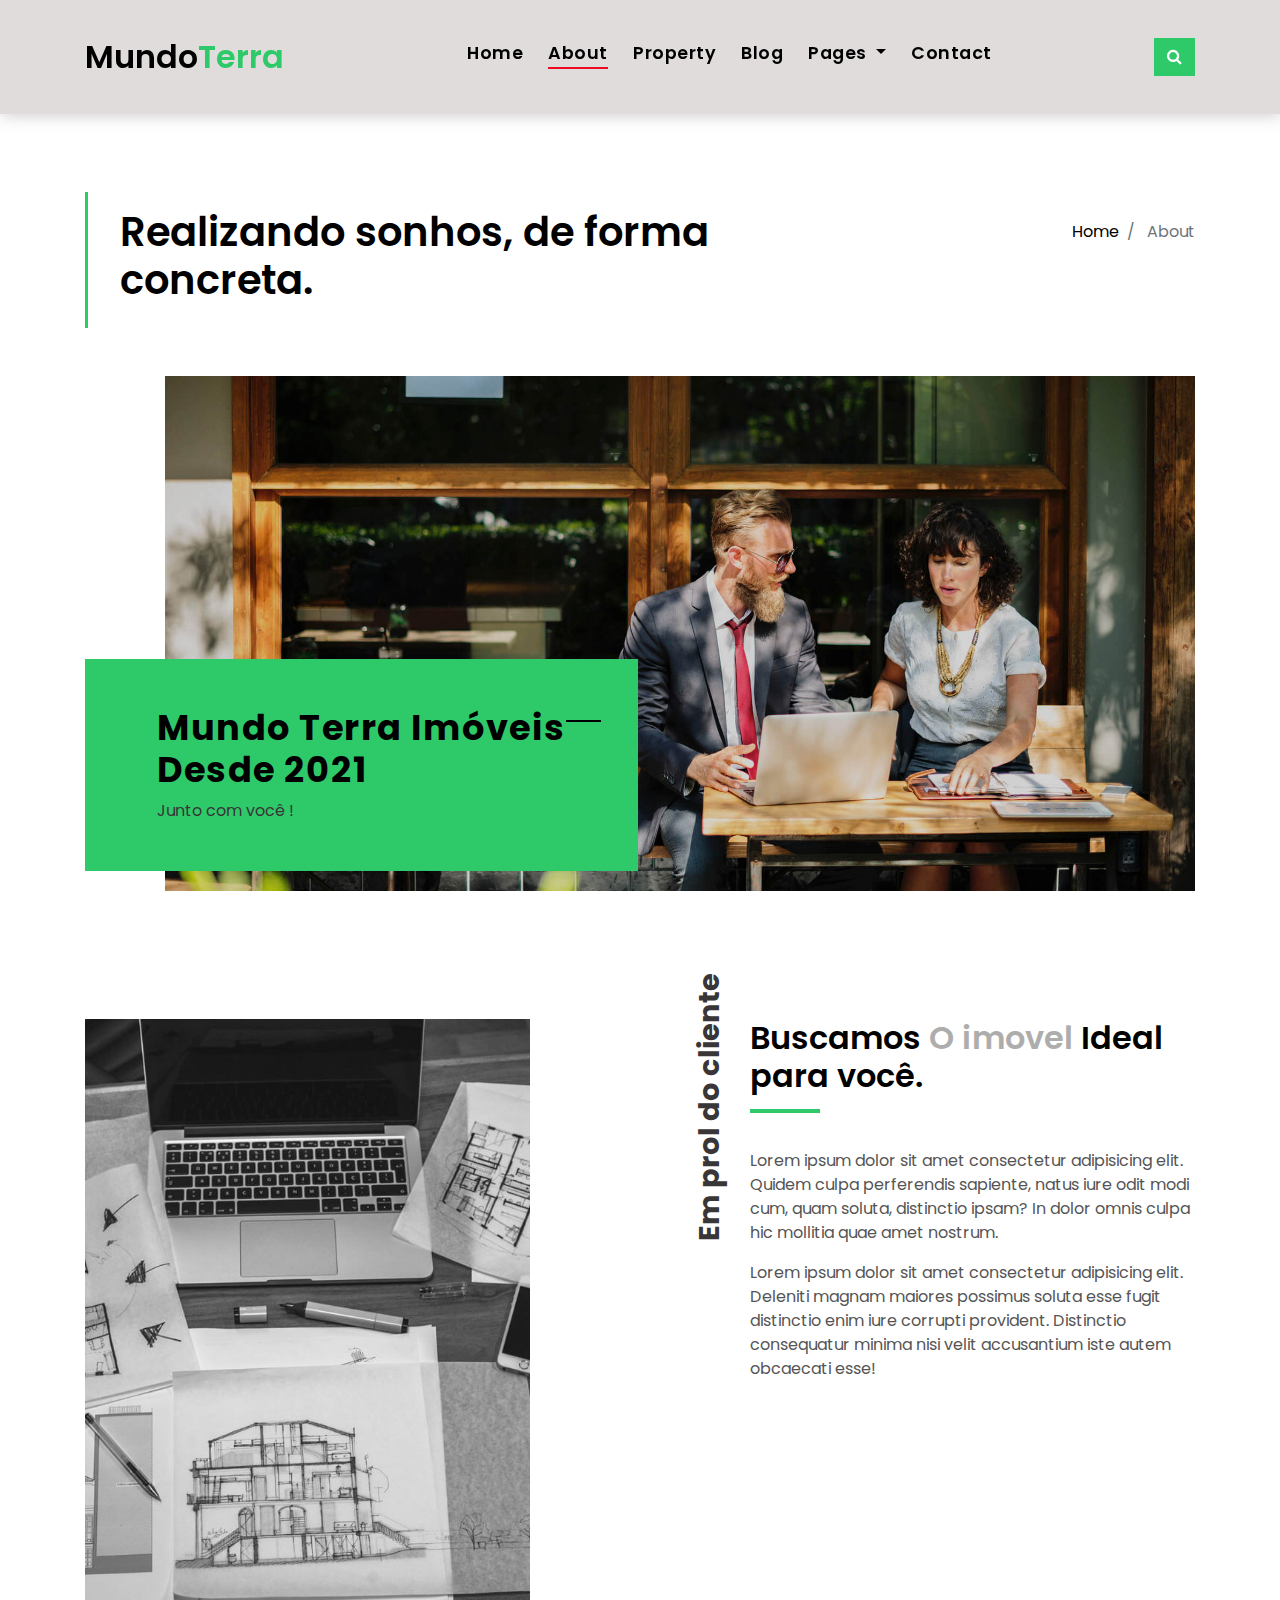
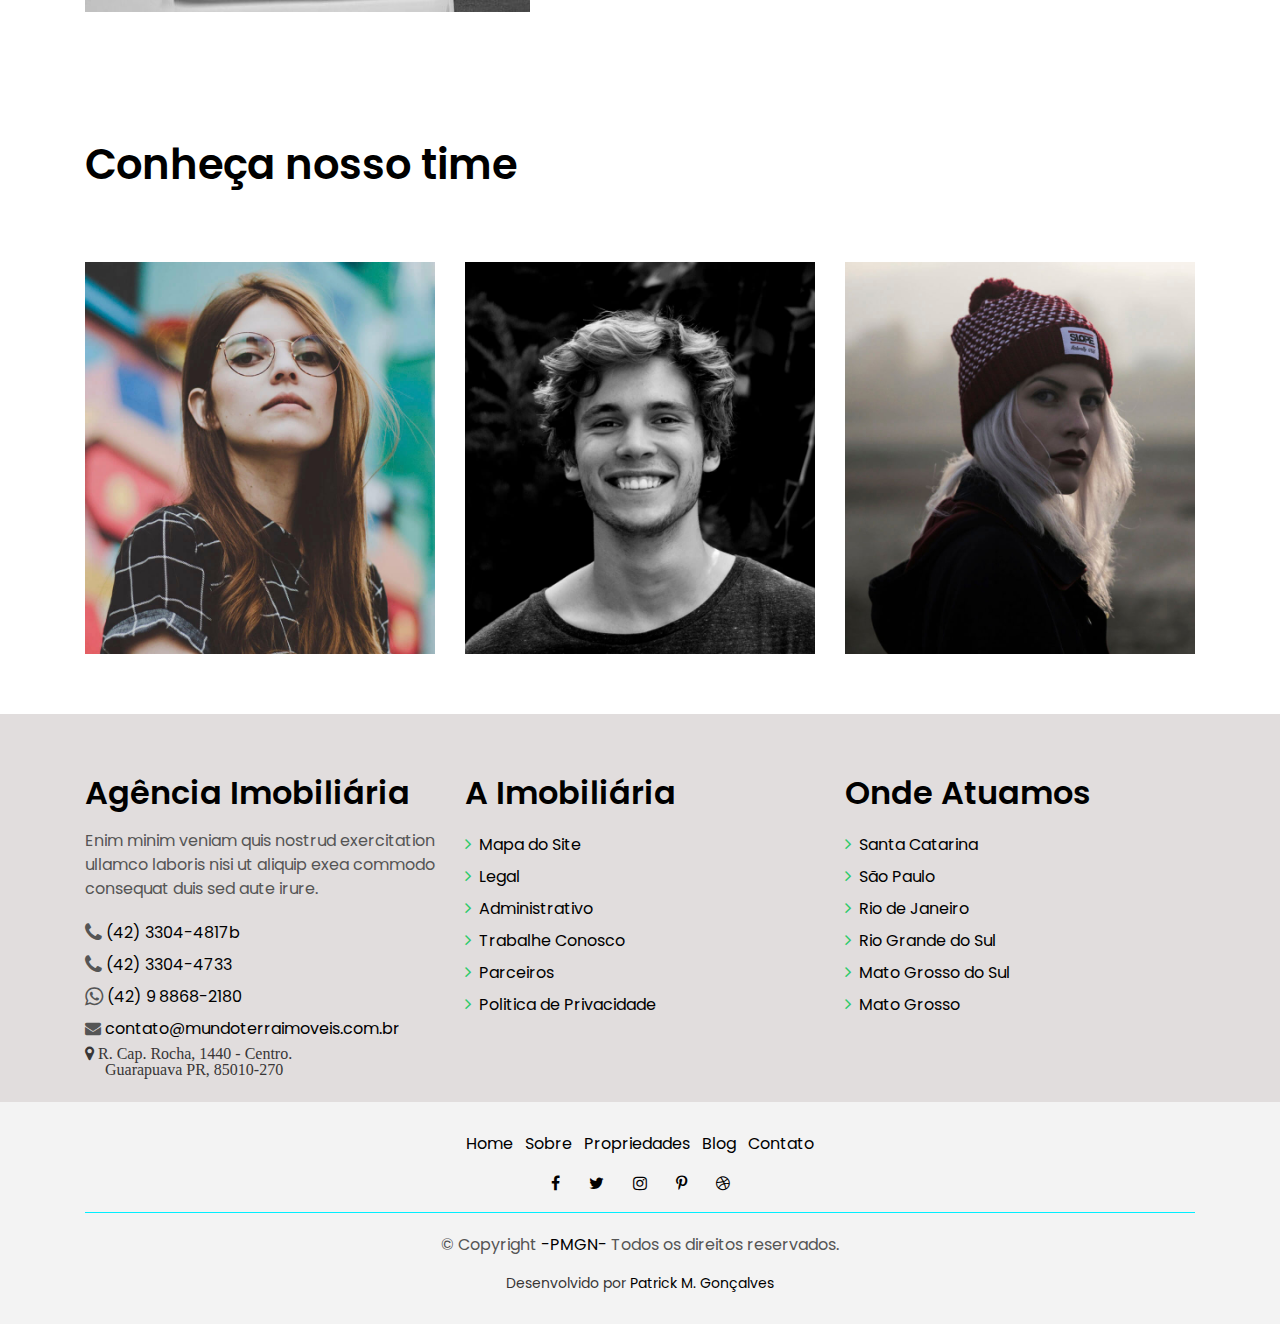
<file: about.html>
<!DOCTYPE html>
<html lang="en">
<head>
  <meta charset="utf-8">
  <title>Mundo Terra Imóveis</title>
  <meta content="width=device-width, initial-scale=1.0" name="viewport">
  <meta content="" name="keywords">
  <meta content="" name="description">

  <!-- Favicons -->
  <link href="img/favicon.png" rel="icon">
  <link href="img/apple-touch-icon.png" rel="apple-touch-icon">

  <!-- Google Fonts -->
  <link href="https://fonts.googleapis.com/css?family=Poppins:300,400,500,600,700" rel="stylesheet">

  <!-- Bootstrap CSS File -->
  <link href="lib/bootstrap/css/bootstrap.min.css" rel="stylesheet">

  <!-- Libraries CSS Files -->
  <link href="lib/font-awesome/css/font-awesome.min.css" rel="stylesheet">
  <link href="lib/animate/animate.min.css" rel="stylesheet">
  <link href="lib/ionicons/css/ionicons.min.css" rel="stylesheet">
  <link href="lib/owlcarousel/assets/owl.carousel.min.css" rel="stylesheet">

  <!-- Main Stylesheet File -->
  <link href="css/style.css" rel="stylesheet">

  <!-- =======================================================
    Theme Name: EstateAgency
    Theme URL: https://bootstrapmade.com/real-estate-agency-bootstrap-template/
    Author: BootstrapMade.com
    License: https://bootstrapmade.com/license/
  ======================================================= -->
</head>

<body>

  <div class="click-closed"></div>
  <!--/ Form Search Star /-->
  <div class="box-collapse">
    <div class="title-box-d">
      <h3 class="title-d">Search Property</h3>
    </div>
    <span class="close-box-collapse right-boxed ion-ios-close"></span>
    <div class="box-collapse-wrap form">
      <form class="form-a">
        <div class="row">
          <div class="col-md-12 mb-2">
            <div class="form-group">
              <label for="Type">Keyword</label>
              <input type="text" class="form-control form-control-lg form-control-a" placeholder="Keyword">
            </div>
          </div>
          <div class="col-md-6 mb-2">
            <div class="form-group">
              <label for="Type">Type</label>
              <select class="form-control form-control-lg form-control-a" id="Type">
                <option>All Type</option>
                <option>For Rent</option>
                <option>For Sale</option>
                <option>Open House</option>
              </select>
            </div>
          </div>
          <div class="col-md-6 mb-2">
            <div class="form-group">
              <label for="city">City</label>
              <select class="form-control form-control-lg form-control-a" id="city">
                <option>All City</option>
                <option>Alabama</option>
                <option>Arizona</option>
                <option>California</option>
                <option>Colorado</option>
              </select>
            </div>
          </div>
          <div class="col-md-6 mb-2">
            <div class="form-group">
              <label for="bedrooms">Bedrooms</label>
              <select class="form-control form-control-lg form-control-a" id="bedrooms">
                <option>Any</option>
                <option>01</option>
                <option>02</option>
                <option>03</option>
              </select>
            </div>
          </div>
          <div class="col-md-6 mb-2">
            <div class="form-group">
              <label for="garages">Garages</label>
              <select class="form-control form-control-lg form-control-a" id="garages">
                <option>Any</option>
                <option>01</option>
                <option>02</option>
                <option>03</option>
                <option>04</option>
              </select>
            </div>
          </div>
          <div class="col-md-6 mb-2">
            <div class="form-group">
              <label for="bathrooms">Bathrooms</label>
              <select class="form-control form-control-lg form-control-a" id="bathrooms">
                <option>Any</option>
                <option>01</option>
                <option>02</option>
                <option>03</option>
              </select>
            </div>
          </div>
          <div class="col-md-6 mb-2">
            <div class="form-group">
              <label for="price">Min Price</label>
              <select class="form-control form-control-lg form-control-a" id="price">
                <option>Unlimite</option>
                <option>$50,000</option>
                <option>$100,000</option>
                <option>$150,000</option>
                <option>$200,000</option>
              </select>
            </div>
          </div>
          <div class="col-md-12">
            <button type="submit" class="btn btn-b">Search Property</button>
          </div>
        </div>
      </form>
    </div>
  </div>
  <!--/ Form Search End /-->

  <!--/ Nav Star /-->
  <nav class="navbar navbar-default navbar-trans navbar-expand-lg fixed-top">
    <div class="container">
      <button class="navbar-toggler collapsed" type="button" data-toggle="collapse" data-target="#navbarDefault"
        aria-controls="navbarDefault" aria-expanded="false" aria-label="Toggle navigation">
        <span></span>
        <span></span>
        <span></span>
      </button>
      <a class="navbar-brand text-brand" href="index.html">Mundo<span class="color-b">Terra</span></a>
      <button type="button" class="btn btn-link nav-search navbar-toggle-box-collapse d-md-none" data-toggle="collapse"
        data-target="#navbarTogglerDemo01" aria-expanded="false">
        <span class="fa fa-search" aria-hidden="true"></span>
      </button>
      <div class="navbar-collapse collapse justify-content-center" id="navbarDefault">
        <ul class="navbar-nav">
          <li class="nav-item">
            <a class="nav-link" href="index.html">Home</a>
          </li>
          <li class="nav-item">
            <a class="nav-link active" href="about.html">About</a>
          </li>
          <li class="nav-item">
            <a class="nav-link" href="property-grid.html">Property</a>
          </li>
          <li class="nav-item">
            <a class="nav-link" href="blog-grid.html">Blog</a>
          </li>
          <li class="nav-item dropdown">
            <a class="nav-link dropdown-toggle" href="#" id="navbarDropdown" role="button" data-toggle="dropdown"
              aria-haspopup="true" aria-expanded="false">
              Pages
            </a>
            <div class="dropdown-menu" aria-labelledby="navbarDropdown">
              <a class="dropdown-item" href="property-single.html">Imóveis Individuais</a>
              <a class="dropdown-item" href="blog-single.html">Blog individual</a>
              <a class="dropdown-item" href="agents-grid.html">Grade de Corretores</a>
              <a class="dropdown-item" href="agent-single.html">Corretores</a>
            </div>
          </li>
          <li class="nav-item">
            <a class="nav-link" href="contact.html">Contact</a>
          </li>
        </ul>
      </div>
      <button type="button" class="btn btn-b-n navbar-toggle-box-collapse d-none d-md-block" data-toggle="collapse"
        data-target="#navbarTogglerDemo01" aria-expanded="false">
        <span class="fa fa-search" aria-hidden="true"></span>
      </button>
    </div>
  </nav>
  <!--/ Nav End /-->

  <!--/ Intro Single star /-->
  <section class="intro-single">
    <div class="container">
      <div class="row">
        <div class="col-md-12 col-lg-8">
          <div class="title-single-box">
            <h1 class="title-single">Realizando sonhos, de forma concreta.</h1>
          </div>
        </div>
        <div class="col-md-12 col-lg-4">
          <nav aria-label="breadcrumb" class="breadcrumb-box d-flex justify-content-lg-end">
            <ol class="breadcrumb">
              <li class="breadcrumb-item">
                <a href="#">Home</a>
              </li>
              <li class="breadcrumb-item active" aria-current="page">
                About
              </li>
            </ol>
          </nav>
        </div>
      </div>
    </div>
  </section>
  <!--/ Intro Single End /-->

  <!--/ About Star /-->
  <section class="section-about">
    <div class="container">
      <div class="row">
        <div class="col-sm-12">
          <div class="about-img-box">
            <img src="img/slide-about-1.jpg" alt="" class="img-fluid">
          </div>
          <div class="sinse-box">
            <h3 class="sinse-title">Mundo Terra Imóveis
              <span></span>
              <br> Desde 2021</h3>
            <p>Junto com você !</p>
          </div>
        </div>
        <div class="col-md-12 section-t8">
          <div class="row">
            <div class="col-md-6 col-lg-5">
              <img src="img/about-1.jpg" alt="" class="img-fluid">
            </div>
            <div class="col-lg-2  d-none d-lg-block">
              <div class="title-vertical d-flex justify-content-start">
                <span>Em prol do cliente </span>
              </div>
            </div>
            <div class="col-md-6 col-lg-5 section-md-t3">
              <div class="title-box-d">
                <h3 class="title-d">Buscamos
                  <span class="color-d">O imovel</span> Ideal
                  <br> para você.</h3>
              </div>
              <p class="color-text-a">
                Lorem ipsum dolor sit amet consectetur adipisicing elit. Quidem culpa perferendis sapiente, natus iure odit modi cum, quam soluta, distinctio ipsam? In dolor omnis culpa hic mollitia quae amet nostrum.
              </p>
              <p class="color-text-a">
                Lorem ipsum dolor sit amet consectetur adipisicing elit. Deleniti magnam maiores possimus soluta esse fugit distinctio enim iure corrupti provident. Distinctio consequatur minima nisi velit accusantium iste autem obcaecati esse!
              </p>
            </div>
          </div>
        </div>
      </div>
    </div>
  </section>
  <!--/ About End /-->

  <!--/ Team Star /-->
  <section class="section-agents section-t8">
    <div class="container">
      <div class="row">
        <div class="col-md-12">
          <div class="title-wrap d-flex justify-content-between">
            <div class="title-box">
              <h2 class="title-a">Conheça nosso time</h2>
            </div>
          </div>
        </div>
      </div>
      <div class="row">
        <div class="col-md-4">
          <div class="card-box-d">
            <div class="card-img-d">
              <img src="img/agent-7.jpg" alt="" class="img-d img-fluid">
            </div>
            <div class="card-overlay card-overlay-hover">
              <div class="card-header-d">
                <div class="card-title-d align-self-center">
                  <h3 class="title-d">
                    <a href="agent-single.html" class="link-two">Margaret Sotillo
                      <br> Escala</a>
                  </h3>
                </div>
              </div>
              <div class="card-body-d">
                <p class="content-d color-text-a">
                  Sed porttitor lectus nibh, Cras ultricies ligula sed magna dictum porta two.
                </p>
                <div class="info-agents color-a">
                  <p>
                    <strong>Phone: </strong> +54 356 945234</p>
                  <p>
                    <strong>Email: </strong> agents@example.com</p>
                </div>
              </div>
              <div class="card-footer-d">
                <div class="socials-footer d-flex justify-content-center">
                  <ul class="list-inline">
                    <li class="list-inline-item">
                      <a href="#" class="link-one">
                        <i class="fa fa-facebook" aria-hidden="true"></i>
                      </a>
                    </li>
                    <li class="list-inline-item">
                      <a href="#" class="link-one">
                        <i class="fa fa-twitter" aria-hidden="true"></i>
                      </a>
                    </li>
                    <li class="list-inline-item">
                      <a href="#" class="link-one">
                        <i class="fa fa-instagram" aria-hidden="true"></i>
                      </a>
                    </li>
                    <li class="list-inline-item">
                      <a href="#" class="link-one">
                        <i class="fa fa-pinterest-p" aria-hidden="true"></i>
                      </a>
                    </li>
                    <li class="list-inline-item">
                      <a href="#" class="link-one">
                        <i class="fa fa-dribbble" aria-hidden="true"></i>
                      </a>
                    </li>
                  </ul>
                </div>
              </div>
            </div>
          </div>
        </div>
        <div class="col-md-4">
          <div class="card-box-d">
            <div class="card-img-d">
              <img src="img/agent-6.jpg" alt="" class="img-d img-fluid">
            </div>
            <div class="card-overlay card-overlay-hover">
              <div class="card-header-d">
                <div class="card-title-d align-self-center">
                  <h3 class="title-d">
                    <a href="agent-single.html" class="link-two">Stiven Spilver
                      <br> Darw</a>
                  </h3>
                </div>
              </div>
              <div class="card-body-d">
                <p class="content-d color-text-a">
                  Sed porttitor lectus nibh, Cras ultricies ligula sed magna dictum porta two.
                </p>
                <div class="info-agents color-a">
                  <p>
                    <strong>Phone: </strong> +54 356 945234</p>
                  <p>
                    <strong>Email: </strong> agents@example.com</p>
                </div>
              </div>
              <div class="card-footer-d">
                <div class="socials-footer d-flex justify-content-center">
                  <ul class="list-inline">
                    <li class="list-inline-item">
                      <a href="#" class="link-one">
                        <i class="fa fa-facebook" aria-hidden="true"></i>
                      </a>
                    </li>
                    <li class="list-inline-item">
                      <a href="#" class="link-one">
                        <i class="fa fa-twitter" aria-hidden="true"></i>
                      </a>
                    </li>
                    <li class="list-inline-item">
                      <a href="#" class="link-one">
                        <i class="fa fa-instagram" aria-hidden="true"></i>
                      </a>
                    </li>
                    <li class="list-inline-item">
                      <a href="#" class="link-one">
                        <i class="fa fa-pinterest-p" aria-hidden="true"></i>
                      </a>
                    </li>
                    <li class="list-inline-item">
                      <a href="#" class="link-one">
                        <i class="fa fa-dribbble" aria-hidden="true"></i>
                      </a>
                    </li>
                  </ul>
                </div>
              </div>
            </div>
          </div>
        </div>
        <div class="col-md-4">
          <div class="card-box-d">
            <div class="card-img-d">
              <img src="img/agent-5.jpg" alt="" class="img-d img-fluid">
            </div>
            <div class="card-overlay card-overlay-hover">
              <div class="card-header-d">
                <div class="card-title-d align-self-center">
                  <h3 class="title-d">
                    <a href="agent-single.html" class="link-two">Emma Toledo
                      <br> Cascada</a>
                  </h3>
                </div>
              </div>
              <div class="card-body-d">
                <p class="content-d color-text-a">
                  Sed porttitor lectus nibh, Cras ultricies ligula sed magna dictum porta two.
                </p>
                <div class="info-agents color-a">
                  <p>
                    <strong>Phone: </strong> +54 356 945234</p>
                  <p>
                    <strong>Email: </strong> agents@example.com</p>
                </div>
              </div>
              <div class="card-footer-d">
                <div class="socials-footer d-flex justify-content-center">
                  <ul class="list-inline">
                    <li class="list-inline-item">
                      <a href="#" class="link-one">
                        <i class="fa fa-facebook" aria-hidden="true"></i>
                      </a>
                    </li>
                    <li class="list-inline-item">
                      <a href="#" class="link-one">
                        <i class="fa fa-twitter" aria-hidden="true"></i>
                      </a>
                    </li>
                    <li class="list-inline-item">
                      <a href="#" class="link-one">
                        <i class="fa fa-instagram" aria-hidden="true"></i>
                      </a>
                    </li>
                    <li class="list-inline-item">
                      <a href="#" class="link-one">
                        <i class="fa fa-pinterest-p" aria-hidden="true"></i>
                      </a>
                    </li>
                    <li class="list-inline-item">
                      <a href="#" class="link-one">
                        <i class="fa fa-dribbble" aria-hidden="true"></i>
                      </a>
                    </li>
                  </ul>
                </div>
              </div>
            </div>
          </div>
        </div>
      </div>
    </div>
  </section>
  <!--/ Team End /-->

  <!--/ footer Star /-->
  <section class="section-footer">
    <div class="container">
      <div class="row">
        <div class="col-sm-12 col-md-4">
          <div class="widget-a">
            <div class="w-header-a">
              <h3 class="w-title-a text-brand">Agência Imobiliária</h3>
            </div>
            <div class="w-body-a">
              <p class="w-text-a color-text-a">
                Enim minim veniam quis nostrud exercitation ullamco laboris nisi ut aliquip exea commodo consequat duis
                sed aute irure.
              </p>
            </div>
            <div class="w-footer-a">
              <ul class="list-unstyled">
                <li class="color-a">
                  <span class="color-text-a"><i class="fa fa-phone fa-lg"></i></i></span> (42) 3304-4817b<br>
                  <span class="color-text-a"><i class="fa fa-phone fa-lg"></i></span> (42) 3304-4733 <br>
                  <span class="color-text-a"><i class="fa fa-whatsapp fa-lg"></i></span>  (42) 9 8868-2180 
                </li>
                <li class="color-a">
                  <span class="color-text-a"><i class="fa fa-envelope" aria-hidden="true"></i></span> contato@mundoterraimoveis.com.br</li>
                  <span class="adress"><i class="fa fa-map-marker" aria-hidden="true">  R. Cap. Rocha, 1440 - Centro.<br>&nbsp;&nbsp;&nbsp;&nbsp;  Guarapuava PR, 85010-270</i></span>
              </ul>
            </div>
          </div>
        </div>
        <div class="col-sm-12 col-md-4 section-md-t3">
          <div class="widget-a">
            <div class="w-header-a">
              <h3 class="w-title-a text-brand">A Imobiliária</h3>
            </div>
            <div class="w-body-a">
              <div class="w-body-a">
                <ul class="list-unstyled">
                  <li class="item-list-a">
                    <i class="fa fa-angle-right"></i> <a href="#">Mapa do Site</a>
                  </li>
                  <li class="item-list-a">
                    <i class="fa fa-angle-right"></i> <a href="#">Legal</a>
                  </li>
                  <li class="item-list-a">
                    <i class="fa fa-angle-right"></i> <a href="#">Administrativo</a>
                  </li>
                  <li class="item-list-a">
                    <i class="fa fa-angle-right"></i> <a href="#">Trabalhe Conosco</a>
                  </li>
                  <li class="item-list-a">
                    <i class="fa fa-angle-right"></i> <a href="#">Parceiros</a>
                  </li>
                  <li class="item-list-a">
                    <i class="fa fa-angle-right"></i> <a href="#">Politica de Privacidade</a>
                  </li>
                </ul>
              </div>
            </div>
          </div>
        </div>
        <div class="col-sm-12 col-md-4 section-md-t3">
          <div class="widget-a">
            <div class="w-header-a">
              <h3 class="w-title-a text-brand">Onde Atuamos</h3>
            </div>
            <div class="w-body-a">
              <ul class="list-unstyled">
                <li class="item-list-a">
                  <i class="fa fa-angle-right"></i> <a href="#">Santa Catarina</a>
                </li>
                <li class="item-list-a">
                  <i class="fa fa-angle-right"></i> <a href="#">São Paulo</a>
                </li>
                <li class="item-list-a">
                  <i class="fa fa-angle-right"></i> <a href="#">Rio de Janeiro</a>
                </li>
                <li class="item-list-a">
                  <i class="fa fa-angle-right"></i> <a href="#">Rio Grande do Sul</a>
                </li>
                <li class="item-list-a">
                  <i class="fa fa-angle-right"></i> <a href="#">Mato Grosso do Sul</a>
                </li>
                <li class="item-list-a">
                  <i class="fa fa-angle-right"></i> <a href="#">Mato Grosso</a>
                </li>
              </ul>
            </div>
          </div>
        </div>
      </div>
    </div>
  </section>
  <footer>
    <div class="container">
      <div class="row">
        <div class="col-md-12">
          <nav class="nav-footer">
            <ul class="list-inline">
              <li class="list-inline-item">
                <a href="#">Home</a>
              </li>
              <li class="list-inline-item">
                <a href="#">Sobre</a>
              </li>
              <li class="list-inline-item">
                <a href="#">Propriedades</a>
              </li>
              <li class="list-inline-item">
                <a href="#">Blog</a>
              </li>
              <li class="list-inline-item">
                <a href="#">Contato</a>
              </li>
            </ul>
          </nav>
          <div class="socials-a">
            <ul class="list-inline">
              <li class="list-inline-item">
                <a href="#">
                  <i class="fa fa-facebook" aria-hidden="true"></i>
                </a>
              </li>
              <li class="list-inline-item">
                <a href="#">
                  <i class="fa fa-twitter" aria-hidden="true"></i>
                </a>
              </li>
              <li class="list-inline-item">
                <a href="#">
                  <i class="fa fa-instagram" aria-hidden="true"></i>
                </a>
              </li>
              <li class="list-inline-item">
                <a href="#">
                  <i class="fa fa-pinterest-p" aria-hidden="true"></i>
                </a>
              </li>
              <li class="list-inline-item">
                <a href="#">
                  <i class="fa fa-dribbble" aria-hidden="true"></i>
                </a>
              </li>
            </ul>
          </div>
          <div class="copyright-footer">
            <p class="copyright color-text-a">
              &copy; Copyright
              <span class="color-a">-PMGN-</span> Todos os direitos reservados.
            </p>
          </div>
          <div class="credits">
            <!--
              All the links in the footer should remain intact.
              You can delete the links only if you purchased the pro version.
              Licensing information: https://bootstrapmade.com/license/
              Purchase the pro version with working PHP/AJAX contact form: https://bootstrapmade.com/buy/?theme=EstateAgency
            -->
            Desenvolvido por <a href="https://www.facebook.com/patrick.goncalves.1804">Patrick M. Gonçalves</a>
          </div>
        </div>
      </div>
    </div>
  </footer>
  <!--/ Footer End /-->

  <a href="#" class="back-to-top"><i class="fa fa-chevron-up"></i></a>
  <div id="preloader"></div>

  <!-- JavaScript Libraries -->
  <script src="lib/jquery/jquery.min.js"></script>
  <script src="lib/jquery/jquery-migrate.min.js"></script>
  <script src="lib/popper/popper.min.js"></script>
  <script src="lib/bootstrap/js/bootstrap.min.js"></script>
  <script src="lib/easing/easing.min.js"></script>
  <script src="lib/owlcarousel/owl.carousel.min.js"></script>
  <script src="lib/scrollreveal/scrollreveal.min.js"></script>
  <!-- Contact Form JavaScript File -->
  <script src="contactform/contactform.js"></script>

  <!-- Template Main Javascript File -->
  <script src="js/main.js"></script>

</body>
</html>
</file>
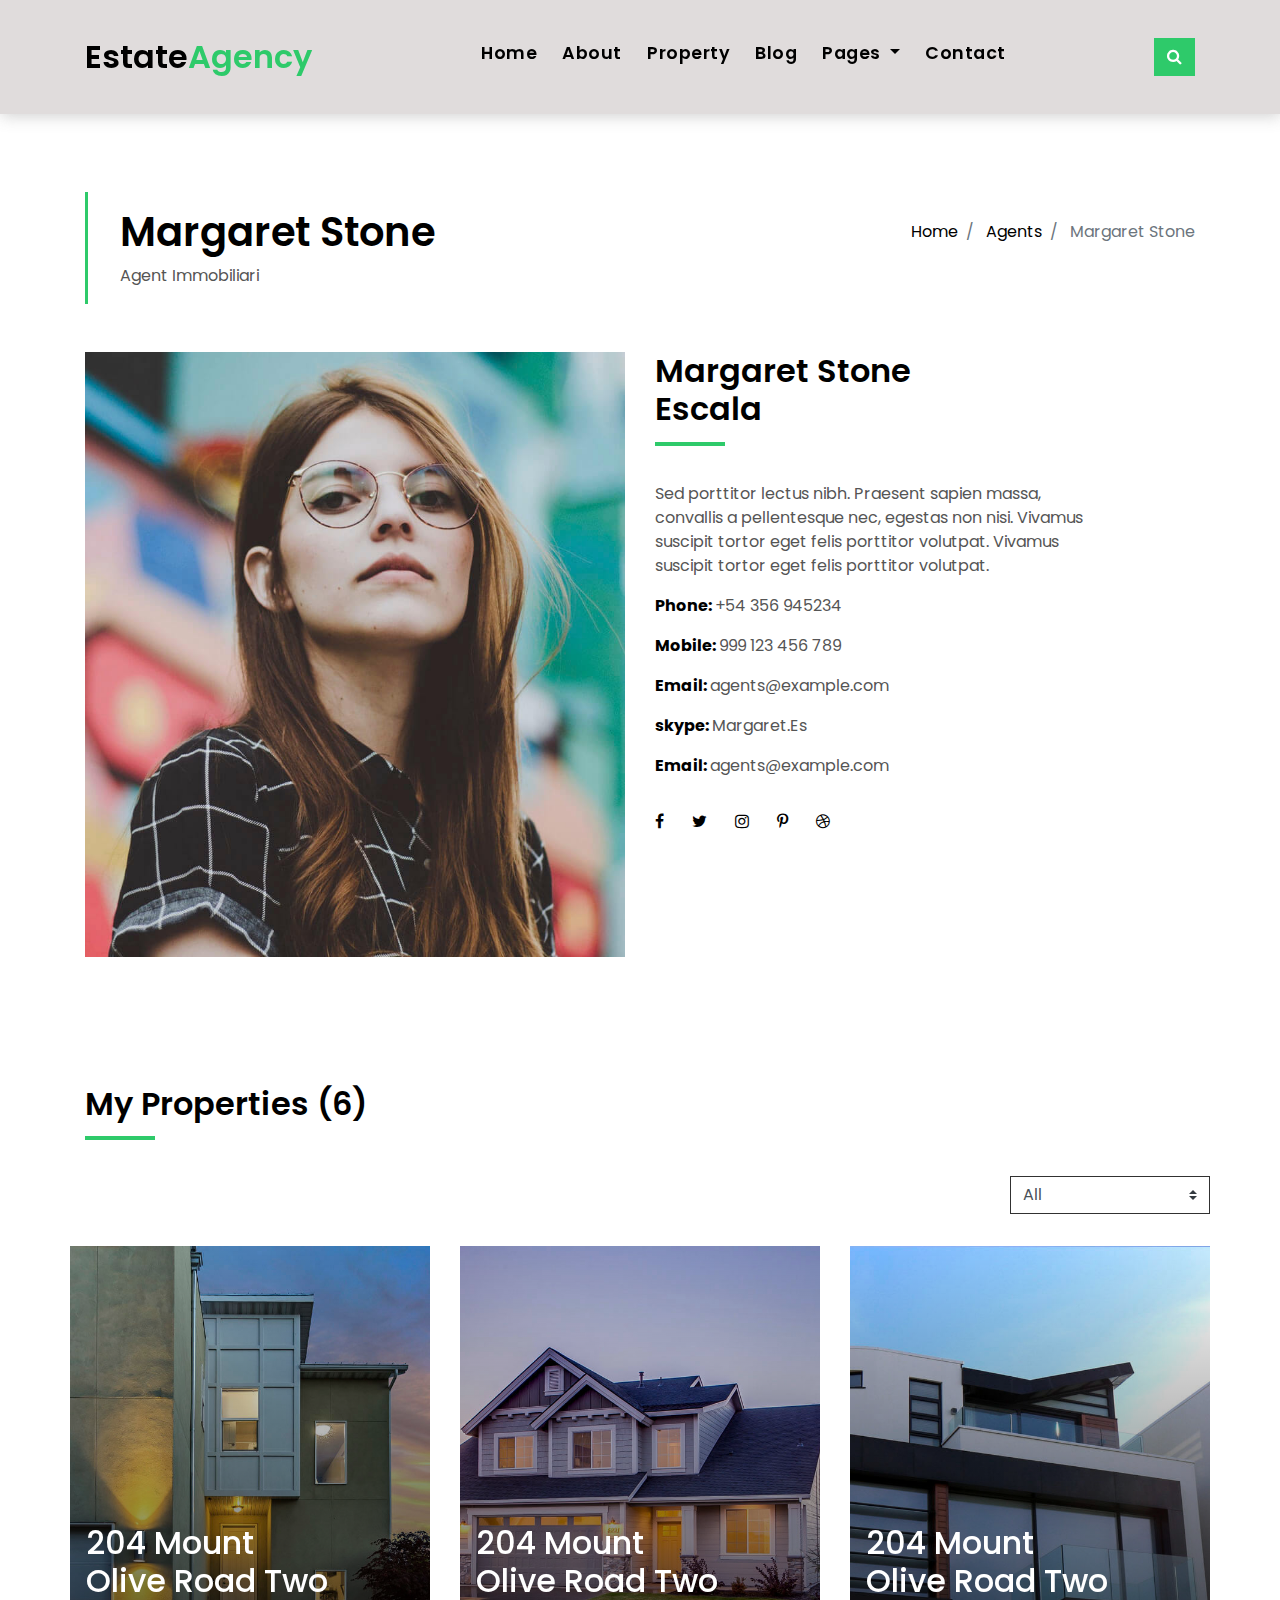
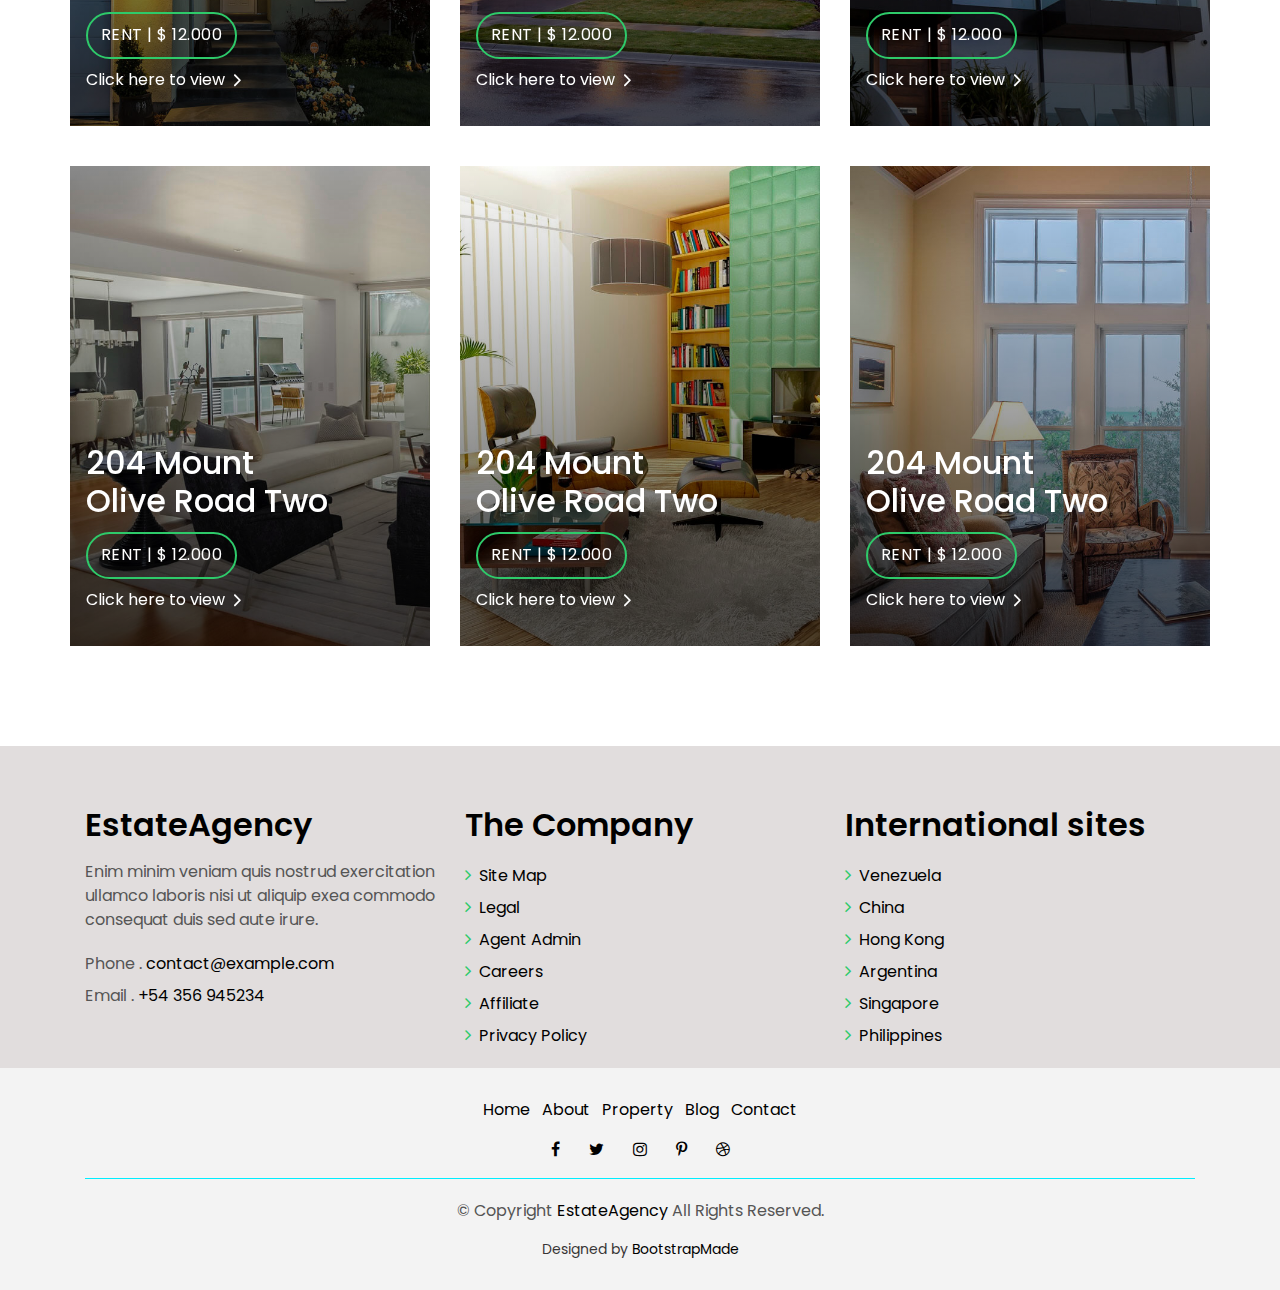
<file: agent-single.html>
<!DOCTYPE html>
<html lang="en">
<head>
  <meta charset="utf-8">
  <title>EstateAgency Bootstrap Template</title>
  <meta content="width=device-width, initial-scale=1.0" name="viewport">
  <meta content="" name="keywords">
  <meta content="" name="description">

  <!-- Favicons -->
  <link href="img/favicon.png" rel="icon">
  <link href="img/apple-touch-icon.png" rel="apple-touch-icon">

  <!-- Google Fonts -->
  <link href="https://fonts.googleapis.com/css?family=Poppins:300,400,500,600,700" rel="stylesheet">

  <!-- Bootstrap CSS File -->
  <link href="lib/bootstrap/css/bootstrap.min.css" rel="stylesheet">

  <!-- Libraries CSS Files -->
  <link href="lib/font-awesome/css/font-awesome.min.css" rel="stylesheet">
  <link href="lib/animate/animate.min.css" rel="stylesheet">
  <link href="lib/ionicons/css/ionicons.min.css" rel="stylesheet">
  <link href="lib/owlcarousel/assets/owl.carousel.min.css" rel="stylesheet">

  <!-- Main Stylesheet File -->
  <link href="css/style.css" rel="stylesheet">

  <!-- =======================================================
    Theme Name: EstateAgency
    Theme URL: https://bootstrapmade.com/real-estate-agency-bootstrap-template/
    Author: BootstrapMade.com
    License: https://bootstrapmade.com/license/
  ======================================================= -->
</head>

<body>

  <div class="click-closed"></div>
  <!--/ Form Search Star /-->
  <div class="box-collapse">
    <div class="title-box-d">
      <h3 class="title-d">Search Property</h3>
    </div>
    <span class="close-box-collapse right-boxed ion-ios-close"></span>
    <div class="box-collapse-wrap form">
      <form class="form-a">
        <div class="row">
          <div class="col-md-12 mb-2">
            <div class="form-group">
              <label for="Type">Keyword</label>
              <input type="text" class="form-control form-control-lg form-control-a" placeholder="Keyword">
            </div>
          </div>
          <div class="col-md-6 mb-2">
            <div class="form-group">
              <label for="Type">Type</label>
              <select class="form-control form-control-lg form-control-a" id="Type">
                <option>All Type</option>
                <option>For Rent</option>
                <option>For Sale</option>
                <option>Open House</option>
              </select>
            </div>
          </div>
          <div class="col-md-6 mb-2">
            <div class="form-group">
              <label for="city">City</label>
              <select class="form-control form-control-lg form-control-a" id="city">
                <option>All City</option>
                <option>Alabama</option>
                <option>Arizona</option>
                <option>California</option>
                <option>Colorado</option>
              </select>
            </div>
          </div>
          <div class="col-md-6 mb-2">
            <div class="form-group">
              <label for="bedrooms">Bedrooms</label>
              <select class="form-control form-control-lg form-control-a" id="bedrooms">
                <option>Any</option>
                <option>01</option>
                <option>02</option>
                <option>03</option>
              </select>
            </div>
          </div>
          <div class="col-md-6 mb-2">
            <div class="form-group">
              <label for="garages">Garages</label>
              <select class="form-control form-control-lg form-control-a" id="garages">
                <option>Any</option>
                <option>01</option>
                <option>02</option>
                <option>03</option>
                <option>04</option>
              </select>
            </div>
          </div>
          <div class="col-md-6 mb-2">
            <div class="form-group">
              <label for="bathrooms">Bathrooms</label>
              <select class="form-control form-control-lg form-control-a" id="bathrooms">
                <option>Any</option>
                <option>01</option>
                <option>02</option>
                <option>03</option>
              </select>
            </div>
          </div>
          <div class="col-md-6 mb-2">
            <div class="form-group">
              <label for="price">Min Price</label>
              <select class="form-control form-control-lg form-control-a" id="price">
                <option>Unlimite</option>
                <option>$50,000</option>
                <option>$100,000</option>
                <option>$150,000</option>
                <option>$200,000</option>
              </select>
            </div>
          </div>
          <div class="col-md-12">
            <button type="submit" class="btn btn-b">Search Property</button>
          </div>
        </div>
      </form>
    </div>
  </div>
  <!--/ Form Search End /-->

  <!--/ Nav Star /-->
  <nav class="navbar navbar-default navbar-trans navbar-expand-lg fixed-top">
    <div class="container">
      <button class="navbar-toggler collapsed" type="button" data-toggle="collapse" data-target="#navbarDefault"
        aria-controls="navbarDefault" aria-expanded="false" aria-label="Toggle navigation">
        <span></span>
        <span></span>
        <span></span>
      </button>
      <a class="navbar-brand text-brand" href="index.html">Estate<span class="color-b">Agency</span></a>
      <button type="button" class="btn btn-link nav-search navbar-toggle-box-collapse d-md-none" data-toggle="collapse"
        data-target="#navbarTogglerDemo01" aria-expanded="false">
        <span class="fa fa-search" aria-hidden="true"></span>
      </button>
      <div class="navbar-collapse collapse justify-content-center" id="navbarDefault">
        <ul class="navbar-nav">
          <li class="nav-item">
            <a class="nav-link" href="index.html">Home</a>
          </li>
          <li class="nav-item">
            <a class="nav-link" href="about.html">About</a>
          </li>
          <li class="nav-item">
            <a class="nav-link" href="property-grid.html">Property</a>
          </li>
          <li class="nav-item">
            <a class="nav-link" href="blog-grid.html">Blog</a>
          </li>
          <li class="nav-item dropdown">
            <a class="nav-link dropdown-toggle" href="#" id="navbarDropdown" role="button" data-toggle="dropdown"
              aria-haspopup="true" aria-expanded="false">
              Pages
            </a>
            <div class="dropdown-menu" aria-labelledby="navbarDropdown">
              <a class="dropdown-item" href="property-single.html">Property Single</a>
              <a class="dropdown-item" href="blog-single.html">Blog Single</a>
              <a class="dropdown-item" href="agents-grid.html">Agents Grid</a>
              <a class="dropdown-item active" href="agent-single.html">Agent Single</a>
            </div>
          </li>
          <li class="nav-item">
            <a class="nav-link" href="contact.html">Contact</a>
          </li>
        </ul>
      </div>
      <button type="button" class="btn btn-b-n navbar-toggle-box-collapse d-none d-md-block" data-toggle="collapse"
        data-target="#navbarTogglerDemo01" aria-expanded="false">
        <span class="fa fa-search" aria-hidden="true"></span>
      </button>
    </div>
  </nav>
  <!--/ Nav End /-->

  <!--/ Intro Single star /-->
  <section class="intro-single">
    <div class="container">
      <div class="row">
        <div class="col-md-12 col-lg-8">
          <div class="title-single-box">
            <h1 class="title-single">Margaret Stone</h1>
            <span class="color-text-a">Agent Immobiliari</span>
          </div>
        </div>
        <div class="col-md-12 col-lg-4">
          <nav aria-label="breadcrumb" class="breadcrumb-box d-flex justify-content-lg-end">
            <ol class="breadcrumb">
              <li class="breadcrumb-item">
                <a href="#">Home</a>
              </li>
              <li class="breadcrumb-item">
                <a href="#">Agents</a>
              </li>
              <li class="breadcrumb-item active" aria-current="page">
                Margaret Stone
              </li>
            </ol>
          </nav>
        </div>
      </div>
    </div>
  </section>
  <!--/ Intro Single End /-->

  <!--/ Agent Single Star /-->
  <section class="agent-single">
    <div class="container">
      <div class="row">
        <div class="col-sm-12">
          <div class="row">
            <div class="col-md-6">
              <div class="agent-avatar-box">
                <img src="img/agent-7.jpg" alt="" class="agent-avatar img-fluid">
              </div>
            </div>
            <div class="col-md-5 section-md-t3">
              <div class="agent-info-box">
                <div class="agent-title">
                  <div class="title-box-d">
                    <h3 class="title-d">Margaret Stone
                      <br> Escala</h3>
                  </div>
                </div>
                <div class="agent-content mb-3">
                  <p class="content-d color-text-a">
                    Sed porttitor lectus nibh. Praesent sapien massa, convallis a pellentesque nec, egestas non nisi.
                    Vivamus suscipit tortor
                    eget felis porttitor volutpat. Vivamus suscipit tortor eget felis porttitor volutpat.
                  </p>
                  <div class="info-agents color-a">
                    <p>
                      <strong>Phone: </strong>
                      <span class="color-text-a"> +54 356 945234 </span>
                    </p>
                    <p>
                      <strong>Mobile: </strong>
                      <span class="color-text-a"> 999 123 456 789</span>
                    </p>
                    <p>
                      <strong>Email: </strong>
                      <span class="color-text-a"> agents@example.com</span>
                    </p>
                    <p>
                      <strong>skype: </strong>
                      <span class="color-text-a"> Margaret.Es</span>
                    </p>
                    <p>
                      <strong>Email: </strong>
                      <span class="color-text-a"> agents@example.com</span>
                    </p>
                  </div>
                </div>
                <div class="socials-footer">
                  <ul class="list-inline">
                    <li class="list-inline-item">
                      <a href="#" class="link-one">
                        <i class="fa fa-facebook" aria-hidden="true"></i>
                      </a>
                    </li>
                    <li class="list-inline-item">
                      <a href="#" class="link-one">
                        <i class="fa fa-twitter" aria-hidden="true"></i>
                      </a>
                    </li>
                    <li class="list-inline-item">
                      <a href="#" class="link-one">
                        <i class="fa fa-instagram" aria-hidden="true"></i>
                      </a>
                    </li>
                    <li class="list-inline-item">
                      <a href="#" class="link-one">
                        <i class="fa fa-pinterest-p" aria-hidden="true"></i>
                      </a>
                    </li>
                    <li class="list-inline-item">
                      <a href="#" class="link-one">
                        <i class="fa fa-dribbble" aria-hidden="true"></i>
                      </a>
                    </li>
                  </ul>
                </div>
              </div>
            </div>
          </div>
        </div>
        <div class="col-md-12 section-t8">
          <div class="title-box-d">
            <h3 class="title-d">My Properties (6)</h3>
          </div>
        </div>
        <div class="row property-grid grid">
          <div class="col-sm-12">
            <div class="grid-option">
              <form>
                <select class="custom-select">
                  <option selected>All</option>
                  <option value="1">New to Old</option>
                  <option value="2">For Rent</option>
                  <option value="3">For Sale</option>
                </select>
              </form>
            </div>
          </div>
          <div class="col-md-4">
            <div class="card-box-a card-shadow">
              <div class="img-box-a">
                <img src="img/property-1.jpg" alt="" class="img-a img-fluid">
              </div>
              <div class="card-overlay">
                <div class="card-overlay-a-content">
                  <div class="card-header-a">
                    <h2 class="card-title-a">
                      <a href="#">204 Mount
                        <br /> Olive Road Two</a>
                    </h2>
                  </div>
                  <div class="card-body-a">
                    <div class="price-box d-flex">
                      <span class="price-a">rent | $ 12.000</span>
                    </div>
                    <a href="#" class="link-a">Click here to view
                      <span class="ion-ios-arrow-forward"></span>
                    </a>
                  </div>
                  <div class="card-footer-a">
                    <ul class="card-info d-flex justify-content-around">
                      <li>
                        <h4 class="card-info-title">Area</h4>
                        <span>340m
                          <sup>2</sup>
                        </span>
                      </li>
                      <li>
                        <h4 class="card-info-title">Beds</h4>
                        <span>2</span>
                      </li>
                      <li>
                        <h4 class="card-info-title">Baths</h4>
                        <span>4</span>
                      </li>
                      <li>
                        <h4 class="card-info-title">Garages</h4>
                        <span>1</span>
                      </li>
                    </ul>
                  </div>
                </div>
              </div>
            </div>
          </div>
          <div class="col-md-4">
            <div class="card-box-a card-shadow">
              <div class="img-box-a">
                <img src="img/property-3.jpg" alt="" class="img-a img-fluid">
              </div>
              <div class="card-overlay">
                <div class="card-overlay-a-content">
                  <div class="card-header-a">
                    <h2 class="card-title-a">
                      <a href="#">204 Mount
                        <br /> Olive Road Two</a>
                    </h2>
                  </div>
                  <div class="card-body-a">
                    <div class="price-box d-flex">
                      <span class="price-a">rent | $ 12.000</span>
                    </div>
                    <a href="#" class="link-a">Click here to view
                      <span class="ion-ios-arrow-forward"></span>
                    </a>
                  </div>
                  <div class="card-footer-a">
                    <ul class="card-info d-flex justify-content-around">
                      <li>
                        <h4 class="card-info-title">Area</h4>
                        <span>340m
                          <sup>2</sup>
                        </span>
                      </li>
                      <li>
                        <h4 class="card-info-title">Beds</h4>
                        <span>2</span>
                      </li>
                      <li>
                        <h4 class="card-info-title">Baths</h4>
                        <span>4</span>
                      </li>
                      <li>
                        <h4 class="card-info-title">Garages</h4>
                        <span>1</span>
                      </li>
                    </ul>
                  </div>
                </div>
              </div>
            </div>
          </div>
          <div class="col-md-4">
            <div class="card-box-a card-shadow">
              <div class="img-box-a">
                <img src="img/property-6.jpg" alt="" class="img-a img-fluid">
              </div>
              <div class="card-overlay">
                <div class="card-overlay-a-content">
                  <div class="card-header-a">
                    <h2 class="card-title-a">
                      <a href="#">204 Mount
                        <br /> Olive Road Two</a>
                    </h2>
                  </div>
                  <div class="card-body-a">
                    <div class="price-box d-flex">
                      <span class="price-a">rent | $ 12.000</span>
                    </div>
                    <a href="#" class="link-a">Click here to view
                      <span class="ion-ios-arrow-forward"></span>
                    </a>
                  </div>
                  <div class="card-footer-a">
                    <ul class="card-info d-flex justify-content-around">
                      <li>
                        <h4 class="card-info-title">Area</h4>
                        <span>340m
                          <sup>2</sup>
                        </span>
                      </li>
                      <li>
                        <h4 class="card-info-title">Beds</h4>
                        <span>2</span>
                      </li>
                      <li>
                        <h4 class="card-info-title">Baths</h4>
                        <span>4</span>
                      </li>
                      <li>
                        <h4 class="card-info-title">Garages</h4>
                        <span>1</span>
                      </li>
                    </ul>
                  </div>
                </div>
              </div>
            </div>
          </div>
          <div class="col-md-4">
            <div class="card-box-a card-shadow">
              <div class="img-box-a">
                <img src="img/property-7.jpg" alt="" class="img-a img-fluid">
              </div>
              <div class="card-overlay">
                <div class="card-overlay-a-content">
                  <div class="card-header-a">
                    <h2 class="card-title-a">
                      <a href="#">204 Mount
                        <br /> Olive Road Two</a>
                    </h2>
                  </div>
                  <div class="card-body-a">
                    <div class="price-box d-flex">
                      <span class="price-a">rent | $ 12.000</span>
                    </div>
                    <a href="#" class="link-a">Click here to view
                      <span class="ion-ios-arrow-forward"></span>
                    </a>
                  </div>
                  <div class="card-footer-a">
                    <ul class="card-info d-flex justify-content-around">
                      <li>
                        <h4 class="card-info-title">Area</h4>
                        <span>340m
                          <sup>2</sup>
                        </span>
                      </li>
                      <li>
                        <h4 class="card-info-title">Beds</h4>
                        <span>2</span>
                      </li>
                      <li>
                        <h4 class="card-info-title">Baths</h4>
                        <span>4</span>
                      </li>
                      <li>
                        <h4 class="card-info-title">Garages</h4>
                        <span>1</span>
                      </li>
                    </ul>
                  </div>
                </div>
              </div>
            </div>
          </div>
          <div class="col-md-4">
            <div class="card-box-a card-shadow">
              <div class="img-box-a">
                <img src="img/property-8.jpg" alt="" class="img-a img-fluid">
              </div>
              <div class="card-overlay">
                <div class="card-overlay-a-content">
                  <div class="card-header-a">
                    <h2 class="card-title-a">
                      <a href="#">204 Mount
                        <br /> Olive Road Two</a>
                    </h2>
                  </div>
                  <div class="card-body-a">
                    <div class="price-box d-flex">
                      <span class="price-a">rent | $ 12.000</span>
                    </div>
                    <a href="#" class="link-a">Click here to view
                      <span class="ion-ios-arrow-forward"></span>
                    </a>
                  </div>
                  <div class="card-footer-a">
                    <ul class="card-info d-flex justify-content-around">
                      <li>
                        <h4 class="card-info-title">Area</h4>
                        <span>340m
                          <sup>2</sup>
                        </span>
                      </li>
                      <li>
                        <h4 class="card-info-title">Beds</h4>
                        <span>2</span>
                      </li>
                      <li>
                        <h4 class="card-info-title">Baths</h4>
                        <span>4</span>
                      </li>
                      <li>
                        <h4 class="card-info-title">Garages</h4>
                        <span>1</span>
                      </li>
                    </ul>
                  </div>
                </div>
              </div>
            </div>
          </div>
          <div class="col-md-4">
            <div class="card-box-a card-shadow">
              <div class="img-box-a">
                <img src="img/property-10.jpg" alt="" class="img-a img-fluid">
              </div>
              <div class="card-overlay">
                <div class="card-overlay-a-content">
                  <div class="card-header-a">
                    <h2 class="card-title-a">
                      <a href="#">204 Mount
                        <br /> Olive Road Two</a>
                    </h2>
                  </div>
                  <div class="card-body-a">
                    <div class="price-box d-flex">
                      <span class="price-a">rent | $ 12.000</span>
                    </div>
                    <a href="#" class="link-a">Click here to view
                      <span class="ion-ios-arrow-forward"></span>
                    </a>
                  </div>
                  <div class="card-footer-a">
                    <ul class="card-info d-flex justify-content-around">
                      <li>
                        <h4 class="card-info-title">Area</h4>
                        <span>340m
                          <sup>2</sup>
                        </span>
                      </li>
                      <li>
                        <h4 class="card-info-title">Beds</h4>
                        <span>2</span>
                      </li>
                      <li>
                        <h4 class="card-info-title">Baths</h4>
                        <span>4</span>
                      </li>
                      <li>
                        <h4 class="card-info-title">Garages</h4>
                        <span>1</span>
                      </li>
                    </ul>
                  </div>
                </div>
              </div>
            </div>
          </div>
        </div>
      </div>
    </div>
  </section>
  <!--/ Agent Single End /-->

  <!--/ footer Star /-->
  <section class="section-footer">
    <div class="container">
      <div class="row">
        <div class="col-sm-12 col-md-4">
          <div class="widget-a">
            <div class="w-header-a">
              <h3 class="w-title-a text-brand">EstateAgency</h3>
            </div>
            <div class="w-body-a">
              <p class="w-text-a color-text-a">
                Enim minim veniam quis nostrud exercitation ullamco laboris nisi ut aliquip exea commodo consequat duis
                sed aute irure.
              </p>
            </div>
            <div class="w-footer-a">
              <ul class="list-unstyled">
                <li class="color-a">
                  <span class="color-text-a">Phone .</span> contact@example.com</li>
                <li class="color-a">
                  <span class="color-text-a">Email .</span> +54 356 945234</li>
              </ul>
            </div>
          </div>
        </div>
        <div class="col-sm-12 col-md-4 section-md-t3">
          <div class="widget-a">
            <div class="w-header-a">
              <h3 class="w-title-a text-brand">The Company</h3>
            </div>
            <div class="w-body-a">
              <div class="w-body-a">
                <ul class="list-unstyled">
                  <li class="item-list-a">
                    <i class="fa fa-angle-right"></i> <a href="#">Site Map</a>
                  </li>
                  <li class="item-list-a">
                    <i class="fa fa-angle-right"></i> <a href="#">Legal</a>
                  </li>
                  <li class="item-list-a">
                    <i class="fa fa-angle-right"></i> <a href="#">Agent Admin</a>
                  </li>
                  <li class="item-list-a">
                    <i class="fa fa-angle-right"></i> <a href="#">Careers</a>
                  </li>
                  <li class="item-list-a">
                    <i class="fa fa-angle-right"></i> <a href="#">Affiliate</a>
                  </li>
                  <li class="item-list-a">
                    <i class="fa fa-angle-right"></i> <a href="#">Privacy Policy</a>
                  </li>
                </ul>
              </div>
            </div>
          </div>
        </div>
        <div class="col-sm-12 col-md-4 section-md-t3">
          <div class="widget-a">
            <div class="w-header-a">
              <h3 class="w-title-a text-brand">International sites</h3>
            </div>
            <div class="w-body-a">
              <ul class="list-unstyled">
                <li class="item-list-a">
                  <i class="fa fa-angle-right"></i> <a href="#">Venezuela</a>
                </li>
                <li class="item-list-a">
                  <i class="fa fa-angle-right"></i> <a href="#">China</a>
                </li>
                <li class="item-list-a">
                  <i class="fa fa-angle-right"></i> <a href="#">Hong Kong</a>
                </li>
                <li class="item-list-a">
                  <i class="fa fa-angle-right"></i> <a href="#">Argentina</a>
                </li>
                <li class="item-list-a">
                  <i class="fa fa-angle-right"></i> <a href="#">Singapore</a>
                </li>
                <li class="item-list-a">
                  <i class="fa fa-angle-right"></i> <a href="#">Philippines</a>
                </li>
              </ul>
            </div>
          </div>
        </div>
      </div>
    </div>
  </section>
  <footer>
    <div class="container">
      <div class="row">
        <div class="col-md-12">
          <nav class="nav-footer">
            <ul class="list-inline">
              <li class="list-inline-item">
                <a href="#">Home</a>
              </li>
              <li class="list-inline-item">
                <a href="#">About</a>
              </li>
              <li class="list-inline-item">
                <a href="#">Property</a>
              </li>
              <li class="list-inline-item">
                <a href="#">Blog</a>
              </li>
              <li class="list-inline-item">
                <a href="#">Contact</a>
              </li>
            </ul>
          </nav>
          <div class="socials-a">
            <ul class="list-inline">
              <li class="list-inline-item">
                <a href="#">
                  <i class="fa fa-facebook" aria-hidden="true"></i>
                </a>
              </li>
              <li class="list-inline-item">
                <a href="#">
                  <i class="fa fa-twitter" aria-hidden="true"></i>
                </a>
              </li>
              <li class="list-inline-item">
                <a href="#">
                  <i class="fa fa-instagram" aria-hidden="true"></i>
                </a>
              </li>
              <li class="list-inline-item">
                <a href="#">
                  <i class="fa fa-pinterest-p" aria-hidden="true"></i>
                </a>
              </li>
              <li class="list-inline-item">
                <a href="#">
                  <i class="fa fa-dribbble" aria-hidden="true"></i>
                </a>
              </li>
            </ul>
          </div>
          <div class="copyright-footer">
            <p class="copyright color-text-a">
              &copy; Copyright
              <span class="color-a">EstateAgency</span> All Rights Reserved.
            </p>
          </div>
          <div class="credits">
            <!--
              All the links in the footer should remain intact.
              You can delete the links only if you purchased the pro version.
              Licensing information: https://bootstrapmade.com/license/
              Purchase the pro version with working PHP/AJAX contact form: https://bootstrapmade.com/buy/?theme=EstateAgency
            -->
            Designed by <a href="https://bootstrapmade.com/">BootstrapMade</a>
          </div>
        </div>
      </div>
    </div>
  </footer>
  <!--/ Footer End /-->

  <a href="#" class="back-to-top"><i class="fa fa-chevron-up"></i></a>
  <div id="preloader"></div>

  <!-- JavaScript Libraries -->
  <script src="lib/jquery/jquery.min.js"></script>
  <script src="lib/jquery/jquery-migrate.min.js"></script>
  <script src="lib/popper/popper.min.js"></script>
  <script src="lib/bootstrap/js/bootstrap.min.js"></script>
  <script src="lib/easing/easing.min.js"></script>
  <script src="lib/owlcarousel/owl.carousel.min.js"></script>
  <script src="lib/scrollreveal/scrollreveal.min.js"></script>
  <!-- Contact Form JavaScript File -->
  <script src="contactform/contactform.js"></script>

  <!-- Template Main Javascript File -->
  <script src="js/main.js"></script>

</body>
</html>
</file>
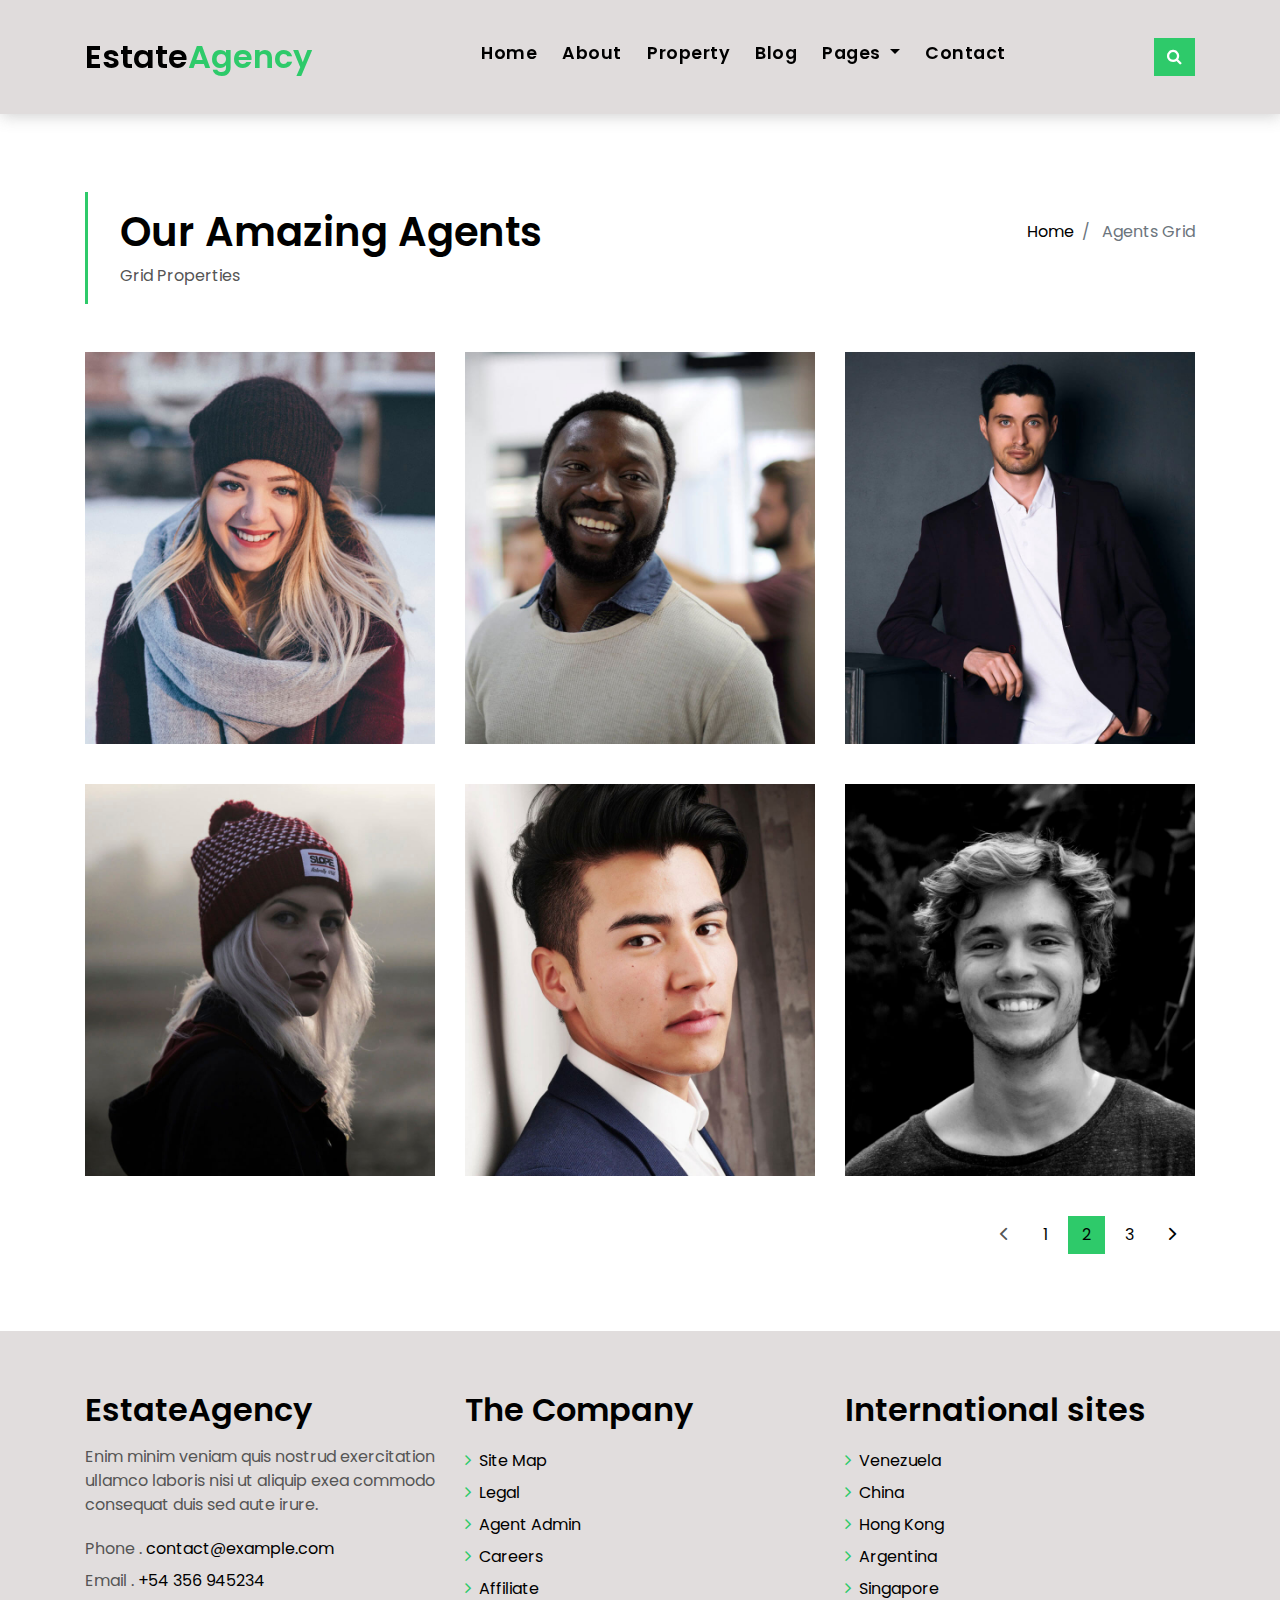
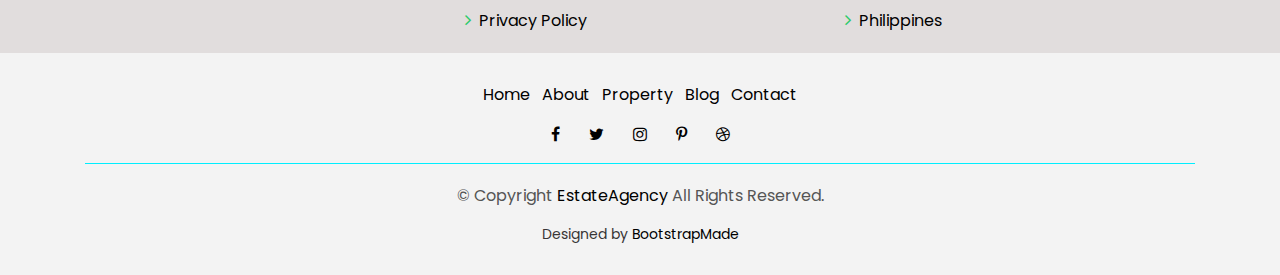
<file: agents-grid.html>
<!DOCTYPE html>
<html lang="en">
<head>
  <meta charset="utf-8">
  <title>EstateAgency Bootstrap Template</title>
  <meta content="width=device-width, initial-scale=1.0" name="viewport">
  <meta content="" name="keywords">
  <meta content="" name="description">

  <!-- Favicons -->
  <link href="img/favicon.png" rel="icon">
  <link href="img/apple-touch-icon.png" rel="apple-touch-icon">

  <!-- Google Fonts -->
  <link href="https://fonts.googleapis.com/css?family=Poppins:300,400,500,600,700" rel="stylesheet">

  <!-- Bootstrap CSS File -->
  <link href="lib/bootstrap/css/bootstrap.min.css" rel="stylesheet">

  <!-- Libraries CSS Files -->
  <link href="lib/font-awesome/css/font-awesome.min.css" rel="stylesheet">
  <link href="lib/animate/animate.min.css" rel="stylesheet">
  <link href="lib/ionicons/css/ionicons.min.css" rel="stylesheet">
  <link href="lib/owlcarousel/assets/owl.carousel.min.css" rel="stylesheet">

  <!-- Main Stylesheet File -->
  <link href="css/style.css" rel="stylesheet">

  <!-- =======================================================
    Theme Name: EstateAgency
    Theme URL: https://bootstrapmade.com/real-estate-agency-bootstrap-template/
    Author: BootstrapMade.com
    License: https://bootstrapmade.com/license/
  ======================================================= -->
</head>

<body>

  <div class="click-closed"></div>
  <!--/ Form Search Star /-->
  <div class="box-collapse">
    <div class="title-box-d">
      <h3 class="title-d">Search Property</h3>
    </div>
    <span class="close-box-collapse right-boxed ion-ios-close"></span>
    <div class="box-collapse-wrap form">
      <form class="form-a">
        <div class="row">
          <div class="col-md-12 mb-2">
            <div class="form-group">
              <label for="Type">Keyword</label>
              <input type="text" class="form-control form-control-lg form-control-a" placeholder="Keyword">
            </div>
          </div>
          <div class="col-md-6 mb-2">
            <div class="form-group">
              <label for="Type">Type</label>
              <select class="form-control form-control-lg form-control-a" id="Type">
                <option>All Type</option>
                <option>For Rent</option>
                <option>For Sale</option>
                <option>Open House</option>
              </select>
            </div>
          </div>
          <div class="col-md-6 mb-2">
            <div class="form-group">
              <label for="city">City</label>
              <select class="form-control form-control-lg form-control-a" id="city">
                <option>All City</option>
                <option>Alabama</option>
                <option>Arizona</option>
                <option>California</option>
                <option>Colorado</option>
              </select>
            </div>
          </div>
          <div class="col-md-6 mb-2">
            <div class="form-group">
              <label for="bedrooms">Bedrooms</label>
              <select class="form-control form-control-lg form-control-a" id="bedrooms">
                <option>Any</option>
                <option>01</option>
                <option>02</option>
                <option>03</option>
              </select>
            </div>
          </div>
          <div class="col-md-6 mb-2">
            <div class="form-group">
              <label for="garages">Garages</label>
              <select class="form-control form-control-lg form-control-a" id="garages">
                <option>Any</option>
                <option>01</option>
                <option>02</option>
                <option>03</option>
                <option>04</option>
              </select>
            </div>
          </div>
          <div class="col-md-6 mb-2">
            <div class="form-group">
              <label for="bathrooms">Bathrooms</label>
              <select class="form-control form-control-lg form-control-a" id="bathrooms">
                <option>Any</option>
                <option>01</option>
                <option>02</option>
                <option>03</option>
              </select>
            </div>
          </div>
          <div class="col-md-6 mb-2">
            <div class="form-group">
              <label for="price">Min Price</label>
              <select class="form-control form-control-lg form-control-a" id="price">
                <option>Unlimite</option>
                <option>$50,000</option>
                <option>$100,000</option>
                <option>$150,000</option>
                <option>$200,000</option>
              </select>
            </div>
          </div>
          <div class="col-md-12">
            <button type="submit" class="btn btn-b">Search Property</button>
          </div>
        </div>
      </form>
    </div>
  </div>
  <!--/ Form Search End /-->

  <!--/ Nav Star /-->
  <nav class="navbar navbar-default navbar-trans navbar-expand-lg fixed-top">
    <div class="container">
      <button class="navbar-toggler collapsed" type="button" data-toggle="collapse" data-target="#navbarDefault"
        aria-controls="navbarDefault" aria-expanded="false" aria-label="Toggle navigation">
        <span></span>
        <span></span>
        <span></span>
      </button>
      <a class="navbar-brand text-brand" href="index.html">Estate<span class="color-b">Agency</span></a>
      <button type="button" class="btn btn-link nav-search navbar-toggle-box-collapse d-md-none" data-toggle="collapse"
        data-target="#navbarTogglerDemo01" aria-expanded="false">
        <span class="fa fa-search" aria-hidden="true"></span>
      </button>
      <div class="navbar-collapse collapse justify-content-center" id="navbarDefault">
        <ul class="navbar-nav">
          <li class="nav-item">
            <a class="nav-link" href="index.html">Home</a>
          </li>
          <li class="nav-item">
            <a class="nav-link" href="about.html">About</a>
          </li>
          <li class="nav-item">
            <a class="nav-link" href="property-grid.html">Property</a>
          </li>
          <li class="nav-item">
            <a class="nav-link" href="blog-grid.html">Blog</a>
          </li>
          <li class="nav-item dropdown">
            <a class="nav-link dropdown-toggle" href="#" id="navbarDropdown" role="button" data-toggle="dropdown"
              aria-haspopup="true" aria-expanded="false">
              Pages
            </a>
            <div class="dropdown-menu" aria-labelledby="navbarDropdown">
              <a class="dropdown-item" href="property-single.html">Property Single</a>
              <a class="dropdown-item" href="blog-single.html">Blog Single</a>
              <a class="dropdown-item active" href="agents-grid.html">Agents Grid</a>
              <a class="dropdown-item" href="agent-single.html">Agent Single</a>
            </div>
          </li>
          <li class="nav-item">
            <a class="nav-link" href="contact.html">Contact</a>
          </li>
        </ul>
      </div>
      <button type="button" class="btn btn-b-n navbar-toggle-box-collapse d-none d-md-block" data-toggle="collapse"
        data-target="#navbarTogglerDemo01" aria-expanded="false">
        <span class="fa fa-search" aria-hidden="true"></span>
      </button>
    </div>
  </nav>
  <!--/ Nav End /-->

  <!--/ Intro Single star /-->
  <section class="intro-single">
    <div class="container">
      <div class="row">
        <div class="col-md-12 col-lg-8">
          <div class="title-single-box">
            <h1 class="title-single">Our Amazing Agents</h1>
            <span class="color-text-a">Grid Properties</span>
          </div>
        </div>
        <div class="col-md-12 col-lg-4">
          <nav aria-label="breadcrumb" class="breadcrumb-box d-flex justify-content-lg-end">
            <ol class="breadcrumb">
              <li class="breadcrumb-item">
                <a href="#">Home</a>
              </li>
              <li class="breadcrumb-item active" aria-current="page">
                Agents Grid
              </li>
            </ol>
          </nav>
        </div>
      </div>
    </div>
  </section>
  <!--/ Intro Single End /-->

  <!--/ Agents Grid Star /-->
  <section class="agents-grid grid">
    <div class="container">
      <div class="row">
        <div class="col-md-4">
          <div class="card-box-d">
            <div class="card-img-d">
              <img src="img/agent-4.jpg" alt="" class="img-d img-fluid">
            </div>
            <div class="card-overlay card-overlay-hover">
              <div class="card-header-d">
                <div class="card-title-d align-self-center">
                  <h3 class="title-d">
                    <a href="#" class="link-two">Margaret Sotillo
                      <br> Escala</a>
                  </h3>
                </div>
              </div>
              <div class="card-body-d">
                <p class="content-d color-text-a">
                  Sed porttitor lectus nibh, Cras ultricies ligula sed magna dictum porta two.
                </p>
                <div class="info-agents color-a">
                  <p>
                    <strong>Phone: </strong> +54 356 945234</p>
                  <p>
                    <strong>Email: </strong> agents@example.com</p>
                </div>
              </div>
              <div class="card-footer-d">
                <div class="socials-footer d-flex justify-content-center">
                  <ul class="list-inline">
                    <li class="list-inline-item">
                      <a href="#" class="link-one">
                        <i class="fa fa-facebook" aria-hidden="true"></i>
                      </a>
                    </li>
                    <li class="list-inline-item">
                      <a href="#" class="link-one">
                        <i class="fa fa-twitter" aria-hidden="true"></i>
                      </a>
                    </li>
                    <li class="list-inline-item">
                      <a href="#" class="link-one">
                        <i class="fa fa-instagram" aria-hidden="true"></i>
                      </a>
                    </li>
                    <li class="list-inline-item">
                      <a href="#" class="link-one">
                        <i class="fa fa-pinterest-p" aria-hidden="true"></i>
                      </a>
                    </li>
                    <li class="list-inline-item">
                      <a href="#" class="link-one">
                        <i class="fa fa-dribbble" aria-hidden="true"></i>
                      </a>
                    </li>
                  </ul>
                </div>
              </div>
            </div>
          </div>
        </div>
        <div class="col-md-4">
          <div class="card-box-d">
            <div class="card-img-d">
              <img src="img/agent-2.jpg" alt="" class="img-d img-fluid">
            </div>
            <div class="card-overlay card-overlay-hover">
              <div class="card-header-d">
                <div class="card-title-d align-self-center">
                  <h3 class="title-d">
                    <a href="#" class="link-two">Margaret Sotillo
                      <br> Escala</a>
                  </h3>
                </div>
              </div>
              <div class="card-body-d">
                <p class="content-d color-text-a">
                  Sed porttitor lectus nibh, Cras ultricies ligula sed magna dictum porta two.
                </p>
                <div class="info-agents color-a">
                  <p>
                    <strong>Phone: </strong> +54 356 945234</p>
                  <p>
                    <strong>Email: </strong> agents@example.com</p>
                </div>
              </div>
              <div class="card-footer-d">
                <div class="socials-footer d-flex justify-content-center">
                  <ul class="list-inline">
                    <li class="list-inline-item">
                      <a href="#" class="link-one">
                        <i class="fa fa-facebook" aria-hidden="true"></i>
                      </a>
                    </li>
                    <li class="list-inline-item">
                      <a href="#" class="link-one">
                        <i class="fa fa-twitter" aria-hidden="true"></i>
                      </a>
                    </li>
                    <li class="list-inline-item">
                      <a href="#" class="link-one">
                        <i class="fa fa-instagram" aria-hidden="true"></i>
                      </a>
                    </li>
                    <li class="list-inline-item">
                      <a href="#" class="link-one">
                        <i class="fa fa-pinterest-p" aria-hidden="true"></i>
                      </a>
                    </li>
                    <li class="list-inline-item">
                      <a href="#" class="link-one">
                        <i class="fa fa-dribbble" aria-hidden="true"></i>
                      </a>
                    </li>
                  </ul>
                </div>
              </div>
            </div>
          </div>
        </div>
        <div class="col-md-4">
          <div class="card-box-d">
            <div class="card-img-d">
              <img src="img/agent-3.jpg" alt="" class="img-d img-fluid">
            </div>
            <div class="card-overlay card-overlay-hover">
              <div class="card-header-d">
                <div class="card-title-d align-self-center">
                  <h3 class="title-d">
                    <a href="#" class="link-two">Margaret Sotillo
                      <br> Escala</a>
                  </h3>
                </div>
              </div>
              <div class="card-body-d">
                <p class="content-d color-text-a">
                  Sed porttitor lectus nibh, Cras ultricies ligula sed magna dictum porta two.
                </p>
                <div class="info-agents color-a">
                  <p>
                    <strong>Phone: </strong> +54 356 945234</p>
                  <p>
                    <strong>Email: </strong> agents@example.com</p>
                </div>
              </div>
              <div class="card-footer-d">
                <div class="socials-footer d-flex justify-content-center">
                  <ul class="list-inline">
                    <li class="list-inline-item">
                      <a href="#" class="link-one">
                        <i class="fa fa-facebook" aria-hidden="true"></i>
                      </a>
                    </li>
                    <li class="list-inline-item">
                      <a href="#" class="link-one">
                        <i class="fa fa-twitter" aria-hidden="true"></i>
                      </a>
                    </li>
                    <li class="list-inline-item">
                      <a href="#" class="link-one">
                        <i class="fa fa-instagram" aria-hidden="true"></i>
                      </a>
                    </li>
                    <li class="list-inline-item">
                      <a href="#" class="link-one">
                        <i class="fa fa-pinterest-p" aria-hidden="true"></i>
                      </a>
                    </li>
                    <li class="list-inline-item">
                      <a href="#" class="link-one">
                        <i class="fa fa-dribbble" aria-hidden="true"></i>
                      </a>
                    </li>
                  </ul>
                </div>
              </div>
            </div>
          </div>
        </div>
        <div class="col-md-4">
          <div class="card-box-d">
            <div class="card-img-d">
              <img src="img/agent-5.jpg" alt="" class="img-d img-fluid">
            </div>
            <div class="card-overlay card-overlay-hover">
              <div class="card-header-d">
                <div class="card-title-d align-self-center">
                  <h3 class="title-d">
                    <a href="#" class="link-two">Margaret Sotillo
                      <br> Escala</a>
                  </h3>
                </div>
              </div>
              <div class="card-body-d">
                <p class="content-d color-text-a">
                  Sed porttitor lectus nibh, Cras ultricies ligula sed magna dictum porta two.
                </p>
                <div class="info-agents color-a">
                  <p>
                    <strong>Phone: </strong> +54 356 945234</p>
                  <p>
                    <strong>Email: </strong> agents@example.com</p>
                </div>
              </div>
              <div class="card-footer-d">
                <div class="socials-footer d-flex justify-content-center">
                  <ul class="list-inline">
                    <li class="list-inline-item">
                      <a href="#" class="link-one">
                        <i class="fa fa-facebook" aria-hidden="true"></i>
                      </a>
                    </li>
                    <li class="list-inline-item">
                      <a href="#" class="link-one">
                        <i class="fa fa-twitter" aria-hidden="true"></i>
                      </a>
                    </li>
                    <li class="list-inline-item">
                      <a href="#" class="link-one">
                        <i class="fa fa-instagram" aria-hidden="true"></i>
                      </a>
                    </li>
                    <li class="list-inline-item">
                      <a href="#" class="link-one">
                        <i class="fa fa-pinterest-p" aria-hidden="true"></i>
                      </a>
                    </li>
                    <li class="list-inline-item">
                      <a href="#" class="link-one">
                        <i class="fa fa-dribbble" aria-hidden="true"></i>
                      </a>
                    </li>
                  </ul>
                </div>
              </div>
            </div>
          </div>
        </div>
        <div class="col-md-4">
          <div class="card-box-d">
            <div class="card-img-d">
              <img src="img/agent-1.jpg" alt="" class="img-d img-fluid">
            </div>
            <div class="card-overlay card-overlay-hover">
              <div class="card-header-d">
                <div class="card-title-d align-self-center">
                  <h3 class="title-d">
                    <a href="#" class="link-two">Margaret Sotillo
                      <br> Escala</a>
                  </h3>
                </div>
              </div>
              <div class="card-body-d">
                <p class="content-d color-text-a">
                  Sed porttitor lectus nibh, Cras ultricies ligula sed magna dictum porta two.
                </p>
                <div class="info-agents color-a">
                  <p>
                    <strong>Phone: </strong> +54 356 945234</p>
                  <p>
                    <strong>Email: </strong> agents@example.com</p>
                </div>
              </div>
              <div class="card-footer-d">
                <div class="socials-footer d-flex justify-content-center">
                  <ul class="list-inline">
                    <li class="list-inline-item">
                      <a href="#" class="link-one">
                        <i class="fa fa-facebook" aria-hidden="true"></i>
                      </a>
                    </li>
                    <li class="list-inline-item">
                      <a href="#" class="link-one">
                        <i class="fa fa-twitter" aria-hidden="true"></i>
                      </a>
                    </li>
                    <li class="list-inline-item">
                      <a href="#" class="link-one">
                        <i class="fa fa-instagram" aria-hidden="true"></i>
                      </a>
                    </li>
                    <li class="list-inline-item">
                      <a href="#" class="link-one">
                        <i class="fa fa-pinterest-p" aria-hidden="true"></i>
                      </a>
                    </li>
                    <li class="list-inline-item">
                      <a href="#" class="link-one">
                        <i class="fa fa-dribbble" aria-hidden="true"></i>
                      </a>
                    </li>
                  </ul>
                </div>
              </div>
            </div>
          </div>
        </div>
        <div class="col-md-4">
          <div class="card-box-d">
            <div class="card-img-d">
              <img src="img/agent-6.jpg" alt="" class="img-d img-fluid">
            </div>
            <div class="card-overlay card-overlay-hover">
              <div class="card-header-d">
                <div class="card-title-d align-self-center">
                  <h3 class="title-d">
                    <a href="#" class="link-two">Margaret Sotillo
                      <br> Escala</a>
                  </h3>
                </div>
              </div>
              <div class="card-body-d">
                <p class="content-d color-text-a">
                  Sed porttitor lectus nibh, Cras ultricies ligula sed magna dictum porta two.
                </p>
                <div class="info-agents color-a">
                  <p>
                    <strong>Phone: </strong> +54 356 945234</p>
                  <p>
                    <strong>Email: </strong> agents@example.com</p>
                </div>
              </div>
              <div class="card-footer-d">
                <div class="socials-footer d-flex justify-content-center">
                  <ul class="list-inline">
                    <li class="list-inline-item">
                      <a href="#" class="link-one">
                        <i class="fa fa-facebook" aria-hidden="true"></i>
                      </a>
                    </li>
                    <li class="list-inline-item">
                      <a href="#" class="link-one">
                        <i class="fa fa-twitter" aria-hidden="true"></i>
                      </a>
                    </li>
                    <li class="list-inline-item">
                      <a href="#" class="link-one">
                        <i class="fa fa-instagram" aria-hidden="true"></i>
                      </a>
                    </li>
                    <li class="list-inline-item">
                      <a href="#" class="link-one">
                        <i class="fa fa-pinterest-p" aria-hidden="true"></i>
                      </a>
                    </li>
                    <li class="list-inline-item">
                      <a href="#" class="link-one">
                        <i class="fa fa-dribbble" aria-hidden="true"></i>
                      </a>
                    </li>
                  </ul>
                </div>
              </div>
            </div>
          </div>
        </div>
      </div>
      <div class="row">
        <div class="col-sm-12">
          <nav class="pagination-a">
            <ul class="pagination justify-content-end">
              <li class="page-item disabled">
                <a class="page-link" href="#" tabindex="-1">
                  <span class="ion-ios-arrow-back"></span>
                </a>
              </li>
              <li class="page-item">
                <a class="page-link" href="#">1</a>
              </li>
              <li class="page-item active">
                <a class="page-link" href="#">2</a>
              </li>
              <li class="page-item">
                <a class="page-link" href="#">3</a>
              </li>
              <li class="page-item next">
                <a class="page-link" href="#">
                  <span class="ion-ios-arrow-forward"></span>
                </a>
              </li>
            </ul>
          </nav>
        </div>
      </div>
    </div>
  </section>
  <!--/ Agents Grid End /-->

  <!--/ footer Star /-->
  <section class="section-footer">
    <div class="container">
      <div class="row">
        <div class="col-sm-12 col-md-4">
          <div class="widget-a">
            <div class="w-header-a">
              <h3 class="w-title-a text-brand">EstateAgency</h3>
            </div>
            <div class="w-body-a">
              <p class="w-text-a color-text-a">
                Enim minim veniam quis nostrud exercitation ullamco laboris nisi ut aliquip exea commodo consequat duis
                sed aute irure.
              </p>
            </div>
            <div class="w-footer-a">
              <ul class="list-unstyled">
                <li class="color-a">
                  <span class="color-text-a">Phone .</span> contact@example.com</li>
                <li class="color-a">
                  <span class="color-text-a">Email .</span> +54 356 945234</li>
              </ul>
            </div>
          </div>
        </div>
        <div class="col-sm-12 col-md-4 section-md-t3">
          <div class="widget-a">
            <div class="w-header-a">
              <h3 class="w-title-a text-brand">The Company</h3>
            </div>
            <div class="w-body-a">
              <div class="w-body-a">
                <ul class="list-unstyled">
                  <li class="item-list-a">
                    <i class="fa fa-angle-right"></i> <a href="#">Site Map</a>
                  </li>
                  <li class="item-list-a">
                    <i class="fa fa-angle-right"></i> <a href="#">Legal</a>
                  </li>
                  <li class="item-list-a">
                    <i class="fa fa-angle-right"></i> <a href="#">Agent Admin</a>
                  </li>
                  <li class="item-list-a">
                    <i class="fa fa-angle-right"></i> <a href="#">Careers</a>
                  </li>
                  <li class="item-list-a">
                    <i class="fa fa-angle-right"></i> <a href="#">Affiliate</a>
                  </li>
                  <li class="item-list-a">
                    <i class="fa fa-angle-right"></i> <a href="#">Privacy Policy</a>
                  </li>
                </ul>
              </div>
            </div>
          </div>
        </div>
        <div class="col-sm-12 col-md-4 section-md-t3">
          <div class="widget-a">
            <div class="w-header-a">
              <h3 class="w-title-a text-brand">International sites</h3>
            </div>
            <div class="w-body-a">
              <ul class="list-unstyled">
                <li class="item-list-a">
                  <i class="fa fa-angle-right"></i> <a href="#">Venezuela</a>
                </li>
                <li class="item-list-a">
                  <i class="fa fa-angle-right"></i> <a href="#">China</a>
                </li>
                <li class="item-list-a">
                  <i class="fa fa-angle-right"></i> <a href="#">Hong Kong</a>
                </li>
                <li class="item-list-a">
                  <i class="fa fa-angle-right"></i> <a href="#">Argentina</a>
                </li>
                <li class="item-list-a">
                  <i class="fa fa-angle-right"></i> <a href="#">Singapore</a>
                </li>
                <li class="item-list-a">
                  <i class="fa fa-angle-right"></i> <a href="#">Philippines</a>
                </li>
              </ul>
            </div>
          </div>
        </div>
      </div>
    </div>
  </section>
  <footer>
    <div class="container">
      <div class="row">
        <div class="col-md-12">
          <nav class="nav-footer">
            <ul class="list-inline">
              <li class="list-inline-item">
                <a href="#">Home</a>
              </li>
              <li class="list-inline-item">
                <a href="#">About</a>
              </li>
              <li class="list-inline-item">
                <a href="#">Property</a>
              </li>
              <li class="list-inline-item">
                <a href="#">Blog</a>
              </li>
              <li class="list-inline-item">
                <a href="#">Contact</a>
              </li>
            </ul>
          </nav>
          <div class="socials-a">
            <ul class="list-inline">
              <li class="list-inline-item">
                <a href="#">
                  <i class="fa fa-facebook" aria-hidden="true"></i>
                </a>
              </li>
              <li class="list-inline-item">
                <a href="#">
                  <i class="fa fa-twitter" aria-hidden="true"></i>
                </a>
              </li>
              <li class="list-inline-item">
                <a href="#">
                  <i class="fa fa-instagram" aria-hidden="true"></i>
                </a>
              </li>
              <li class="list-inline-item">
                <a href="#">
                  <i class="fa fa-pinterest-p" aria-hidden="true"></i>
                </a>
              </li>
              <li class="list-inline-item">
                <a href="#">
                  <i class="fa fa-dribbble" aria-hidden="true"></i>
                </a>
              </li>
            </ul>
          </div>
          <div class="copyright-footer">
            <p class="copyright color-text-a">
              &copy; Copyright
              <span class="color-a">EstateAgency</span> All Rights Reserved.
            </p>
          </div>
          <div class="credits">
            <!--
              All the links in the footer should remain intact.
              You can delete the links only if you purchased the pro version.
              Licensing information: https://bootstrapmade.com/license/
              Purchase the pro version with working PHP/AJAX contact form: https://bootstrapmade.com/buy/?theme=EstateAgency
            -->
            Designed by <a href="https://bootstrapmade.com/">BootstrapMade</a>
          </div>
        </div>
      </div>
    </div>
  </footer>
  <!--/ Footer End /-->

  <a href="#" class="back-to-top"><i class="fa fa-chevron-up"></i></a>
  <div id="preloader"></div>

  <!-- JavaScript Libraries -->
  <script src="lib/jquery/jquery.min.js"></script>
  <script src="lib/jquery/jquery-migrate.min.js"></script>
  <script src="lib/popper/popper.min.js"></script>
  <script src="lib/bootstrap/js/bootstrap.min.js"></script>
  <script src="lib/easing/easing.min.js"></script>
  <script src="lib/owlcarousel/owl.carousel.min.js"></script>
  <script src="lib/scrollreveal/scrollreveal.min.js"></script>
  <!-- Contact Form JavaScript File -->
  <script src="contactform/contactform.js"></script>

  <!-- Template Main Javascript File -->
  <script src="js/main.js"></script>

</body>
</html>
</file>
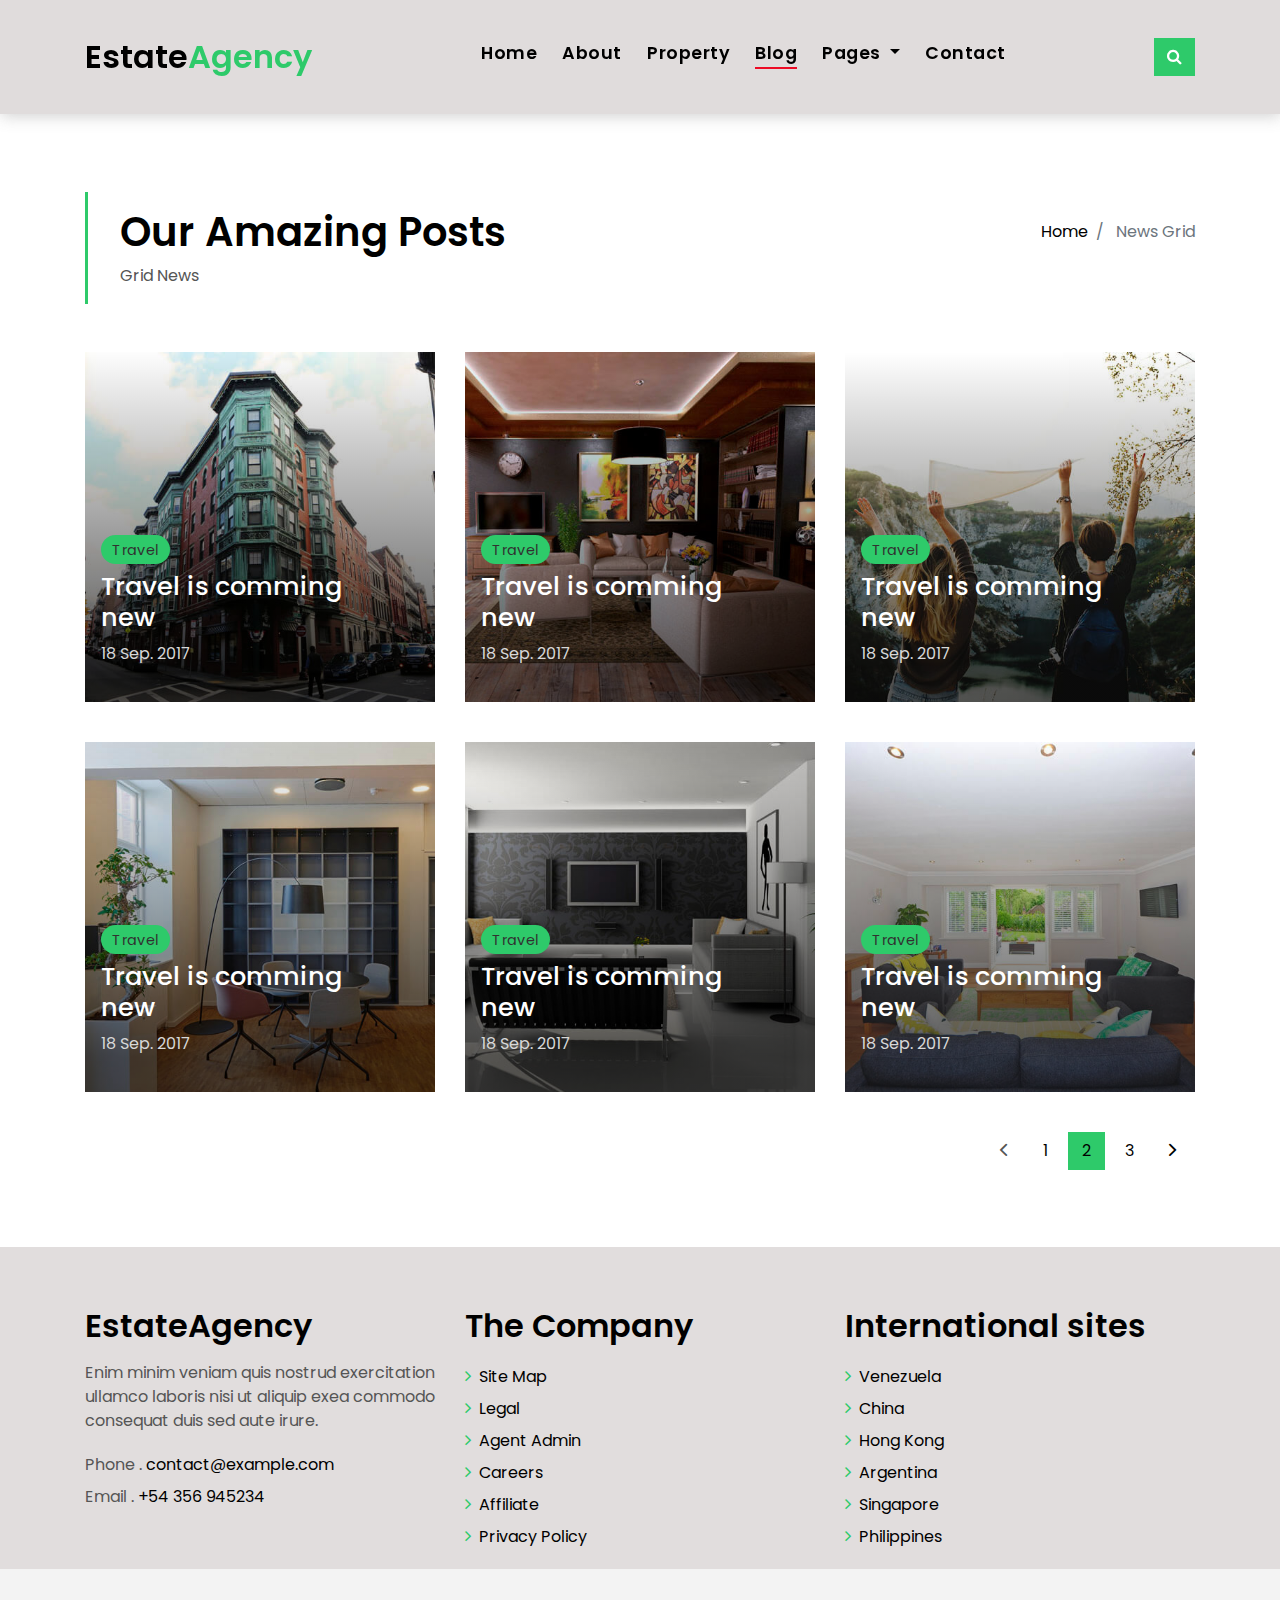
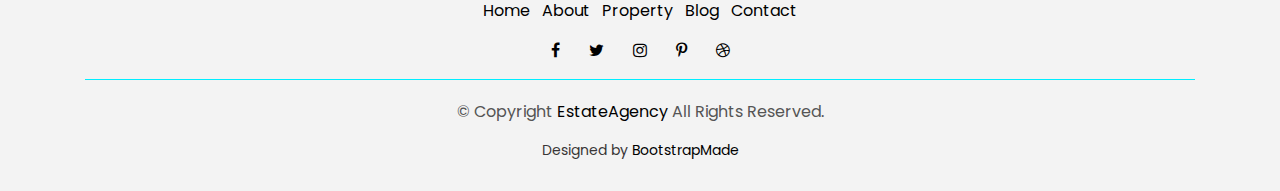
<file: blog-grid.html>
<!DOCTYPE html>
<html lang="en">
<head>
  <meta charset="utf-8">
  <title>EstateAgency Bootstrap Template</title>
  <meta content="width=device-width, initial-scale=1.0" name="viewport">
  <meta content="" name="keywords">
  <meta content="" name="description">

  <!-- Favicons -->
  <link href="img/favicon.png" rel="icon">
  <link href="img/apple-touch-icon.png" rel="apple-touch-icon">

  <!-- Google Fonts -->
  <link href="https://fonts.googleapis.com/css?family=Poppins:300,400,500,600,700" rel="stylesheet">

  <!-- Bootstrap CSS File -->
  <link href="lib/bootstrap/css/bootstrap.min.css" rel="stylesheet">

  <!-- Libraries CSS Files -->
  <link href="lib/font-awesome/css/font-awesome.min.css" rel="stylesheet">
  <link href="lib/animate/animate.min.css" rel="stylesheet">
  <link href="lib/ionicons/css/ionicons.min.css" rel="stylesheet">
  <link href="lib/owlcarousel/assets/owl.carousel.min.css" rel="stylesheet">

  <!-- Main Stylesheet File -->
  <link href="css/style.css" rel="stylesheet">

  <!-- =======================================================
    Theme Name: EstateAgency
    Theme URL: https://bootstrapmade.com/real-estate-agency-bootstrap-template/
    Author: BootstrapMade.com
    License: https://bootstrapmade.com/license/
  ======================================================= -->
</head>

<body>

  <div class="click-closed"></div>
  <!--/ Form Search Star /-->
  <div class="box-collapse">
    <div class="title-box-d">
      <h3 class="title-d">Search Property</h3>
    </div>
    <span class="close-box-collapse right-boxed ion-ios-close"></span>
    <div class="box-collapse-wrap form">
      <form class="form-a">
        <div class="row">
          <div class="col-md-12 mb-2">
            <div class="form-group">
              <label for="Type">Keyword</label>
              <input type="text" class="form-control form-control-lg form-control-a" placeholder="Keyword">
            </div>
          </div>
          <div class="col-md-6 mb-2">
            <div class="form-group">
              <label for="Type">Type</label>
              <select class="form-control form-control-lg form-control-a" id="Type">
                <option>All Type</option>
                <option>For Rent</option>
                <option>For Sale</option>
                <option>Open House</option>
              </select>
            </div>
          </div>
          <div class="col-md-6 mb-2">
            <div class="form-group">
              <label for="city">City</label>
              <select class="form-control form-control-lg form-control-a" id="city">
                <option>All City</option>
                <option>Alabama</option>
                <option>Arizona</option>
                <option>California</option>
                <option>Colorado</option>
              </select>
            </div>
          </div>
          <div class="col-md-6 mb-2">
            <div class="form-group">
              <label for="bedrooms">Bedrooms</label>
              <select class="form-control form-control-lg form-control-a" id="bedrooms">
                <option>Any</option>
                <option>01</option>
                <option>02</option>
                <option>03</option>
              </select>
            </div>
          </div>
          <div class="col-md-6 mb-2">
            <div class="form-group">
              <label for="garages">Garages</label>
              <select class="form-control form-control-lg form-control-a" id="garages">
                <option>Any</option>
                <option>01</option>
                <option>02</option>
                <option>03</option>
                <option>04</option>
              </select>
            </div>
          </div>
          <div class="col-md-6 mb-2">
            <div class="form-group">
              <label for="bathrooms">Bathrooms</label>
              <select class="form-control form-control-lg form-control-a" id="bathrooms">
                <option>Any</option>
                <option>01</option>
                <option>02</option>
                <option>03</option>
              </select>
            </div>
          </div>
          <div class="col-md-6 mb-2">
            <div class="form-group">
              <label for="price">Min Price</label>
              <select class="form-control form-control-lg form-control-a" id="price">
                <option>Unlimite</option>
                <option>$50,000</option>
                <option>$100,000</option>
                <option>$150,000</option>
                <option>$200,000</option>
              </select>
            </div>
          </div>
          <div class="col-md-12">
            <button type="submit" class="btn btn-b">Search Property</button>
          </div>
        </div>
      </form>
    </div>
  </div>
  <!--/ Form Search End /-->

  <!--/ Nav Star /-->
  <nav class="navbar navbar-default navbar-trans navbar-expand-lg fixed-top">
    <div class="container">
      <button class="navbar-toggler collapsed" type="button" data-toggle="collapse" data-target="#navbarDefault"
        aria-controls="navbarDefault" aria-expanded="false" aria-label="Toggle navigation">
        <span></span>
        <span></span>
        <span></span>
      </button>
      <a class="navbar-brand text-brand" href="index.html">Estate<span class="color-b">Agency</span></a>
      <button type="button" class="btn btn-link nav-search navbar-toggle-box-collapse d-md-none" data-toggle="collapse"
        data-target="#navbarTogglerDemo01" aria-expanded="false">
        <span class="fa fa-search" aria-hidden="true"></span>
      </button>
      <div class="navbar-collapse collapse justify-content-center" id="navbarDefault">
        <ul class="navbar-nav">
          <li class="nav-item">
            <a class="nav-link" href="index.html">Home</a>
          </li>
          <li class="nav-item">
            <a class="nav-link" href="about.html">About</a>
          </li>
          <li class="nav-item">
            <a class="nav-link" href="property-grid.html">Property</a>
          </li>
          <li class="nav-item">
            <a class="nav-link active" href="blog-grid.html">Blog</a>
          </li>
          <li class="nav-item dropdown">
            <a class="nav-link dropdown-toggle" href="#" id="navbarDropdown" role="button" data-toggle="dropdown"
              aria-haspopup="true" aria-expanded="false">
              Pages
            </a>
            <div class="dropdown-menu" aria-labelledby="navbarDropdown">
              <a class="dropdown-item" href="property-single.html">Property Single</a>
              <a class="dropdown-item" href="blog-single.html">Blog Single</a>
              <a class="dropdown-item" href="agents-grid.html">Agents Grid</a>
              <a class="dropdown-item" href="agent-single.html">Agent Single</a>
            </div>
          </li>
          <li class="nav-item">
            <a class="nav-link" href="contact.html">Contact</a>
          </li>
        </ul>
      </div>
      <button type="button" class="btn btn-b-n navbar-toggle-box-collapse d-none d-md-block" data-toggle="collapse"
        data-target="#navbarTogglerDemo01" aria-expanded="false">
        <span class="fa fa-search" aria-hidden="true"></span>
      </button>
    </div>
  </nav>
  <!--/ Nav End /-->

  <!--/ Intro Single star /-->
  <section class="intro-single">
    <div class="container">
      <div class="row">
        <div class="col-md-12 col-lg-8">
          <div class="title-single-box">
            <h1 class="title-single">Our Amazing Posts</h1>
            <span class="color-text-a">Grid News</span>
          </div>
        </div>
        <div class="col-md-12 col-lg-4">
          <nav aria-label="breadcrumb" class="breadcrumb-box d-flex justify-content-lg-end">
            <ol class="breadcrumb">
              <li class="breadcrumb-item">
                <a href="index.html">Home</a>
              </li>
              <li class="breadcrumb-item active" aria-current="page">
                News Grid
              </li>
            </ol>
          </nav>
        </div>
      </div>
    </div>
  </section>
  <!--/ Intro Single End /-->

  <!--/ News Grid Star /-->
  <section class="news-grid grid">
    <div class="container">
      <div class="row">
        <div class="col-md-4">
          <div class="card-box-b card-shadow news-box">
            <div class="img-box-b">
              <img src="img/post-1.jpg" alt="" class="img-b img-fluid">
            </div>
            <div class="card-overlay">
              <div class="card-header-b">
                <div class="card-category-b">
                  <a href="#" class="category-b">Travel</a>
                </div>
                <div class="card-title-b">
                  <h2 class="title-2">
                    <a href="blog-single.html">Travel is comming
                      <br> new</a>
                  </h2>
                </div>
                <div class="card-date">
                  <span class="date-b">18 Sep. 2017</span>
                </div>
              </div>
            </div>
          </div>
        </div>
        <div class="col-md-4">
          <div class="card-box-b card-shadow news-box">
            <div class="img-box-b">
              <img src="img/post-2.jpg" alt="" class="img-b img-fluid">
            </div>
            <div class="card-overlay">
              <div class="card-header-b">
                <div class="card-category-b">
                  <a href="blog-single.html" class="category-b">Travel</a>
                </div>
                <div class="card-title-b">
                  <h2 class="title-2">
                    <a href="blog-single.html">Travel is comming
                      <br> new</a>
                  </h2>
                </div>
                <div class="card-date">
                  <span class="date-b">18 Sep. 2017</span>
                </div>
              </div>
            </div>
          </div>
        </div>
        <div class="col-md-4">
          <div class="card-box-b card-shadow news-box">
            <div class="img-box-b">
              <img src="img/post-3.jpg" alt="" class="img-b img-fluid">
            </div>
            <div class="card-overlay">
              <div class="card-header-b">
                <div class="card-category-b">
                  <a href="#" class="category-b">Travel</a>
                </div>
                <div class="card-title-b">
                  <h2 class="title-2">
                    <a href="blog-single.html">Travel is comming
                      <br> new</a>
                  </h2>
                </div>
                <div class="card-date">
                  <span class="date-b">18 Sep. 2017</span>
                </div>
              </div>
            </div>
          </div>
        </div>
        <div class="col-md-4">
          <div class="card-box-b card-shadow news-box">
            <div class="img-box-b">
              <img src="img/post-4.jpg" alt="" class="img-b img-fluid">
            </div>
            <div class="card-overlay">
              <div class="card-header-b">
                <div class="card-category-b">
                  <a href="#" class="category-b">Travel</a>
                </div>
                <div class="card-title-b">
                  <h2 class="title-2">
                    <a href="blog-single.html">Travel is comming
                      <br> new</a>
                  </h2>
                </div>
                <div class="card-date">
                  <span class="date-b">18 Sep. 2017</span>
                </div>
              </div>
            </div>
          </div>
        </div>
        <div class="col-md-4">
          <div class="card-box-b card-shadow news-box">
            <div class="img-box-b">
              <img src="img/post-5.jpg" alt="" class="img-b img-fluid">
            </div>
            <div class="card-overlay">
              <div class="card-header-b">
                <div class="card-category-b">
                  <a href="#" class="category-b">Travel</a>
                </div>
                <div class="card-title-b">
                  <h2 class="title-2">
                    <a href="blog-single.html">Travel is comming
                      <br> new</a>
                  </h2>
                </div>
                <div class="card-date">
                  <span class="date-b">18 Sep. 2017</span>
                </div>
              </div>
            </div>
          </div>
        </div>
        <div class="col-md-4">
          <div class="card-box-b card-shadow news-box">
            <div class="img-box-b">
              <img src="img/post-6.jpg" alt="" class="img-b img-fluid">
            </div>
            <div class="card-overlay">
              <div class="card-header-b">
                <div class="card-category-b">
                  <a href="#" class="category-b">Travel</a>
                </div>
                <div class="card-title-b">
                  <h2 class="title-2">
                    <a href="blog-single.html">Travel is comming
                      <br> new</a>
                  </h2>
                </div>
                <div class="card-date">
                  <span class="date-b">18 Sep. 2017</span>
                </div>
              </div>
            </div>
          </div>
        </div>
      </div>
      <div class="row">
        <div class="col-sm-12">
          <nav class="pagination-a">
            <ul class="pagination justify-content-end">
              <li class="page-item disabled">
                <a class="page-link" href="#" tabindex="-1">
                  <span class="ion-ios-arrow-back"></span>
                </a>
              </li>
              <li class="page-item">
                <a class="page-link" href="#">1</a>
              </li>
              <li class="page-item active">
                <a class="page-link" href="#">2</a>
              </li>
              <li class="page-item">
                <a class="page-link" href="#">3</a>
              </li>
              <li class="page-item next">
                <a class="page-link" href="#">
                  <span class="ion-ios-arrow-forward"></span>
                </a>
              </li>
            </ul>
          </nav>
        </div>
      </div>
    </div>
  </section>
  <!--/ News Grid End /-->

  <!--/ footer Star /-->
  <section class="section-footer">
    <div class="container">
      <div class="row">
        <div class="col-sm-12 col-md-4">
          <div class="widget-a">
            <div class="w-header-a">
              <h3 class="w-title-a text-brand">EstateAgency</h3>
            </div>
            <div class="w-body-a">
              <p class="w-text-a color-text-a">
                Enim minim veniam quis nostrud exercitation ullamco laboris nisi ut aliquip exea commodo consequat duis
                sed aute irure.
              </p>
            </div>
            <div class="w-footer-a">
              <ul class="list-unstyled">
                <li class="color-a">
                  <span class="color-text-a">Phone .</span> contact@example.com</li>
                <li class="color-a">
                  <span class="color-text-a">Email .</span> +54 356 945234</li>
              </ul>
            </div>
          </div>
        </div>
        <div class="col-sm-12 col-md-4 section-md-t3">
          <div class="widget-a">
            <div class="w-header-a">
              <h3 class="w-title-a text-brand">The Company</h3>
            </div>
            <div class="w-body-a">
              <div class="w-body-a">
                <ul class="list-unstyled">
                  <li class="item-list-a">
                    <i class="fa fa-angle-right"></i> <a href="#">Site Map</a>
                  </li>
                  <li class="item-list-a">
                    <i class="fa fa-angle-right"></i> <a href="#">Legal</a>
                  </li>
                  <li class="item-list-a">
                    <i class="fa fa-angle-right"></i> <a href="#">Agent Admin</a>
                  </li>
                  <li class="item-list-a">
                    <i class="fa fa-angle-right"></i> <a href="#">Careers</a>
                  </li>
                  <li class="item-list-a">
                    <i class="fa fa-angle-right"></i> <a href="#">Affiliate</a>
                  </li>
                  <li class="item-list-a">
                    <i class="fa fa-angle-right"></i> <a href="#">Privacy Policy</a>
                  </li>
                </ul>
              </div>
            </div>
          </div>
        </div>
        <div class="col-sm-12 col-md-4 section-md-t3">
          <div class="widget-a">
            <div class="w-header-a">
              <h3 class="w-title-a text-brand">International sites</h3>
            </div>
            <div class="w-body-a">
              <ul class="list-unstyled">
                <li class="item-list-a">
                  <i class="fa fa-angle-right"></i> <a href="#">Venezuela</a>
                </li>
                <li class="item-list-a">
                  <i class="fa fa-angle-right"></i> <a href="#">China</a>
                </li>
                <li class="item-list-a">
                  <i class="fa fa-angle-right"></i> <a href="#">Hong Kong</a>
                </li>
                <li class="item-list-a">
                  <i class="fa fa-angle-right"></i> <a href="#">Argentina</a>
                </li>
                <li class="item-list-a">
                  <i class="fa fa-angle-right"></i> <a href="#">Singapore</a>
                </li>
                <li class="item-list-a">
                  <i class="fa fa-angle-right"></i> <a href="#">Philippines</a>
                </li>
              </ul>
            </div>
          </div>
        </div>
      </div>
    </div>
  </section>
  <footer>
    <div class="container">
      <div class="row">
        <div class="col-md-12">
          <nav class="nav-footer">
            <ul class="list-inline">
              <li class="list-inline-item">
                <a href="#">Home</a>
              </li>
              <li class="list-inline-item">
                <a href="#">About</a>
              </li>
              <li class="list-inline-item">
                <a href="#">Property</a>
              </li>
              <li class="list-inline-item">
                <a href="#">Blog</a>
              </li>
              <li class="list-inline-item">
                <a href="#">Contact</a>
              </li>
            </ul>
          </nav>
          <div class="socials-a">
            <ul class="list-inline">
              <li class="list-inline-item">
                <a href="#">
                  <i class="fa fa-facebook" aria-hidden="true"></i>
                </a>
              </li>
              <li class="list-inline-item">
                <a href="#">
                  <i class="fa fa-twitter" aria-hidden="true"></i>
                </a>
              </li>
              <li class="list-inline-item">
                <a href="#">
                  <i class="fa fa-instagram" aria-hidden="true"></i>
                </a>
              </li>
              <li class="list-inline-item">
                <a href="#">
                  <i class="fa fa-pinterest-p" aria-hidden="true"></i>
                </a>
              </li>
              <li class="list-inline-item">
                <a href="#">
                  <i class="fa fa-dribbble" aria-hidden="true"></i>
                </a>
              </li>
            </ul>
          </div>
          <div class="copyright-footer">
            <p class="copyright color-text-a">
              &copy; Copyright
              <span class="color-a">EstateAgency</span> All Rights Reserved.
            </p>
          </div>
          <div class="credits">
            <!--
              All the links in the footer should remain intact.
              You can delete the links only if you purchased the pro version.
              Licensing information: https://bootstrapmade.com/license/
              Purchase the pro version with working PHP/AJAX contact form: https://bootstrapmade.com/buy/?theme=EstateAgency
            -->
            Designed by <a href="https://bootstrapmade.com/">BootstrapMade</a>
          </div>
        </div>
      </div>
    </div>
  </footer>
  <!--/ Footer End /-->

  <a href="#" class="back-to-top"><i class="fa fa-chevron-up"></i></a>
  <div id="preloader"></div>

  <!-- JavaScript Libraries -->
  <script src="lib/jquery/jquery.min.js"></script>
  <script src="lib/jquery/jquery-migrate.min.js"></script>
  <script src="lib/popper/popper.min.js"></script>
  <script src="lib/bootstrap/js/bootstrap.min.js"></script>
  <script src="lib/easing/easing.min.js"></script>
  <script src="lib/owlcarousel/owl.carousel.min.js"></script>
  <script src="lib/scrollreveal/scrollreveal.min.js"></script>
  <!-- Contact Form JavaScript File -->
  <script src="contactform/contactform.js"></script>

  <!-- Template Main Javascript File -->
  <script src="js/main.js"></script>

</body>
</html>
</file>
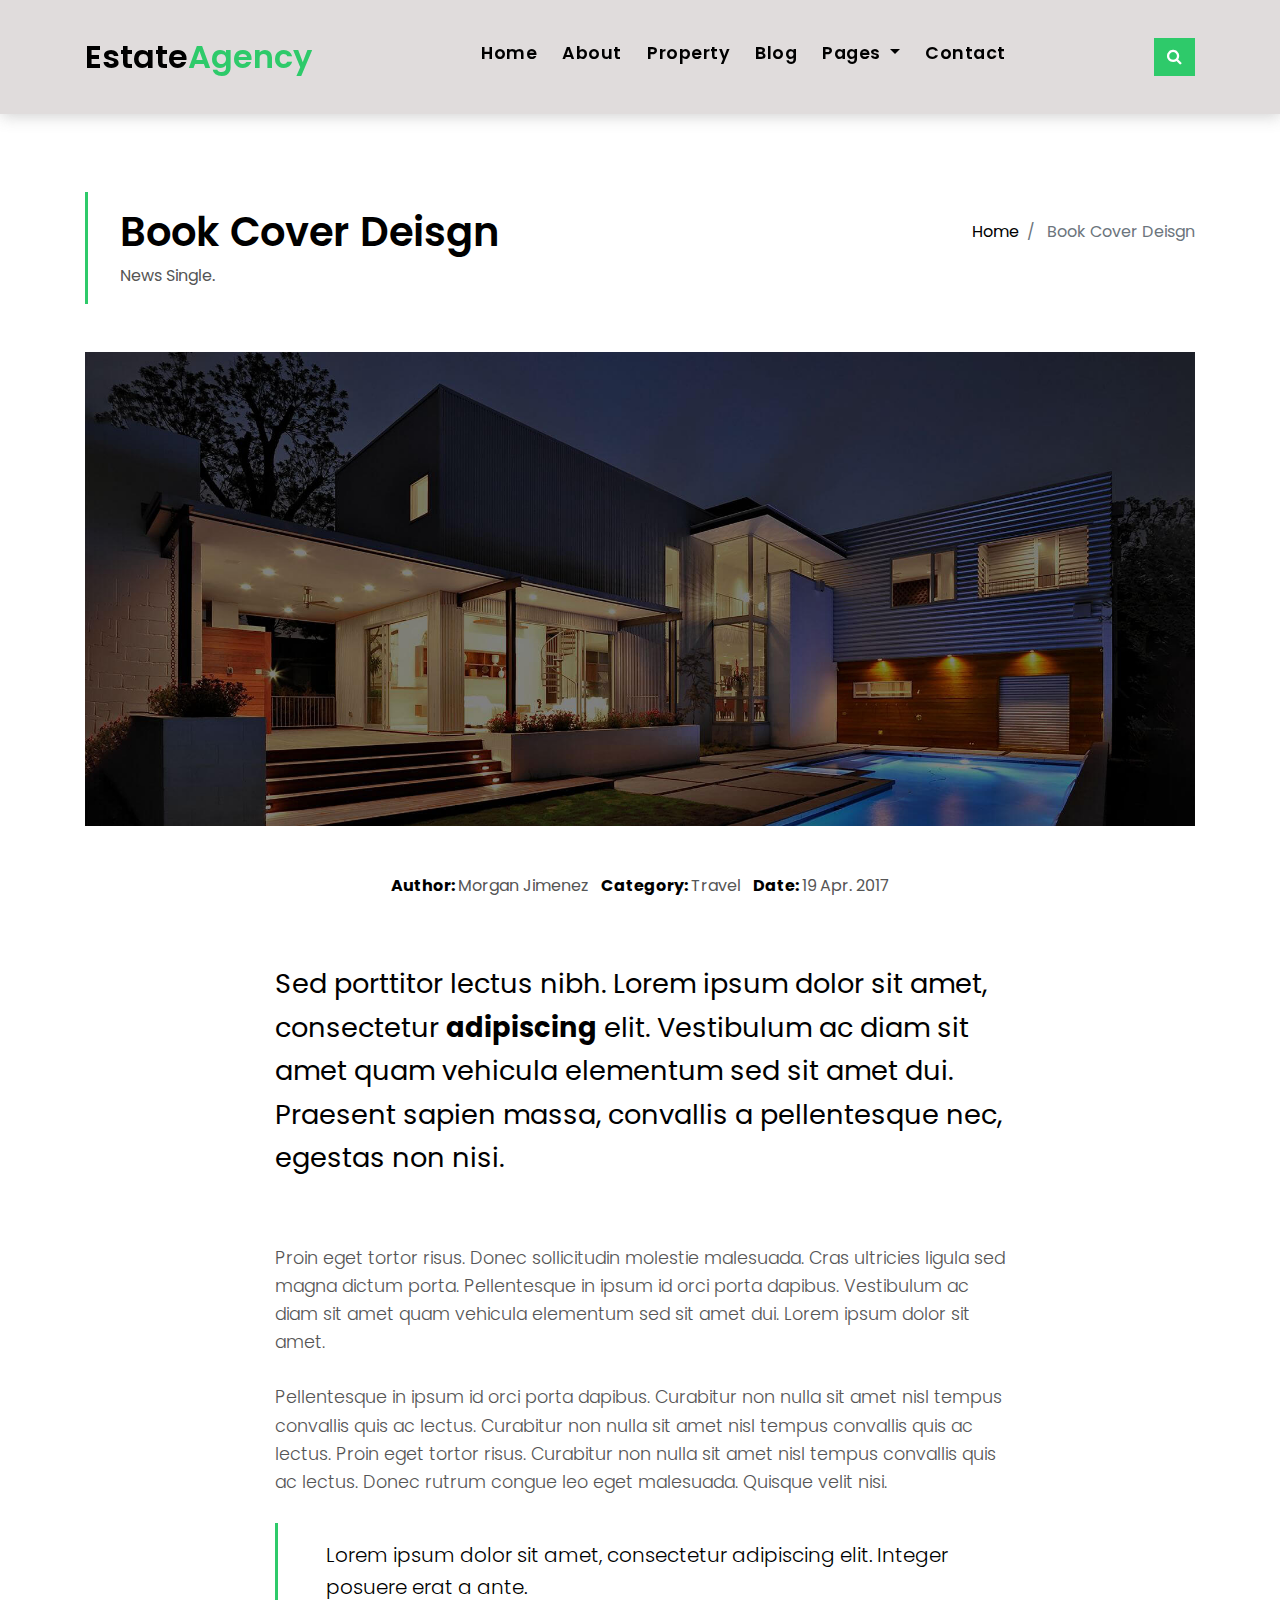
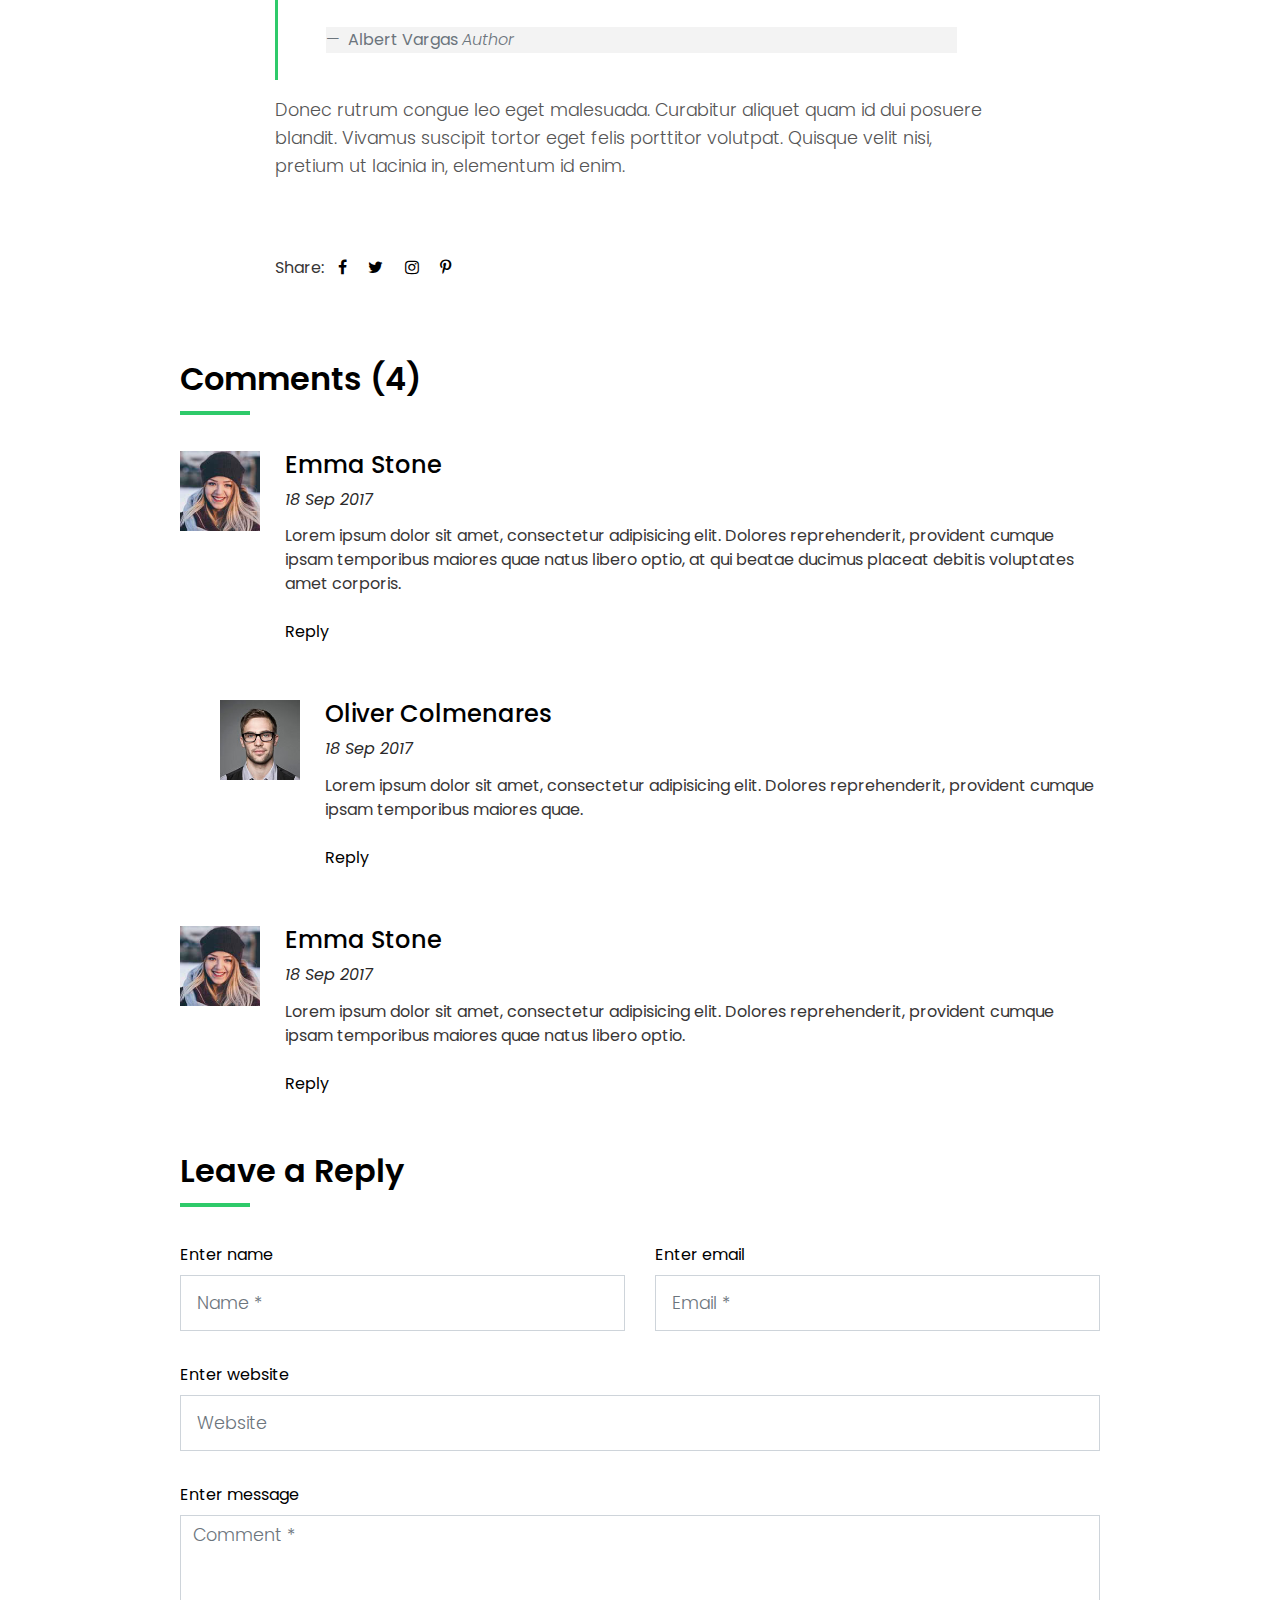
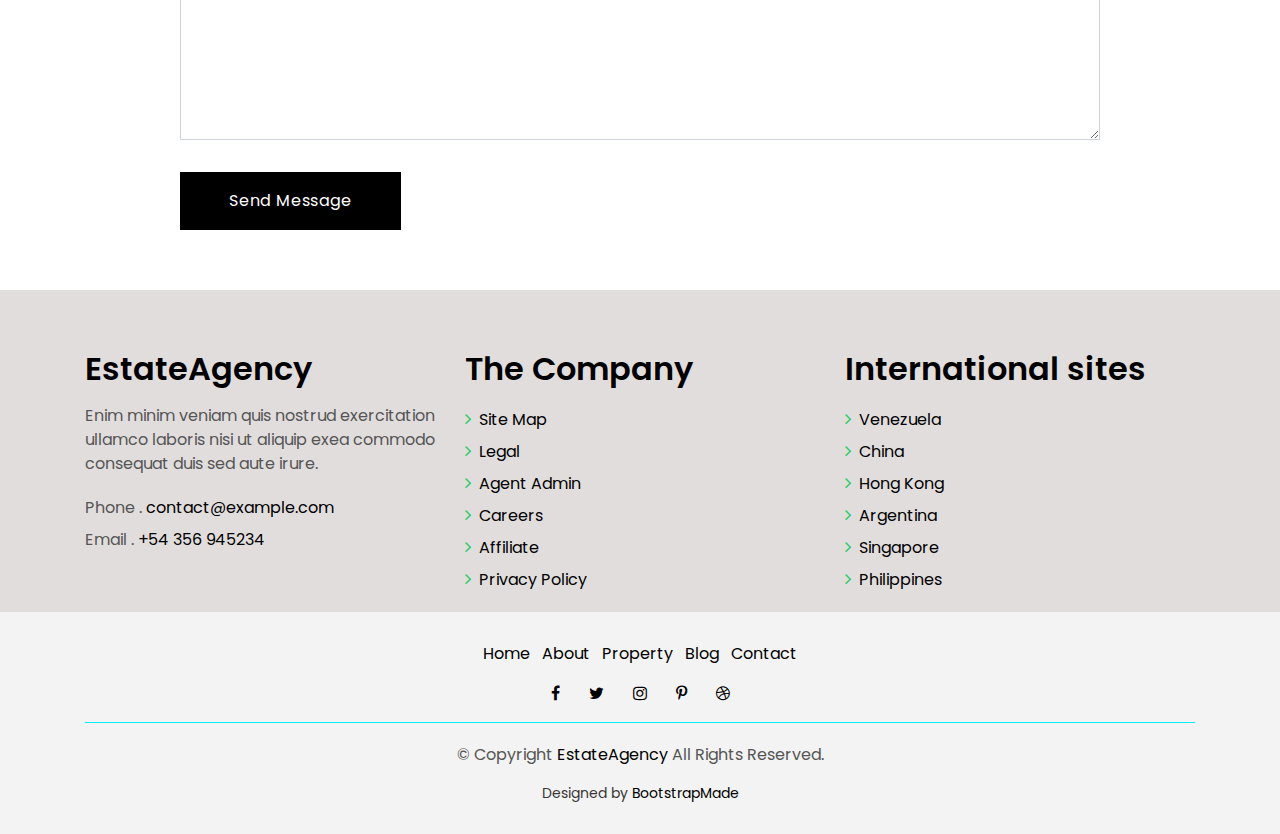
<file: blog-single.html>
<!DOCTYPE html>
<html lang="en">
<head>
  <meta charset="utf-8">
  <title>EstateAgency Bootstrap Template</title>
  <meta content="width=device-width, initial-scale=1.0" name="viewport">
  <meta content="" name="keywords">
  <meta content="" name="description">

  <!-- Favicons -->
  <link href="img/favicon.png" rel="icon">
  <link href="img/apple-touch-icon.png" rel="apple-touch-icon">

  <!-- Google Fonts -->
  <link href="https://fonts.googleapis.com/css?family=Poppins:300,400,500,600,700" rel="stylesheet">

  <!-- Bootstrap CSS File -->
  <link href="lib/bootstrap/css/bootstrap.min.css" rel="stylesheet">

  <!-- Libraries CSS Files -->
  <link href="lib/font-awesome/css/font-awesome.min.css" rel="stylesheet">
  <link href="lib/animate/animate.min.css" rel="stylesheet">
  <link href="lib/ionicons/css/ionicons.min.css" rel="stylesheet">
  <link href="lib/owlcarousel/assets/owl.carousel.min.css" rel="stylesheet">

  <!-- Main Stylesheet File -->
  <link href="css/style.css" rel="stylesheet">

  <!-- =======================================================
    Theme Name: EstateAgency
    Theme URL: https://bootstrapmade.com/real-estate-agency-bootstrap-template/
    Author: BootstrapMade.com
    License: https://bootstrapmade.com/license/
  ======================================================= -->
</head>

<body>

  <div class="click-closed"></div>
  <!--/ Form Search Star /-->
  <div class="box-collapse">
    <div class="title-box-d">
      <h3 class="title-d">Search Property</h3>
    </div>
    <span class="close-box-collapse right-boxed ion-ios-close"></span>
    <div class="box-collapse-wrap form">
      <form class="form-a">
        <div class="row">
          <div class="col-md-12 mb-2">
            <div class="form-group">
              <label for="Type">Keyword</label>
              <input type="text" class="form-control form-control-lg form-control-a" placeholder="Keyword">
            </div>
          </div>
          <div class="col-md-6 mb-2">
            <div class="form-group">
              <label for="Type">Type</label>
              <select class="form-control form-control-lg form-control-a" id="Type">
                <option>All Type</option>
                <option>For Rent</option>
                <option>For Sale</option>
                <option>Open House</option>
              </select>
            </div>
          </div>
          <div class="col-md-6 mb-2">
            <div class="form-group">
              <label for="city">City</label>
              <select class="form-control form-control-lg form-control-a" id="city">
                <option>All City</option>
                <option>Alabama</option>
                <option>Arizona</option>
                <option>California</option>
                <option>Colorado</option>
              </select>
            </div>
          </div>
          <div class="col-md-6 mb-2">
            <div class="form-group">
              <label for="bedrooms">Bedrooms</label>
              <select class="form-control form-control-lg form-control-a" id="bedrooms">
                <option>Any</option>
                <option>01</option>
                <option>02</option>
                <option>03</option>
              </select>
            </div>
          </div>
          <div class="col-md-6 mb-2">
            <div class="form-group">
              <label for="garages">Garages</label>
              <select class="form-control form-control-lg form-control-a" id="garages">
                <option>Any</option>
                <option>01</option>
                <option>02</option>
                <option>03</option>
                <option>04</option>
              </select>
            </div>
          </div>
          <div class="col-md-6 mb-2">
            <div class="form-group">
              <label for="bathrooms">Bathrooms</label>
              <select class="form-control form-control-lg form-control-a" id="bathrooms">
                <option>Any</option>
                <option>01</option>
                <option>02</option>
                <option>03</option>
              </select>
            </div>
          </div>
          <div class="col-md-6 mb-2">
            <div class="form-group">
              <label for="price">Min Price</label>
              <select class="form-control form-control-lg form-control-a" id="price">
                <option>Unlimite</option>
                <option>$50,000</option>
                <option>$100,000</option>
                <option>$150,000</option>
                <option>$200,000</option>
              </select>
            </div>
          </div>
          <div class="col-md-12">
            <button type="submit" class="btn btn-b">Search Property</button>
          </div>
        </div>
      </form>
    </div>
  </div>
  <!--/ Form Search End /-->

  <!--/ Nav Star /-->
  <nav class="navbar navbar-default navbar-trans navbar-expand-lg fixed-top">
    <div class="container">
      <button class="navbar-toggler collapsed" type="button" data-toggle="collapse" data-target="#navbarDefault"
        aria-controls="navbarDefault" aria-expanded="false" aria-label="Toggle navigation">
        <span></span>
        <span></span>
        <span></span>
      </button>
      <a class="navbar-brand text-brand" href="index.html">Estate<span class="color-b">Agency</span></a>
      <button type="button" class="btn btn-link nav-search navbar-toggle-box-collapse d-md-none" data-toggle="collapse"
        data-target="#navbarTogglerDemo01" aria-expanded="false">
        <span class="fa fa-search" aria-hidden="true"></span>
      </button>
      <div class="navbar-collapse collapse justify-content-center" id="navbarDefault">
        <ul class="navbar-nav">
          <li class="nav-item">
            <a class="nav-link" href="index.html">Home</a>
          </li>
          <li class="nav-item">
            <a class="nav-link" href="about.html">About</a>
          </li>
          <li class="nav-item">
            <a class="nav-link" href="property-grid.html">Property</a>
          </li>
          <li class="nav-item">
            <a class="nav-link" href="blog-grid.html">Blog</a>
          </li>
          <li class="nav-item dropdown">
            <a class="nav-link dropdown-toggle" href="#" id="navbarDropdown" role="button" data-toggle="dropdown"
              aria-haspopup="true" aria-expanded="false">
              Pages
            </a>
            <div class="dropdown-menu" aria-labelledby="navbarDropdown">
              <a class="dropdown-item" href="property-single.html">Property Single</a>
              <a class="dropdown-item active" href="blog-single.html">Blog Single</a>
              <a class="dropdown-item" href="agents-grid.html">Agents Grid</a>
              <a class="dropdown-item" href="agent-single.html">Agent Single</a>
            </div>
          </li>
          <li class="nav-item">
            <a class="nav-link" href="contact.html">Contact</a>
          </li>
        </ul>
      </div>
      <button type="button" class="btn btn-b-n navbar-toggle-box-collapse d-none d-md-block" data-toggle="collapse"
        data-target="#navbarTogglerDemo01" aria-expanded="false">
        <span class="fa fa-search" aria-hidden="true"></span>
      </button>
    </div>
  </nav>
  <!--/ Nav End /-->

  <!--/ Intro Single star /-->
  <section class="intro-single">
    <div class="container">
      <div class="row">
        <div class="col-md-12 col-lg-8">
          <div class="title-single-box">
            <h1 class="title-single">Book Cover Deisgn</h1>
            <span class="color-text-a">News Single.</span>
          </div>
        </div>
        <div class="col-md-12 col-lg-4">
          <nav aria-label="breadcrumb" class="breadcrumb-box d-flex justify-content-lg-end">
            <ol class="breadcrumb">
              <li class="breadcrumb-item">
                <a href="#">Home</a>
              </li>
              <li class="breadcrumb-item active" aria-current="page">
                Book Cover Deisgn
              </li>
            </ol>
          </nav>
        </div>
      </div>
    </div>
  </section>
  <!--/ Intro Single End /-->

  <!--/ News Single Star /-->
  <section class="news-single nav-arrow-b">
    <div class="container">
      <div class="row">
        <div class="col-sm-12">
          <div class="news-img-box">
            <img src="img/slide-3.jpg" alt="" class="img-fluid">
          </div>
        </div>
        <div class="col-md-10 offset-md-1 col-lg-8 offset-lg-2">
          <div class="post-information">
            <ul class="list-inline text-center color-a">
              <li class="list-inline-item mr-2">
                <strong>Author: </strong>
                <span class="color-text-a">Morgan Jimenez</span>
              </li>
              <li class="list-inline-item mr-2">
                <strong>Category: </strong>
                <span class="color-text-a">Travel</span>
              </li>
              <li class="list-inline-item">
                <strong>Date: </strong>
                <span class="color-text-a">19 Apr. 2017</span>
              </li>
            </ul>
          </div>
          <div class="post-content color-text-a">
            <p class="post-intro">
              Sed porttitor lectus nibh. Lorem ipsum dolor sit amet, consectetur
              <strong>adipiscing</strong> elit. Vestibulum ac diam sit amet quam vehicula elementum sed sit amet dui.
              Praesent sapien massa, convallis a pellentesque nec, egestas non nisi.
            </p>
            <p>
              Proin eget tortor risus. Donec sollicitudin molestie malesuada. Cras ultricies ligula sed magna dictum
              porta. Pellentesque
              in ipsum id orci porta dapibus. Vestibulum ac diam sit amet quam vehicula elementum sed sit amet
              dui. Lorem ipsum dolor sit amet.
            </p>
            <p>
              Pellentesque in ipsum id orci porta dapibus. Curabitur non nulla sit amet nisl tempus convallis quis ac
              lectus. Curabitur
              non nulla sit amet nisl tempus convallis quis ac lectus. Proin eget tortor risus. Curabitur non
              nulla sit amet nisl tempus convallis quis ac lectus. Donec rutrum congue leo eget malesuada.
              Quisque velit nisi.
            </p>
            <blockquote class="blockquote">
              <p class="mb-4">Lorem ipsum dolor sit amet, consectetur adipiscing elit. Integer posuere erat a ante.</p>
              <footer class="blockquote-footer">
                <strong>Albert Vargas</strong>
                <cite title="Source Title">Author</cite>
              </footer>
            </blockquote>
            <p>
              Donec rutrum congue leo eget malesuada. Curabitur aliquet quam id dui posuere blandit. Vivamus suscipit
              tortor eget felis
              porttitor volutpat. Quisque velit nisi, pretium ut lacinia in, elementum id enim.
            </p>
          </div>
          <div class="post-footer">
            <div class="post-share">
              <span>Share: </span>
              <ul class="list-inline socials">
                <li class="list-inline-item">
                  <a href="#">
                    <i class="fa fa-facebook" aria-hidden="true"></i>
                  </a>
                </li>
                <li class="list-inline-item">
                  <a href="#">
                    <i class="fa fa-twitter" aria-hidden="true"></i>
                  </a>
                </li>
                <li class="list-inline-item">
                  <a href="#">
                    <i class="fa fa-instagram" aria-hidden="true"></i>
                  </a>
                </li>
                <li class="list-inline-item">
                  <a href="#">
                    <i class="fa fa-pinterest-p" aria-hidden="true"></i>
                  </a>
                </li>
              </ul>
            </div>
          </div>
        </div>
        <div class="col-md-10 offset-md-1 col-lg-10 offset-lg-1">
          <div class="title-box-d">
            <h3 class="title-d">Comments (4)</h3>
          </div>
          <div class="box-comments">
            <ul class="list-comments">
              <li>
                <div class="comment-avatar">
                  <img src="img/author-2.jpg" alt="">
                </div>
                <div class="comment-details">
                  <h4 class="comment-author">Emma Stone</h4>
                  <span>18 Sep 2017</span>
                  <p class="comment-description">
                    Lorem ipsum dolor sit amet, consectetur adipisicing elit. Dolores reprehenderit, provident cumque
                    ipsam temporibus maiores
                    quae natus libero optio, at qui beatae ducimus placeat debitis voluptates amet corporis.
                  </p>
                  <a href="3">Reply</a>
                </div>
              </li>
              <li class="comment-children">
                <div class="comment-avatar">
                  <img src="img/author-1.jpg" alt="">
                </div>
                <div class="comment-details">
                  <h4 class="comment-author">Oliver Colmenares</h4>
                  <span>18 Sep 2017</span>
                  <p class="comment-description">
                    Lorem ipsum dolor sit amet, consectetur adipisicing elit. Dolores reprehenderit, provident cumque
                    ipsam temporibus maiores
                    quae.
                  </p>
                  <a href="3">Reply</a>
                </div>
              </li>
              <li>
                <div class="comment-avatar">
                  <img src="img/author-2.jpg" alt="">
                </div>
                <div class="comment-details">
                  <h4 class="comment-author">Emma Stone</h4>
                  <span>18 Sep 2017</span>
                  <p class="comment-description">
                    Lorem ipsum dolor sit amet, consectetur adipisicing elit. Dolores reprehenderit, provident cumque
                    ipsam temporibus maiores
                    quae natus libero optio.
                  </p>
                  <a href="3">Reply</a>
                </div>
              </li>
            </ul>
          </div>
          <div class="form-comments">
            <div class="title-box-d">
              <h3 class="title-d"> Leave a Reply</h3>
            </div>
            <form class="form-a">
              <div class="row">
                <div class="col-md-6 mb-3">
                  <div class="form-group">
                    <label for="inputName">Enter name</label>
                    <input type="text" class="form-control form-control-lg form-control-a" id="inputName" placeholder="Name *"
                      required>
                  </div>
                </div>
                <div class="col-md-6 mb-3">
                  <div class="form-group">
                    <label for="inputEmail1">Enter email</label>
                    <input type="email" class="form-control form-control-lg form-control-a" id="inputEmail1"
                      placeholder="Email *" required>
                  </div>
                </div>
                <div class="col-md-12 mb-3">
                  <div class="form-group">
                    <label for="inputUrl">Enter website</label>
                    <input type="url" class="form-control form-control-lg form-control-a" id="inputUrl" placeholder="Website">
                  </div>
                </div>
                <div class="col-md-12 mb-3">
                  <div class="form-group">
                    <label for="textMessage">Enter message</label>
                    <textarea id="textMessage" class="form-control" placeholder="Comment *" name="message" cols="45"
                      rows="8" required></textarea>
                  </div>
                </div>
                <div class="col-md-12">
                  <button type="submit" class="btn btn-a">Send Message</button>
                </div>
              </div>
            </form>
          </div>
        </div>
      </div>
    </div>
  </section>
  <!--/ News Single End /-->

  <!--/ footer Star /-->
  <section class="section-footer">
    <div class="container">
      <div class="row">
        <div class="col-sm-12 col-md-4">
          <div class="widget-a">
            <div class="w-header-a">
              <h3 class="w-title-a text-brand">EstateAgency</h3>
            </div>
            <div class="w-body-a">
              <p class="w-text-a color-text-a">
                Enim minim veniam quis nostrud exercitation ullamco laboris nisi ut aliquip exea commodo consequat duis
                sed aute irure.
              </p>
            </div>
            <div class="w-footer-a">
              <ul class="list-unstyled">
                <li class="color-a">
                  <span class="color-text-a">Phone .</span> contact@example.com</li>
                <li class="color-a">
                  <span class="color-text-a">Email .</span> +54 356 945234</li>
              </ul>
            </div>
          </div>
        </div>
        <div class="col-sm-12 col-md-4 section-md-t3">
          <div class="widget-a">
            <div class="w-header-a">
              <h3 class="w-title-a text-brand">The Company</h3>
            </div>
            <div class="w-body-a">
              <div class="w-body-a">
                <ul class="list-unstyled">
                  <li class="item-list-a">
                    <i class="fa fa-angle-right"></i> <a href="#">Site Map</a>
                  </li>
                  <li class="item-list-a">
                    <i class="fa fa-angle-right"></i> <a href="#">Legal</a>
                  </li>
                  <li class="item-list-a">
                    <i class="fa fa-angle-right"></i> <a href="#">Agent Admin</a>
                  </li>
                  <li class="item-list-a">
                    <i class="fa fa-angle-right"></i> <a href="#">Careers</a>
                  </li>
                  <li class="item-list-a">
                    <i class="fa fa-angle-right"></i> <a href="#">Affiliate</a>
                  </li>
                  <li class="item-list-a">
                    <i class="fa fa-angle-right"></i> <a href="#">Privacy Policy</a>
                  </li>
                </ul>
              </div>
            </div>
          </div>
        </div>
        <div class="col-sm-12 col-md-4 section-md-t3">
          <div class="widget-a">
            <div class="w-header-a">
              <h3 class="w-title-a text-brand">International sites</h3>
            </div>
            <div class="w-body-a">
              <ul class="list-unstyled">
                <li class="item-list-a">
                  <i class="fa fa-angle-right"></i> <a href="#">Venezuela</a>
                </li>
                <li class="item-list-a">
                  <i class="fa fa-angle-right"></i> <a href="#">China</a>
                </li>
                <li class="item-list-a">
                  <i class="fa fa-angle-right"></i> <a href="#">Hong Kong</a>
                </li>
                <li class="item-list-a">
                  <i class="fa fa-angle-right"></i> <a href="#">Argentina</a>
                </li>
                <li class="item-list-a">
                  <i class="fa fa-angle-right"></i> <a href="#">Singapore</a>
                </li>
                <li class="item-list-a">
                  <i class="fa fa-angle-right"></i> <a href="#">Philippines</a>
                </li>
              </ul>
            </div>
          </div>
        </div>
      </div>
    </div>
  </section>
  <footer>
    <div class="container">
      <div class="row">
        <div class="col-md-12">
          <nav class="nav-footer">
            <ul class="list-inline">
              <li class="list-inline-item">
                <a href="#">Home</a>
              </li>
              <li class="list-inline-item">
                <a href="#">About</a>
              </li>
              <li class="list-inline-item">
                <a href="#">Property</a>
              </li>
              <li class="list-inline-item">
                <a href="#">Blog</a>
              </li>
              <li class="list-inline-item">
                <a href="#">Contact</a>
              </li>
            </ul>
          </nav>
          <div class="socials-a">
            <ul class="list-inline">
              <li class="list-inline-item">
                <a href="#">
                  <i class="fa fa-facebook" aria-hidden="true"></i>
                </a>
              </li>
              <li class="list-inline-item">
                <a href="#">
                  <i class="fa fa-twitter" aria-hidden="true"></i>
                </a>
              </li>
              <li class="list-inline-item">
                <a href="#">
                  <i class="fa fa-instagram" aria-hidden="true"></i>
                </a>
              </li>
              <li class="list-inline-item">
                <a href="#">
                  <i class="fa fa-pinterest-p" aria-hidden="true"></i>
                </a>
              </li>
              <li class="list-inline-item">
                <a href="#">
                  <i class="fa fa-dribbble" aria-hidden="true"></i>
                </a>
              </li>
            </ul>
          </div>
          <div class="copyright-footer">
            <p class="copyright color-text-a">
              &copy; Copyright
              <span class="color-a">EstateAgency</span> All Rights Reserved.
            </p>
          </div>
          <div class="credits">
            <!--
              All the links in the footer should remain intact.
              You can delete the links only if you purchased the pro version.
              Licensing information: https://bootstrapmade.com/license/
              Purchase the pro version with working PHP/AJAX contact form: https://bootstrapmade.com/buy/?theme=EstateAgency
            -->
            Designed by <a href="https://bootstrapmade.com/">BootstrapMade</a>
          </div>
        </div>
      </div>
    </div>
  </footer>
  <!--/ Footer End /-->

  <a href="#" class="back-to-top"><i class="fa fa-chevron-up"></i></a>
  <div id="preloader"></div>

  <!-- JavaScript Libraries -->
  <script src="lib/jquery/jquery.min.js"></script>
  <script src="lib/jquery/jquery-migrate.min.js"></script>
  <script src="lib/popper/popper.min.js"></script>
  <script src="lib/bootstrap/js/bootstrap.min.js"></script>
  <script src="lib/easing/easing.min.js"></script>
  <script src="lib/owlcarousel/owl.carousel.min.js"></script>
  <script src="lib/scrollreveal/scrollreveal.min.js"></script>
  <!-- Contact Form JavaScript File -->
  <script src="contactform/contactform.js"></script>

  <!-- Template Main Javascript File -->
  <script src="js/main.js"></script>

</body>
</html>
</file>
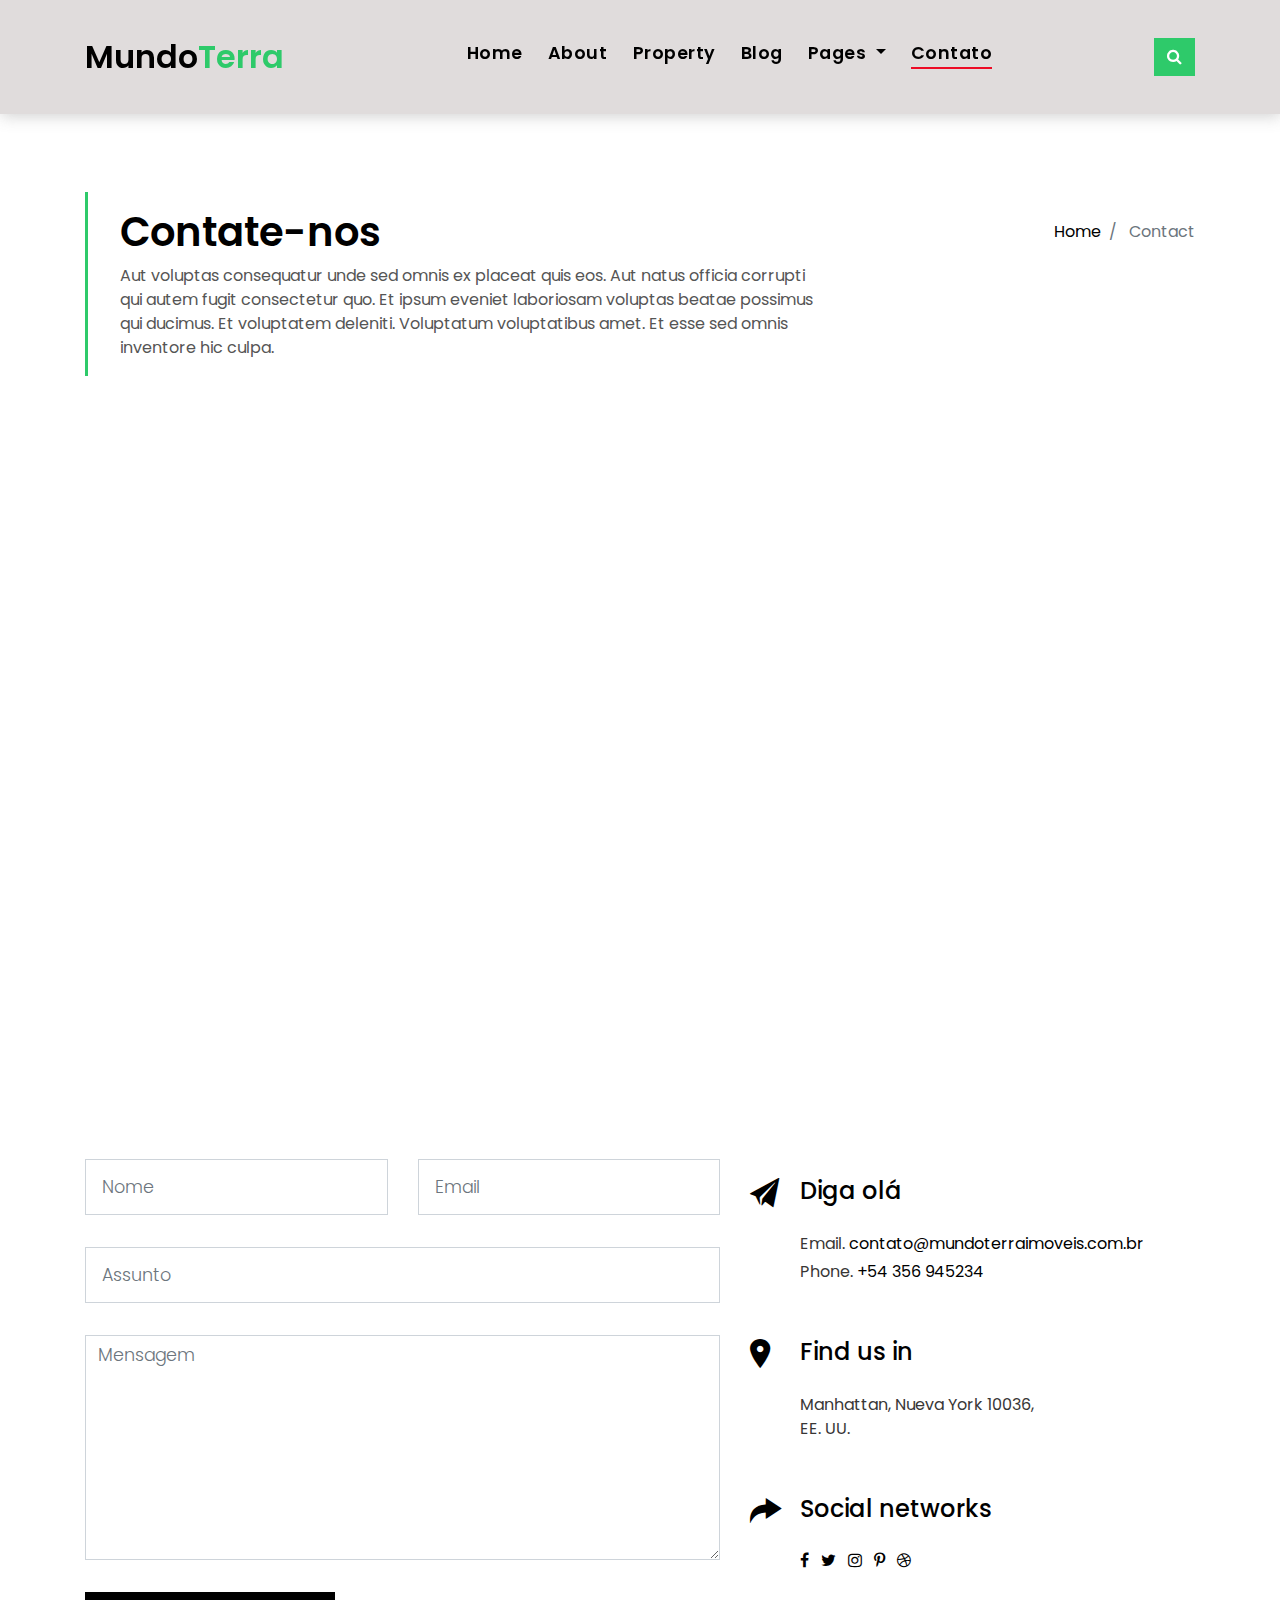
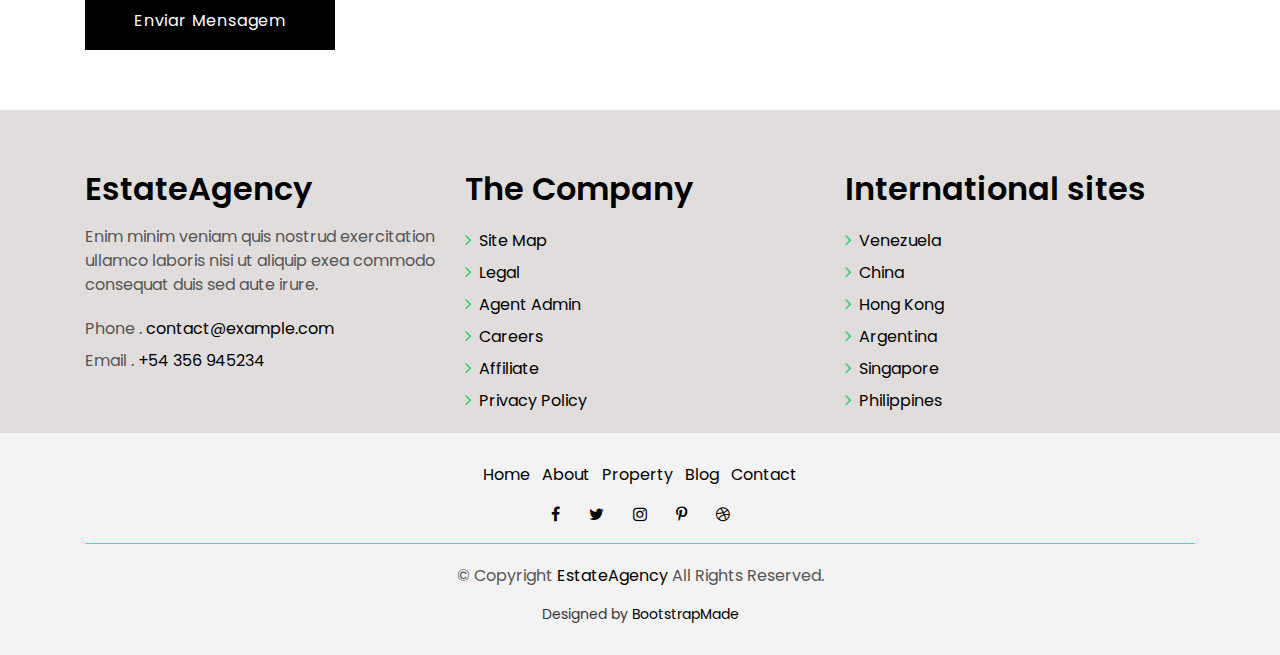
<file: contact.html>
<!DOCTYPE html>
<html lang="en">
<head>
  <meta charset="utf-8">
  <title>Mundo Terra Imóveis</title>
  <meta content="width=device-width, initial-scale=1.0" name="viewport">
  <meta content="" name="keywords">
  <meta content="" name="description">

  <!-- Favicons -->
  <link href="img/favicon.png" rel="icon">
  <link href="img/apple-touch-icon.png" rel="apple-touch-icon">

  <!-- Google Fonts -->
  <link href="https://fonts.googleapis.com/css?family=Poppins:300,400,500,600,700" rel="stylesheet">

  <!-- Bootstrap CSS File -->
  <link href="lib/bootstrap/css/bootstrap.min.css" rel="stylesheet">

  <!-- Libraries CSS Files -->
  <link href="lib/font-awesome/css/font-awesome.min.css" rel="stylesheet">
  <link href="lib/animate/animate.min.css" rel="stylesheet">
  <link href="lib/ionicons/css/ionicons.min.css" rel="stylesheet">
  <link href="lib/owlcarousel/assets/owl.carousel.min.css" rel="stylesheet">

  <!-- Main Stylesheet File -->
  <link href="css/style.css" rel="stylesheet">

  <!-- =======================================================
    Theme Name: EstateAgency
    Theme URL: https://bootstrapmade.com/real-estate-agency-bootstrap-template/
    Author: BootstrapMade.com
    License: https://bootstrapmade.com/license/
  ======================================================= -->
</head>

<body>

  <div class="click-closed"></div>
  <!--/ Form Search Star /-->
  <div class="box-collapse">
    <div class="title-box-d">
      <h3 class="title-d">Search Property</h3>
    </div>
    <span class="close-box-collapse right-boxed ion-ios-close"></span>
    <div class="box-collapse-wrap form">
      <form class="form-a">
        <div class="row">
          <div class="col-md-12 mb-2">
            <div class="form-group">
              <label for="Type">Keyword</label>
              <input type="text" class="form-control form-control-lg form-control-a" placeholder="Keyword">
            </div>
          </div>
          <div class="col-md-6 mb-2">
            <div class="form-group">
              <label for="Type">Type</label>
              <select class="form-control form-control-lg form-control-a" id="Type">
                <option>All Type</option>
                <option>For Rent</option>
                <option>For Sale</option>
                <option>Open House</option>
              </select>
            </div>
          </div>
          <div class="col-md-6 mb-2">
            <div class="form-group">
              <label for="city">City</label>
              <select class="form-control form-control-lg form-control-a" id="city">
                <option>All City</option>
                <option>Alabama</option>
                <option>Arizona</option>
                <option>California</option>
                <option>Colorado</option>
              </select>
            </div>
          </div>
          <div class="col-md-6 mb-2">
            <div class="form-group">
              <label for="bedrooms">Bedrooms</label>
              <select class="form-control form-control-lg form-control-a" id="bedrooms">
                <option>Any</option>
                <option>01</option>
                <option>02</option>
                <option>03</option>
              </select>
            </div>
          </div>
          <div class="col-md-6 mb-2">
            <div class="form-group">
              <label for="garages">Garages</label>
              <select class="form-control form-control-lg form-control-a" id="garages">
                <option>Any</option>
                <option>01</option>
                <option>02</option>
                <option>03</option>
                <option>04</option>
              </select>
            </div>
          </div>
          <div class="col-md-6 mb-2">
            <div class="form-group">
              <label for="bathrooms">Bathrooms</label>
              <select class="form-control form-control-lg form-control-a" id="bathrooms">
                <option>Any</option>
                <option>01</option>
                <option>02</option>
                <option>03</option>
              </select>
            </div>
          </div>
          <div class="col-md-6 mb-2">
            <div class="form-group">
              <label for="price">Min Price</label>
              <select class="form-control form-control-lg form-control-a" id="price">
                <option>Unlimite</option>
                <option>$50,000</option>
                <option>$100,000</option>
                <option>$150,000</option>
                <option>$200,000</option>
              </select>
            </div>
          </div>
          <div class="col-md-12">
            <button type="submit" class="btn btn-b">Search Property</button>
          </div>
        </div>
      </form>
    </div>
  </div>
  <!--/ Form Search End /-->

  <!--/ Nav Star /-->
  <nav class="navbar navbar-default navbar-trans navbar-expand-lg fixed-top">
    <div class="container">
      <button class="navbar-toggler collapsed" type="button" data-toggle="collapse" data-target="#navbarDefault"
        aria-controls="navbarDefault" aria-expanded="false" aria-label="Toggle navigation">
        <span></span>
        <span></span>
        <span></span>
      </button>
      <a class="navbar-brand text-brand" href="index.html">Mundo<span class="color-b">Terra</span></a>
      <button type="button" class="btn btn-link nav-search navbar-toggle-box-collapse d-md-none" data-toggle="collapse"
        data-target="#navbarTogglerDemo01" aria-expanded="false">
        <span class="fa fa-search" aria-hidden="true"></span>
      </button>
      <div class="navbar-collapse collapse justify-content-center" id="navbarDefault">
        <ul class="navbar-nav">
          <li class="nav-item">
            <a class="nav-link" href="index.html">Home</a>
          </li>
          <li class="nav-item">
            <a class="nav-link" href="about.html">About</a>
          </li>
          <li class="nav-item">
            <a class="nav-link" href="property-grid.html">Property</a>
          </li>
          <li class="nav-item">
            <a class="nav-link" href="blog-grid.html">Blog</a>
          </li>
          <li class="nav-item dropdown">
            <a class="nav-link dropdown-toggle" href="#" id="navbarDropdown" role="button" data-toggle="dropdown"
              aria-haspopup="true" aria-expanded="false">
              Pages
            </a>
            <div class="dropdown-menu" aria-labelledby="navbarDropdown">
              <a class="dropdown-item" href="property-single.html">Property Single</a>
              <a class="dropdown-item" href="blog-single.html">Blog Single</a>
              <a class="dropdown-item" href="agents-grid.html">Agents Grid</a>
              <a class="dropdown-item" href="agent-single.html">Agent Single</a>
            </div>
          </li>
          <li class="nav-item">
            <a class="nav-link active" href="contact.html">Contato</a>
          </li>
        </ul>
      </div>
      <button type="button" class="btn btn-b-n navbar-toggle-box-collapse d-none d-md-block" data-toggle="collapse"
        data-target="#navbarTogglerDemo01" aria-expanded="false">
        <span class="fa fa-search" aria-hidden="true"></span>
      </button>
    </div>
  </nav>
  <!--/ Nav End /-->

  <!--/ Intro Single star /-->
  <section class="intro-single">
    <div class="container">
      <div class="row">
        <div class="col-md-12 col-lg-8">
          <div class="title-single-box">
            <h1 class="title-single">Contate-nos</h1>
            <span class="color-text-a">Aut voluptas consequatur unde sed omnis ex placeat quis eos. Aut natus officia corrupti qui autem fugit consectetur quo. Et ipsum eveniet laboriosam voluptas beatae possimus qui ducimus. Et voluptatem deleniti. Voluptatum voluptatibus amet. Et esse sed omnis inventore hic culpa.</span>
          </div>
        </div>
        <div class="col-md-12 col-lg-4">
          <nav aria-label="breadcrumb" class="breadcrumb-box d-flex justify-content-lg-end">
            <ol class="breadcrumb">
              <li class="breadcrumb-item">
                <a href="index.html">Home</a>
              </li>
              <li class="breadcrumb-item active" aria-current="page">
                Contact
              </li>
            </ol>
          </nav>
        </div>
      </div>
    </div>
  </section>
  <!--/ Intro Single End /-->

  <!--/ Contact Star /-->
  <section class="contact">
    <div class="container">
      <div class="row">
        <div class="col-sm-12">
          <div class="contact-map box">
            <div id="map" class="contact-map">
              <iframe src="https://www.google.com/maps/embed?pb=!1m18!1m12!1m3!1d901.0750828270391!2d-51.46783997077067!3d-25.394755598987793!2m3!1f0!2f0!3f0!3m2!1i1024!2i768!4f13.1!3m3!1m2!1s0x94ef362e0ebe53eb%3A0x95da9fff94df3436!2sR.%20Cap.%20Rocha%2C%201464%20-%20Centro%2C%20Guarapuava%20-%20PR%2C%2085015-420!5e0!3m2!1spt-BR!2sbr!4v1678849760041!5m2!1spt-BR!2sbr" width="800" height="600" style="border:0;" allowfullscreen="" loading="lazy" referrerpolicy="no-referrer-when-downgrade"></iframe>
            </div>
          </div>
        </div>
        <div class="col-sm-12 section-t8">
          <div class="row">
            <div class="col-md-7">
              <form class="form-a contactForm" action="" method="post" role="form">
                <div id="sendmessage">Sua mensagem foi enviada. Obrigado!</div>
                <div id="errormessage"></div>
                <div class="row">
                  <div class="col-md-6 mb-3">
                    <div class="form-group">
                      <input type="text" name="name" class="form-control form-control-lg form-control-a" placeholder="Nome" data-rule="minlen:4" data-msg="Por favor insira pelo menos 4 caracteres">
                      <div class="validation"></div>
                    </div>
                  </div>
                  <div class="col-md-6 mb-3">
                    <div class="form-group">
                      <input name="email" type="email" class="form-control form-control-lg form-control-a" placeholder="Email" data-rule="email" data-msg="Por favor insira um email válido">
                      <div class="validation"></div>
                    </div>
                  </div>
                  <div class="col-md-12 mb-3">
                    <div class="form-group">
                      <input type="url" name="subject" class="form-control form-control-lg form-control-a" placeholder="Assunto" data-rule="minlen:4" data-msg="Por favor, insira pelo menos 8 caracteres de assunto">
                      <div class="validation"></div>
                    </div>
                  </div>
                  <div class="col-md-12 mb-3">
                    <div class="form-group">
                      <textarea name="message" class="form-control" name="message" cols="45" rows="8" data-rule="required" data-msg="Por favor, escreva algo para nós" placeholder="Mensagem"></textarea>
                      <div class="validation"></div>
                    </div>
                  </div>
                  <div class="col-md-12">
                    <button type="submit" class="btn btn-a">Enviar Mensagem</button>
                  </div>
                </div>
              </form>
            </div>
            <div class="col-md-5 section-md-t3">
              <div class="icon-box section-b2">
                <div class="icon-box-icon">
                  <span class="ion-ios-paper-plane"></span>
                </div>
                <div class="icon-box-content table-cell">
                  <div class="icon-box-title">
                    <h4 class="icon-title">Diga olá</h4>
                  </div>
                  <div class="icon-box-content">
                    <p class="mb-1">Email.
                      <span class="color-a">contato@mundoterraimoveis.com.br</span>
                    </p>
                    <p class="mb-1">Phone.
                      <span class="color-a">+54 356 945234</span>
                    </p>
                  </div>
                </div>
              </div>
              <div class="icon-box section-b2">
                <div class="icon-box-icon">
                  <span class="ion-ios-pin"></span>
                </div>
                <div class="icon-box-content table-cell">
                  <div class="icon-box-title">
                    <h4 class="icon-title">Find us in</h4>
                  </div>
                  <div class="icon-box-content">
                    <p class="mb-1">
                      Manhattan, Nueva York 10036,
                      <br> EE. UU.
                    </p>
                  </div>
                </div>
              </div>
              <div class="icon-box">
                <div class="icon-box-icon">
                  <span class="ion-ios-redo"></span>
                </div>
                <div class="icon-box-content table-cell">
                  <div class="icon-box-title">
                    <h4 class="icon-title">Social networks</h4>
                  </div>
                  <div class="icon-box-content">
                    <div class="socials-footer">
                      <ul class="list-inline">
                        <li class="list-inline-item">
                          <a href="#" class="link-one">
                            <i class="fa fa-facebook" aria-hidden="true"></i>
                          </a>
                        </li>
                        <li class="list-inline-item">
                          <a href="#" class="link-one">
                            <i class="fa fa-twitter" aria-hidden="true"></i>
                          </a>
                        </li>
                        <li class="list-inline-item">
                          <a href="#" class="link-one">
                            <i class="fa fa-instagram" aria-hidden="true"></i>
                          </a>
                        </li>
                        <li class="list-inline-item">
                          <a href="#" class="link-one">
                            <i class="fa fa-pinterest-p" aria-hidden="true"></i>
                          </a>
                        </li>
                        <li class="list-inline-item">
                          <a href="#" class="link-one">
                            <i class="fa fa-dribbble" aria-hidden="true"></i>
                          </a>
                        </li>
                      </ul>
                    </div>
                  </div>
                </div>
              </div>
            </div>
          </div>
        </div>
      </div>
    </div>
  </section>
  <!--/ Contact End /-->

  <!--/ footer Star /-->
  <section class="section-footer">
    <div class="container">
      <div class="row">
        <div class="col-sm-12 col-md-4">
          <div class="widget-a">
            <div class="w-header-a">
              <h3 class="w-title-a text-brand">EstateAgency</h3>
            </div>
            <div class="w-body-a">
              <p class="w-text-a color-text-a">
                Enim minim veniam quis nostrud exercitation ullamco laboris nisi ut aliquip exea commodo consequat duis
                sed aute irure.
              </p>
            </div>
            <div class="w-footer-a">
              <ul class="list-unstyled">
                <li class="color-a">
                  <span class="color-text-a">Phone .</span> contact@example.com</li>
                <li class="color-a">
                  <span class="color-text-a">Email .</span> +54 356 945234</li>
              </ul>
            </div>
          </div>
        </div>
        <div class="col-sm-12 col-md-4 section-md-t3">
          <div class="widget-a">
            <div class="w-header-a">
              <h3 class="w-title-a text-brand">The Company</h3>
            </div>
            <div class="w-body-a">
              <div class="w-body-a">
                <ul class="list-unstyled">
                  <li class="item-list-a">
                    <i class="fa fa-angle-right"></i> <a href="#">Site Map</a>
                  </li>
                  <li class="item-list-a">
                    <i class="fa fa-angle-right"></i> <a href="#">Legal</a>
                  </li>
                  <li class="item-list-a">
                    <i class="fa fa-angle-right"></i> <a href="#">Agent Admin</a>
                  </li>
                  <li class="item-list-a">
                    <i class="fa fa-angle-right"></i> <a href="#">Careers</a>
                  </li>
                  <li class="item-list-a">
                    <i class="fa fa-angle-right"></i> <a href="#">Affiliate</a>
                  </li>
                  <li class="item-list-a">
                    <i class="fa fa-angle-right"></i> <a href="#">Privacy Policy</a>
                  </li>
                </ul>
              </div>
            </div>
          </div>
        </div>
        <div class="col-sm-12 col-md-4 section-md-t3">
          <div class="widget-a">
            <div class="w-header-a">
              <h3 class="w-title-a text-brand">International sites</h3>
            </div>
            <div class="w-body-a">
              <ul class="list-unstyled">
                <li class="item-list-a">
                  <i class="fa fa-angle-right"></i> <a href="#">Venezuela</a>
                </li>
                <li class="item-list-a">
                  <i class="fa fa-angle-right"></i> <a href="#">China</a>
                </li>
                <li class="item-list-a">
                  <i class="fa fa-angle-right"></i> <a href="#">Hong Kong</a>
                </li>
                <li class="item-list-a">
                  <i class="fa fa-angle-right"></i> <a href="#">Argentina</a>
                </li>
                <li class="item-list-a">
                  <i class="fa fa-angle-right"></i> <a href="#">Singapore</a>
                </li>
                <li class="item-list-a">
                  <i class="fa fa-angle-right"></i> <a href="#">Philippines</a>
                </li>
              </ul>
            </div>
          </div>
        </div>
      </div>
    </div>
  </section>
  <footer>
    <div class="container">
      <div class="row">
        <div class="col-md-12">
          <nav class="nav-footer">
            <ul class="list-inline">
              <li class="list-inline-item">
                <a href="#">Home</a>
              </li>
              <li class="list-inline-item">
                <a href="#">About</a>
              </li>
              <li class="list-inline-item">
                <a href="#">Property</a>
              </li>
              <li class="list-inline-item">
                <a href="#">Blog</a>
              </li>
              <li class="list-inline-item">
                <a href="#">Contact</a>
              </li>
            </ul>
          </nav>
          <div class="socials-a">
            <ul class="list-inline">
              <li class="list-inline-item">
                <a href="#">
                  <i class="fa fa-facebook" aria-hidden="true"></i>
                </a>
              </li>
              <li class="list-inline-item">
                <a href="#">
                  <i class="fa fa-twitter" aria-hidden="true"></i>
                </a>
              </li>
              <li class="list-inline-item">
                <a href="#">
                  <i class="fa fa-instagram" aria-hidden="true"></i>
                </a>
              </li>
              <li class="list-inline-item">
                <a href="#">
                  <i class="fa fa-pinterest-p" aria-hidden="true"></i>
                </a>
              </li>
              <li class="list-inline-item">
                <a href="#">
                  <i class="fa fa-dribbble" aria-hidden="true"></i>
                </a>
              </li>
            </ul>
          </div>
          <div class="copyright-footer">
            <p class="copyright color-text-a">
              &copy; Copyright
              <span class="color-a">EstateAgency</span> All Rights Reserved.
            </p>
          </div>
          <div class="credits">
            <!--
              All the links in the footer should remain intact.
              You can delete the links only if you purchased the pro version.
              Licensing information: https://bootstrapmade.com/license/
              Purchase the pro version with working PHP/AJAX contact form: https://bootstrapmade.com/buy/?theme=EstateAgency
            -->
            Designed by <a href="https://bootstrapmade.com/">BootstrapMade</a>
          </div>
        </div>
      </div>
    </div>
  </footer>
  <!--/ Footer End /-->

  <a href="#" class="back-to-top"><i class="fa fa-chevron-up"></i></a>
  <div id="preloader"></div>

  <!-- JavaScript Libraries -->
  <script src="lib/jquery/jquery.min.js"></script>
  <script src="lib/jquery/jquery-migrate.min.js"></script>
  <script src="lib/popper/popper.min.js"></script>
  <script src="lib/bootstrap/js/bootstrap.min.js"></script>
  <script src="lib/easing/easing.min.js"></script>
  <script src="lib/owlcarousel/owl.carousel.min.js"></script>
  <script src="lib/scrollreveal/scrollreveal.min.js"></script>
  <!-- Contact Form JavaScript File -->
  <script src="contactform/contactform.js"></script>

  <!-- Template Main Javascript File -->
  <script src="js/main.js"></script>

</body>
</html>
</file>
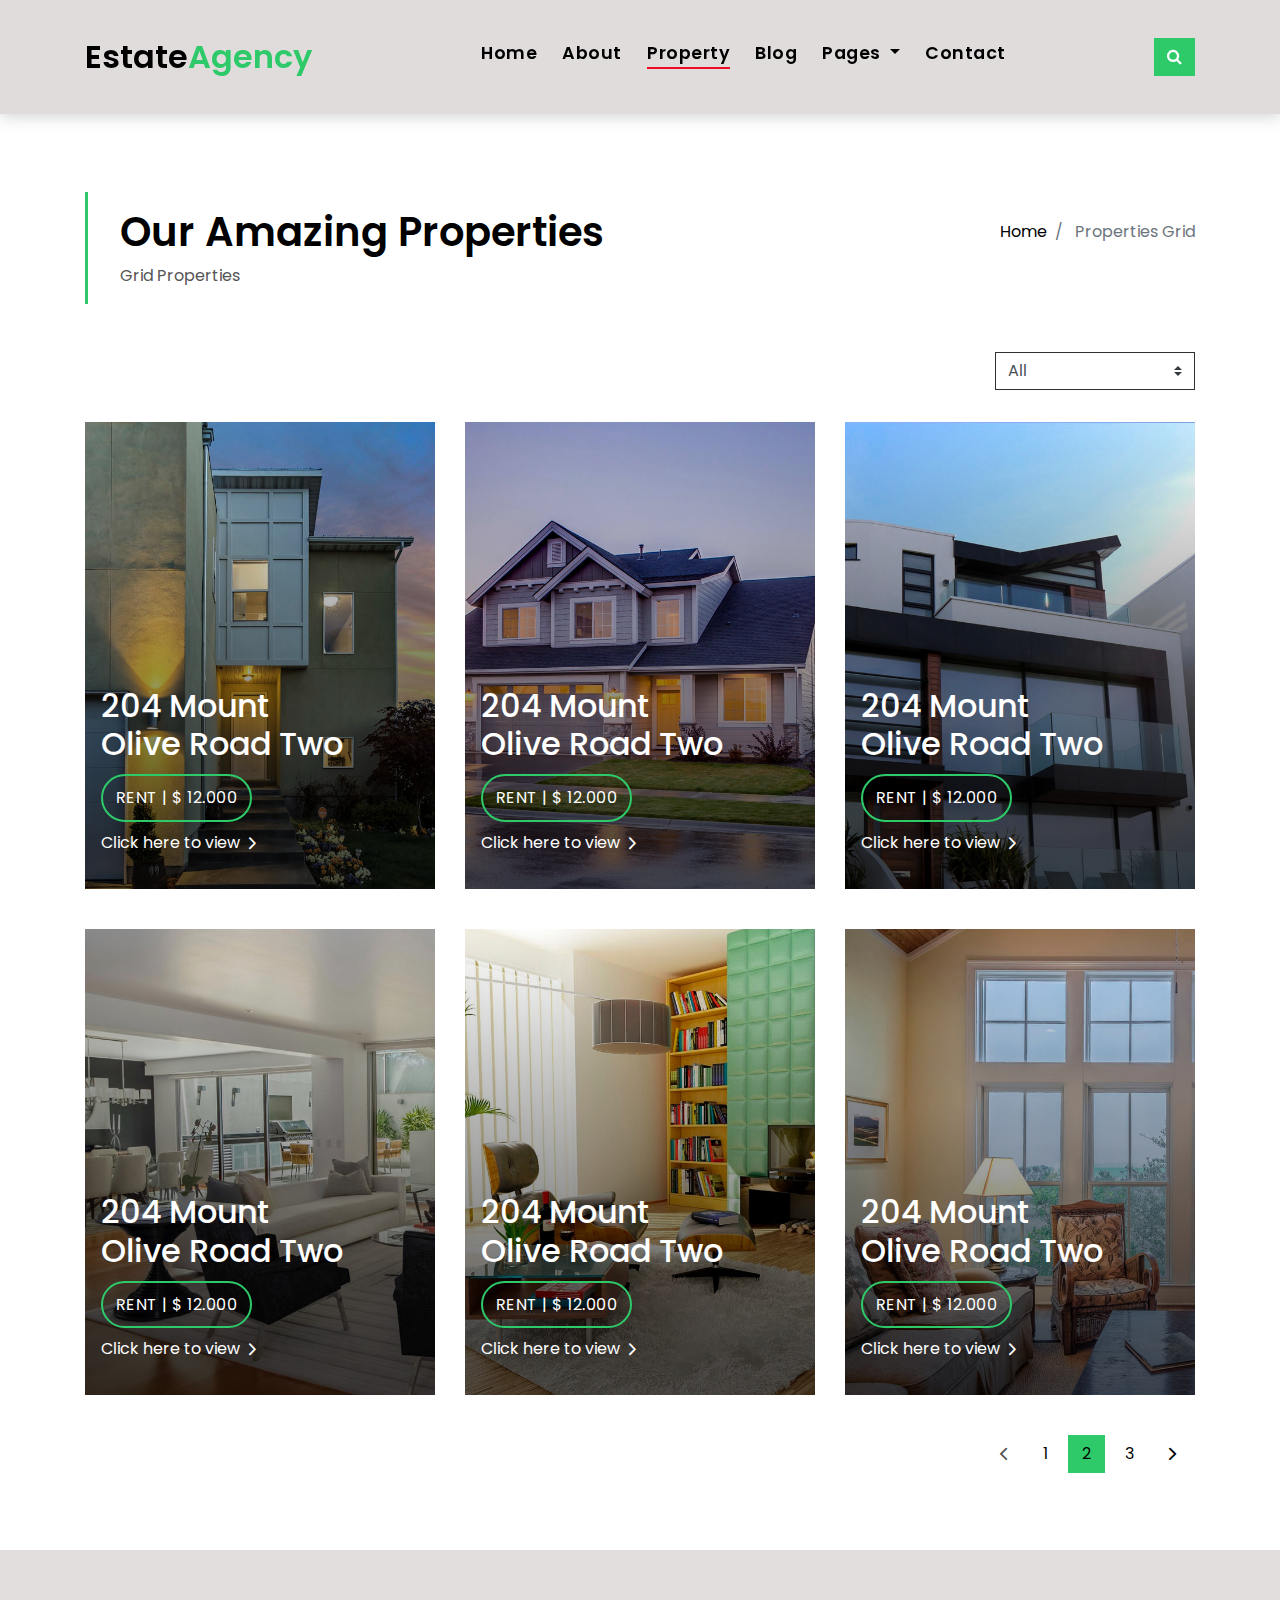
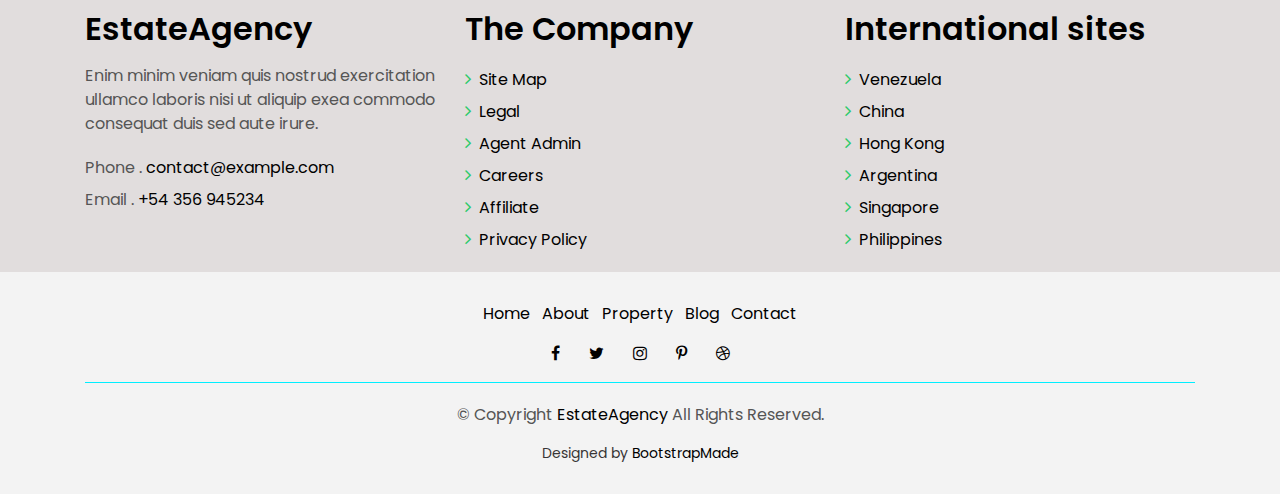
<file: property-grid.html>
<!DOCTYPE html>
<html lang="en">
<head>
  <meta charset="utf-8">
  <title>EstateAgency Bootstrap Template</title>
  <meta content="width=device-width, initial-scale=1.0" name="viewport">
  <meta content="" name="keywords">
  <meta content="" name="description">

  <!-- Favicons -->
  <link href="img/favicon.png" rel="icon">
  <link href="img/apple-touch-icon.png" rel="apple-touch-icon">

  <!-- Google Fonts -->
  <link href="https://fonts.googleapis.com/css?family=Poppins:300,400,500,600,700" rel="stylesheet">

  <!-- Bootstrap CSS File -->
  <link href="lib/bootstrap/css/bootstrap.min.css" rel="stylesheet">

  <!-- Libraries CSS Files -->
  <link href="lib/font-awesome/css/font-awesome.min.css" rel="stylesheet">
  <link href="lib/animate/animate.min.css" rel="stylesheet">
  <link href="lib/ionicons/css/ionicons.min.css" rel="stylesheet">
  <link href="lib/owlcarousel/assets/owl.carousel.min.css" rel="stylesheet">

  <!-- Main Stylesheet File -->
  <link href="css/style.css" rel="stylesheet">

  <!-- =======================================================
    Theme Name: EstateAgency
    Theme URL: https://bootstrapmade.com/real-estate-agency-bootstrap-template/
    Author: BootstrapMade.com
    License: https://bootstrapmade.com/license/
  ======================================================= -->
</head>

<body>

  <div class="click-closed"></div>
  <!--/ Form Search Star /-->
  <div class="box-collapse">
    <div class="title-box-d">
      <h3 class="title-d">Search Property</h3>
    </div>
    <span class="close-box-collapse right-boxed ion-ios-close"></span>
    <div class="box-collapse-wrap form">
      <form class="form-a">
        <div class="row">
          <div class="col-md-12 mb-2">
            <div class="form-group">
              <label for="Type">Keyword</label>
              <input type="text" class="form-control form-control-lg form-control-a" placeholder="Keyword">
            </div>
          </div>
          <div class="col-md-6 mb-2">
            <div class="form-group">
              <label for="Type">Type</label>
              <select class="form-control form-control-lg form-control-a" id="Type">
                <option>All Type</option>
                <option>For Rent</option>
                <option>For Sale</option>
                <option>Open House</option>
              </select>
            </div>
          </div>
          <div class="col-md-6 mb-2">
            <div class="form-group">
              <label for="city">City</label>
              <select class="form-control form-control-lg form-control-a" id="city">
                <option>All City</option>
                <option>Alabama</option>
                <option>Arizona</option>
                <option>California</option>
                <option>Colorado</option>
              </select>
            </div>
          </div>
          <div class="col-md-6 mb-2">
            <div class="form-group">
              <label for="bedrooms">Bedrooms</label>
              <select class="form-control form-control-lg form-control-a" id="bedrooms">
                <option>Any</option>
                <option>01</option>
                <option>02</option>
                <option>03</option>
              </select>
            </div>
          </div>
          <div class="col-md-6 mb-2">
            <div class="form-group">
              <label for="garages">Garages</label>
              <select class="form-control form-control-lg form-control-a" id="garages">
                <option>Any</option>
                <option>01</option>
                <option>02</option>
                <option>03</option>
                <option>04</option>
              </select>
            </div>
          </div>
          <div class="col-md-6 mb-2">
            <div class="form-group">
              <label for="bathrooms">Bathrooms</label>
              <select class="form-control form-control-lg form-control-a" id="bathrooms">
                <option>Any</option>
                <option>01</option>
                <option>02</option>
                <option>03</option>
              </select>
            </div>
          </div>
          <div class="col-md-6 mb-2">
            <div class="form-group">
              <label for="price">Min Price</label>
              <select class="form-control form-control-lg form-control-a" id="price">
                <option>Unlimite</option>
                <option>$50,000</option>
                <option>$100,000</option>
                <option>$150,000</option>
                <option>$200,000</option>
              </select>
            </div>
          </div>
          <div class="col-md-12">
            <button type="submit" class="btn btn-b">Search Property</button>
          </div>
        </div>
      </form>
    </div>
  </div>
  <!--/ Form Search End /-->

  <!--/ Nav Star /-->
  <nav class="navbar navbar-default navbar-trans navbar-expand-lg fixed-top">
    <div class="container">
      <button class="navbar-toggler collapsed" type="button" data-toggle="collapse" data-target="#navbarDefault"
        aria-controls="navbarDefault" aria-expanded="false" aria-label="Toggle navigation">
        <span></span>
        <span></span>
        <span></span>
      </button>
      <a class="navbar-brand text-brand" href="index.html">Estate<span class="color-b">Agency</span></a>
      <button type="button" class="btn btn-link nav-search navbar-toggle-box-collapse d-md-none" data-toggle="collapse"
        data-target="#navbarTogglerDemo01" aria-expanded="false">
        <span class="fa fa-search" aria-hidden="true"></span>
      </button>
      <div class="navbar-collapse collapse justify-content-center" id="navbarDefault">
        <ul class="navbar-nav">
          <li class="nav-item">
            <a class="nav-link" href="index.html">Home</a>
          </li>
          <li class="nav-item">
            <a class="nav-link" href="about.html">About</a>
          </li>
          <li class="nav-item">
            <a class="nav-link active" href="property-grid.html">Property</a>
          </li>
          <li class="nav-item">
            <a class="nav-link" href="blog-grid.html">Blog</a>
          </li>
          <li class="nav-item dropdown">
            <a class="nav-link dropdown-toggle" href="#" id="navbarDropdown" role="button" data-toggle="dropdown"
              aria-haspopup="true" aria-expanded="false">
              Pages
            </a>
            <div class="dropdown-menu" aria-labelledby="navbarDropdown">
              <a class="dropdown-item" href="property-single.html">Property Single</a>
              <a class="dropdown-item" href="blog-single.html">Blog Single</a>
              <a class="dropdown-item" href="agents-grid.html">Agents Grid</a>
              <a class="dropdown-item" href="agent-single.html">Agent Single</a>
            </div>
          </li>
          <li class="nav-item">
            <a class="nav-link" href="contact.html">Contact</a>
          </li>
        </ul>
      </div>
      <button type="button" class="btn btn-b-n navbar-toggle-box-collapse d-none d-md-block" data-toggle="collapse"
        data-target="#navbarTogglerDemo01" aria-expanded="false">
        <span class="fa fa-search" aria-hidden="true"></span>
      </button>
    </div>
  </nav>
  <!--/ Nav End /-->

  <!--/ Intro Single star /-->
  <section class="intro-single">
    <div class="container">
      <div class="row">
        <div class="col-md-12 col-lg-8">
          <div class="title-single-box">
            <h1 class="title-single">Our Amazing Properties</h1>
            <span class="color-text-a">Grid Properties</span>
          </div>
        </div>
        <div class="col-md-12 col-lg-4">
          <nav aria-label="breadcrumb" class="breadcrumb-box d-flex justify-content-lg-end">
            <ol class="breadcrumb">
              <li class="breadcrumb-item">
                <a href="#">Home</a>
              </li>
              <li class="breadcrumb-item active" aria-current="page">
                Properties Grid
              </li>
            </ol>
          </nav>
        </div>
      </div>
    </div>
  </section>
  <!--/ Intro Single End /-->

  <!--/ Property Grid Star /-->
  <section class="property-grid grid">
    <div class="container">
      <div class="row">
        <div class="col-sm-12">
          <div class="grid-option">
            <form>
              <select class="custom-select">
                <option selected>All</option>
                <option value="1">New to Old</option>
                <option value="2">For Rent</option>
                <option value="3">For Sale</option>
              </select>
            </form>
          </div>
        </div>
        <div class="col-md-4">
          <div class="card-box-a card-shadow">
            <div class="img-box-a">
              <img src="img/property-1.jpg" alt="" class="img-a img-fluid">
            </div>
            <div class="card-overlay">
              <div class="card-overlay-a-content">
                <div class="card-header-a">
                  <h2 class="card-title-a">
                    <a href="#">204 Mount
                      <br /> Olive Road Two</a>
                  </h2>
                </div>
                <div class="card-body-a">
                  <div class="price-box d-flex">
                    <span class="price-a">rent | $ 12.000</span>
                  </div>
                  <a href="property-single.html" class="link-a">Click here to view
                    <span class="ion-ios-arrow-forward"></span>
                  </a>
                </div>
                <div class="card-footer-a">
                  <ul class="card-info d-flex justify-content-around">
                    <li>
                      <h4 class="card-info-title">Area</h4>
                      <span>340m
                        <sup>2</sup>
                      </span>
                    </li>
                    <li>
                      <h4 class="card-info-title">Beds</h4>
                      <span>2</span>
                    </li>
                    <li>
                      <h4 class="card-info-title">Baths</h4>
                      <span>4</span>
                    </li>
                    <li>
                      <h4 class="card-info-title">Garages</h4>
                      <span>1</span>
                    </li>
                  </ul>
                </div>
              </div>
            </div>
          </div>
        </div>
        <div class="col-md-4">
          <div class="card-box-a card-shadow">
            <div class="img-box-a">
              <img src="img/property-3.jpg" alt="" class="img-a img-fluid">
            </div>
            <div class="card-overlay">
              <div class="card-overlay-a-content">
                <div class="card-header-a">
                  <h2 class="card-title-a">
                    <a href="#">204 Mount
                      <br /> Olive Road Two</a>
                  </h2>
                </div>
                <div class="card-body-a">
                  <div class="price-box d-flex">
                    <span class="price-a">rent | $ 12.000</span>
                  </div>
                  <a href="property-single.html" class="link-a">Click here to view
                    <span class="ion-ios-arrow-forward"></span>
                  </a>
                </div>
                <div class="card-footer-a">
                  <ul class="card-info d-flex justify-content-around">
                    <li>
                      <h4 class="card-info-title">Area</h4>
                      <span>340m
                        <sup>2</sup>
                      </span>
                    </li>
                    <li>
                      <h4 class="card-info-title">Beds</h4>
                      <span>2</span>
                    </li>
                    <li>
                      <h4 class="card-info-title">Baths</h4>
                      <span>4</span>
                    </li>
                    <li>
                      <h4 class="card-info-title">Garages</h4>
                      <span>1</span>
                    </li>
                  </ul>
                </div>
              </div>
            </div>
          </div>
        </div>
        <div class="col-md-4">
          <div class="card-box-a card-shadow">
            <div class="img-box-a">
              <img src="img/property-6.jpg" alt="" class="img-a img-fluid">
            </div>
            <div class="card-overlay">
              <div class="card-overlay-a-content">
                <div class="card-header-a">
                  <h2 class="card-title-a">
                    <a href="#">204 Mount
                      <br /> Olive Road Two</a>
                  </h2>
                </div>
                <div class="card-body-a">
                  <div class="price-box d-flex">
                    <span class="price-a">rent | $ 12.000</span>
                  </div>
                  <a href="property-single.html" class="link-a">Click here to view
                    <span class="ion-ios-arrow-forward"></span>
                  </a>
                </div>
                <div class="card-footer-a">
                  <ul class="card-info d-flex justify-content-around">
                    <li>
                      <h4 class="card-info-title">Area</h4>
                      <span>340m
                        <sup>2</sup>
                      </span>
                    </li>
                    <li>
                      <h4 class="card-info-title">Beds</h4>
                      <span>2</span>
                    </li>
                    <li>
                      <h4 class="card-info-title">Baths</h4>
                      <span>4</span>
                    </li>
                    <li>
                      <h4 class="card-info-title">Garages</h4>
                      <span>1</span>
                    </li>
                  </ul>
                </div>
              </div>
            </div>
          </div>
        </div>
        <div class="col-md-4">
          <div class="card-box-a card-shadow">
            <div class="img-box-a">
              <img src="img/property-7.jpg" alt="" class="img-a img-fluid">
            </div>
            <div class="card-overlay">
              <div class="card-overlay-a-content">
                <div class="card-header-a">
                  <h2 class="card-title-a">
                    <a href="#">204 Mount
                      <br /> Olive Road Two</a>
                  </h2>
                </div>
                <div class="card-body-a">
                  <div class="price-box d-flex">
                    <span class="price-a">rent | $ 12.000</span>
                  </div>
                  <a href="property-single.html" class="link-a">Click here to view
                    <span class="ion-ios-arrow-forward"></span>
                  </a>
                </div>
                <div class="card-footer-a">
                  <ul class="card-info d-flex justify-content-around">
                    <li>
                      <h4 class="card-info-title">Area</h4>
                      <span>340m
                        <sup>2</sup>
                      </span>
                    </li>
                    <li>
                      <h4 class="card-info-title">Beds</h4>
                      <span>2</span>
                    </li>
                    <li>
                      <h4 class="card-info-title">Baths</h4>
                      <span>4</span>
                    </li>
                    <li>
                      <h4 class="card-info-title">Garages</h4>
                      <span>1</span>
                    </li>
                  </ul>
                </div>
              </div>
            </div>
          </div>
        </div>
        <div class="col-md-4">
          <div class="card-box-a card-shadow">
            <div class="img-box-a">
              <img src="img/property-8.jpg" alt="" class="img-a img-fluid">
            </div>
            <div class="card-overlay">
              <div class="card-overlay-a-content">
                <div class="card-header-a">
                  <h2 class="card-title-a">
                    <a href="#">204 Mount
                      <br /> Olive Road Two</a>
                  </h2>
                </div>
                <div class="card-body-a">
                  <div class="price-box d-flex">
                    <span class="price-a">rent | $ 12.000</span>
                  </div>
                  <a href="property-single.html" class="link-a">Click here to view
                    <span class="ion-ios-arrow-forward"></span>
                  </a>
                </div>
                <div class="card-footer-a">
                  <ul class="card-info d-flex justify-content-around">
                    <li>
                      <h4 class="card-info-title">Area</h4>
                      <span>340m
                        <sup>2</sup>
                      </span>
                    </li>
                    <li>
                      <h4 class="card-info-title">Beds</h4>
                      <span>2</span>
                    </li>
                    <li>
                      <h4 class="card-info-title">Baths</h4>
                      <span>4</span>
                    </li>
                    <li>
                      <h4 class="card-info-title">Garages</h4>
                      <span>1</span>
                    </li>
                  </ul>
                </div>
              </div>
            </div>
          </div>
        </div>
        <div class="col-md-4">
          <div class="card-box-a card-shadow">
            <div class="img-box-a">
              <img src="img/property-10.jpg" alt="" class="img-a img-fluid">
            </div>
            <div class="card-overlay">
              <div class="card-overlay-a-content">
                <div class="card-header-a">
                  <h2 class="card-title-a">
                    <a href="#">204 Mount
                      <br /> Olive Road Two</a>
                  </h2>
                </div>
                <div class="card-body-a">
                  <div class="price-box d-flex">
                    <span class="price-a">rent | $ 12.000</span>
                  </div>
                  <a href="property-single.html" class="link-a">Click here to view
                    <span class="ion-ios-arrow-forward"></span>
                  </a>
                </div>
                <div class="card-footer-a">
                  <ul class="card-info d-flex justify-content-around">
                    <li>
                      <h4 class="card-info-title">Area</h4>
                      <span>340m
                        <sup>2</sup>
                      </span>
                    </li>
                    <li>
                      <h4 class="card-info-title">Beds</h4>
                      <span>2</span>
                    </li>
                    <li>
                      <h4 class="card-info-title">Baths</h4>
                      <span>4</span>
                    </li>
                    <li>
                      <h4 class="card-info-title">Garages</h4>
                      <span>1</span>
                    </li>
                  </ul>
                </div>
              </div>
            </div>
          </div>
        </div>
      </div>
      <div class="row">
        <div class="col-sm-12">
          <nav class="pagination-a">
            <ul class="pagination justify-content-end">
              <li class="page-item disabled">
                <a class="page-link" href="#" tabindex="-1">
                  <span class="ion-ios-arrow-back"></span>
                </a>
              </li>
              <li class="page-item">
                <a class="page-link" href="#">1</a>
              </li>
              <li class="page-item active">
                <a class="page-link" href="#">2</a>
              </li>
              <li class="page-item">
                <a class="page-link" href="#">3</a>
              </li>
              <li class="page-item next">
                <a class="page-link" href="#">
                  <span class="ion-ios-arrow-forward"></span>
                </a>
              </li>
            </ul>
          </nav>
        </div>
      </div>
    </div>
  </section>
  <!--/ Property Grid End /-->

  <!--/ footer Star /-->
  <section class="section-footer">
    <div class="container">
      <div class="row">
        <div class="col-sm-12 col-md-4">
          <div class="widget-a">
            <div class="w-header-a">
              <h3 class="w-title-a text-brand">EstateAgency</h3>
            </div>
            <div class="w-body-a">
              <p class="w-text-a color-text-a">
                Enim minim veniam quis nostrud exercitation ullamco laboris nisi ut aliquip exea commodo consequat duis
                sed aute irure.
              </p>
            </div>
            <div class="w-footer-a">
              <ul class="list-unstyled">
                <li class="color-a">
                  <span class="color-text-a">Phone .</span> contact@example.com</li>
                <li class="color-a">
                  <span class="color-text-a">Email .</span> +54 356 945234</li>
              </ul>
            </div>
          </div>
        </div>
        <div class="col-sm-12 col-md-4 section-md-t3">
          <div class="widget-a">
            <div class="w-header-a">
              <h3 class="w-title-a text-brand">The Company</h3>
            </div>
            <div class="w-body-a">
              <div class="w-body-a">
                <ul class="list-unstyled">
                  <li class="item-list-a">
                    <i class="fa fa-angle-right"></i> <a href="#">Site Map</a>
                  </li>
                  <li class="item-list-a">
                    <i class="fa fa-angle-right"></i> <a href="#">Legal</a>
                  </li>
                  <li class="item-list-a">
                    <i class="fa fa-angle-right"></i> <a href="#">Agent Admin</a>
                  </li>
                  <li class="item-list-a">
                    <i class="fa fa-angle-right"></i> <a href="#">Careers</a>
                  </li>
                  <li class="item-list-a">
                    <i class="fa fa-angle-right"></i> <a href="#">Affiliate</a>
                  </li>
                  <li class="item-list-a">
                    <i class="fa fa-angle-right"></i> <a href="#">Privacy Policy</a>
                  </li>
                </ul>
              </div>
            </div>
          </div>
        </div>
        <div class="col-sm-12 col-md-4 section-md-t3">
          <div class="widget-a">
            <div class="w-header-a">
              <h3 class="w-title-a text-brand">International sites</h3>
            </div>
            <div class="w-body-a">
              <ul class="list-unstyled">
                <li class="item-list-a">
                  <i class="fa fa-angle-right"></i> <a href="#">Venezuela</a>
                </li>
                <li class="item-list-a">
                  <i class="fa fa-angle-right"></i> <a href="#">China</a>
                </li>
                <li class="item-list-a">
                  <i class="fa fa-angle-right"></i> <a href="#">Hong Kong</a>
                </li>
                <li class="item-list-a">
                  <i class="fa fa-angle-right"></i> <a href="#">Argentina</a>
                </li>
                <li class="item-list-a">
                  <i class="fa fa-angle-right"></i> <a href="#">Singapore</a>
                </li>
                <li class="item-list-a">
                  <i class="fa fa-angle-right"></i> <a href="#">Philippines</a>
                </li>
              </ul>
            </div>
          </div>
        </div>
      </div>
    </div>
  </section>
  <footer>
    <div class="container">
      <div class="row">
        <div class="col-md-12">
          <nav class="nav-footer">
            <ul class="list-inline">
              <li class="list-inline-item">
                <a href="#">Home</a>
              </li>
              <li class="list-inline-item">
                <a href="#">About</a>
              </li>
              <li class="list-inline-item">
                <a href="#">Property</a>
              </li>
              <li class="list-inline-item">
                <a href="#">Blog</a>
              </li>
              <li class="list-inline-item">
                <a href="#">Contact</a>
              </li>
            </ul>
          </nav>
          <div class="socials-a">
            <ul class="list-inline">
              <li class="list-inline-item">
                <a href="#">
                  <i class="fa fa-facebook" aria-hidden="true"></i>
                </a>
              </li>
              <li class="list-inline-item">
                <a href="#">
                  <i class="fa fa-twitter" aria-hidden="true"></i>
                </a>
              </li>
              <li class="list-inline-item">
                <a href="#">
                  <i class="fa fa-instagram" aria-hidden="true"></i>
                </a>
              </li>
              <li class="list-inline-item">
                <a href="#">
                  <i class="fa fa-pinterest-p" aria-hidden="true"></i>
                </a>
              </li>
              <li class="list-inline-item">
                <a href="#">
                  <i class="fa fa-dribbble" aria-hidden="true"></i>
                </a>
              </li>
            </ul>
          </div>
          <div class="copyright-footer">
            <p class="copyright color-text-a">
              &copy; Copyright
              <span class="color-a">EstateAgency</span> All Rights Reserved.
            </p>
          </div>
          <div class="credits">
            <!--
              All the links in the footer should remain intact.
              You can delete the links only if you purchased the pro version.
              Licensing information: https://bootstrapmade.com/license/
              Purchase the pro version with working PHP/AJAX contact form: https://bootstrapmade.com/buy/?theme=EstateAgency
            -->
            Designed by <a href="https://bootstrapmade.com/">BootstrapMade</a>
          </div>
        </div>
      </div>
    </div>
  </footer>
  <!--/ Footer End /-->

  <a href="#" class="back-to-top"><i class="fa fa-chevron-up"></i></a>
  <div id="preloader"></div>

  <!-- JavaScript Libraries -->
  <script src="lib/jquery/jquery.min.js"></script>
  <script src="lib/jquery/jquery-migrate.min.js"></script>
  <script src="lib/popper/popper.min.js"></script>
  <script src="lib/bootstrap/js/bootstrap.min.js"></script>
  <script src="lib/easing/easing.min.js"></script>
  <script src="lib/owlcarousel/owl.carousel.min.js"></script>
  <script src="lib/scrollreveal/scrollreveal.min.js"></script>
  <!-- Contact Form JavaScript File -->
  <script src="contactform/contactform.js"></script>

  <!-- Template Main Javascript File -->
  <script src="js/main.js"></script>

</body>
</html>
</file>
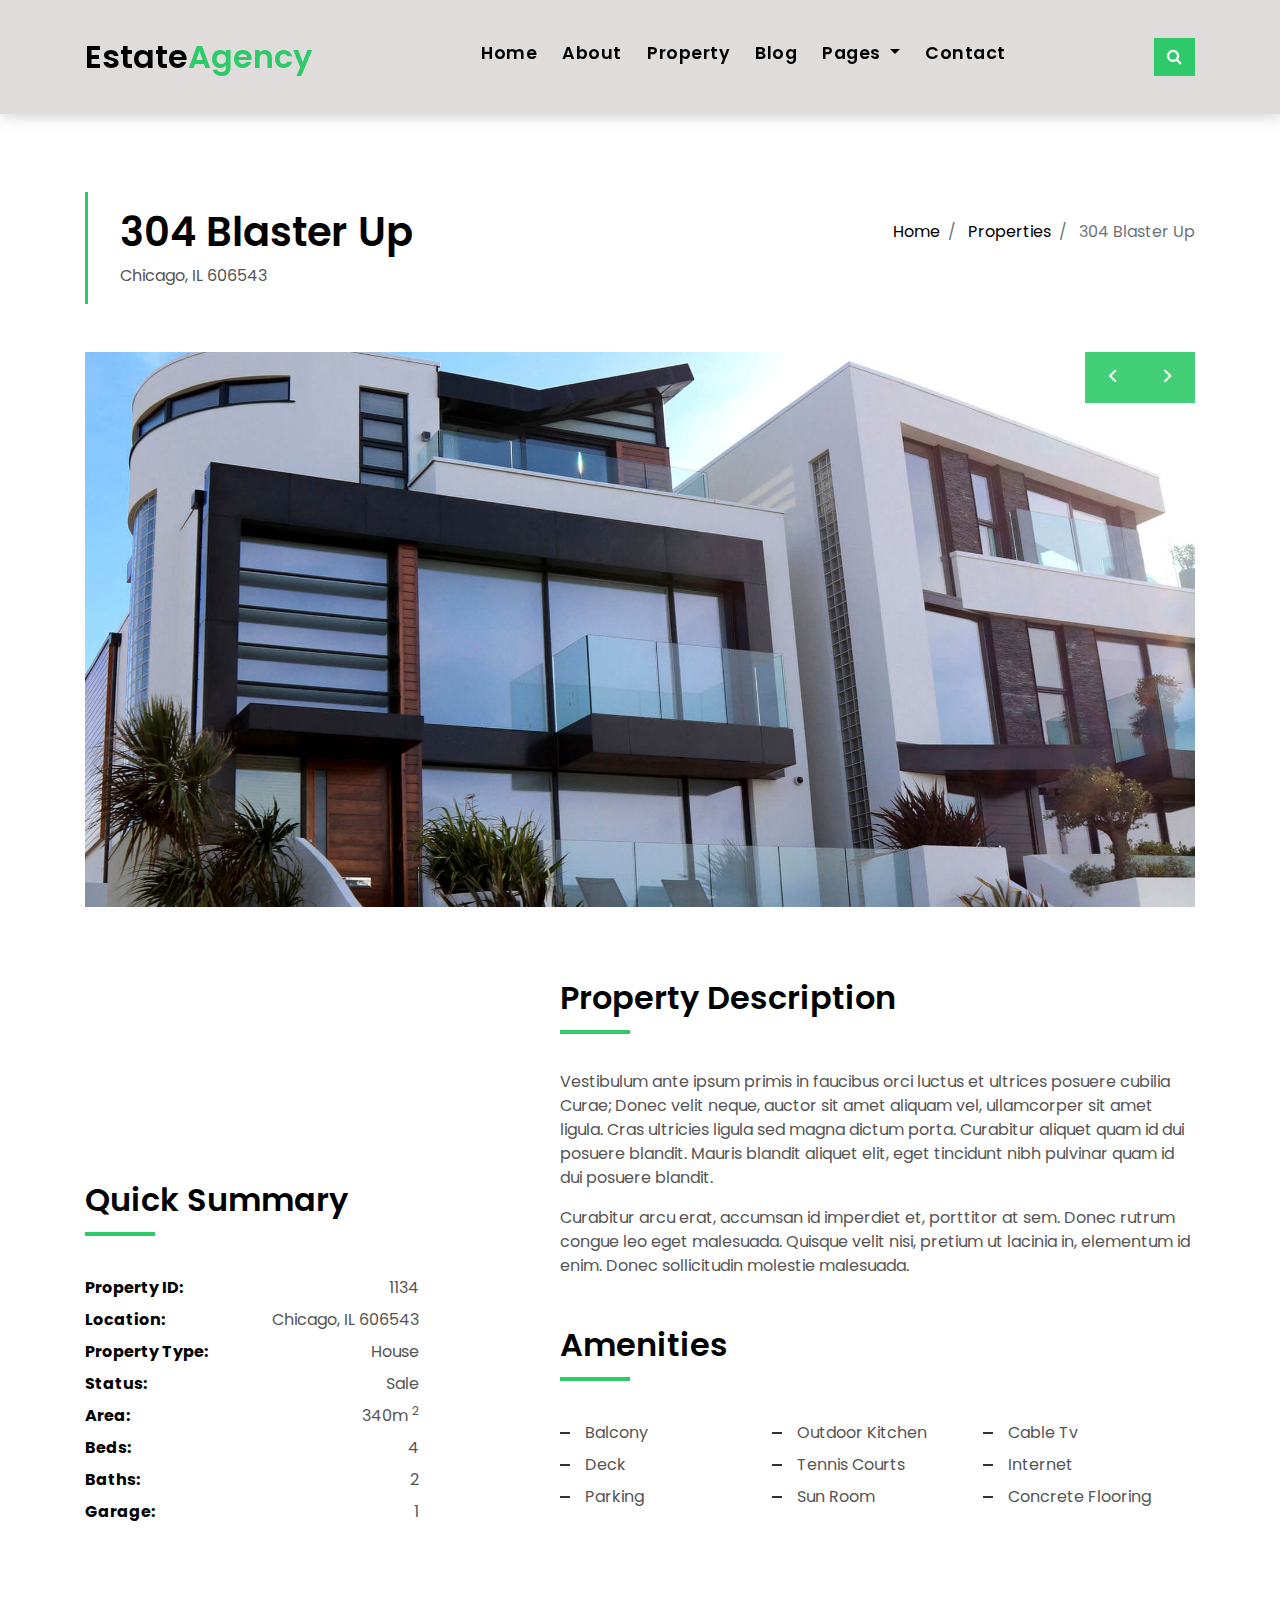
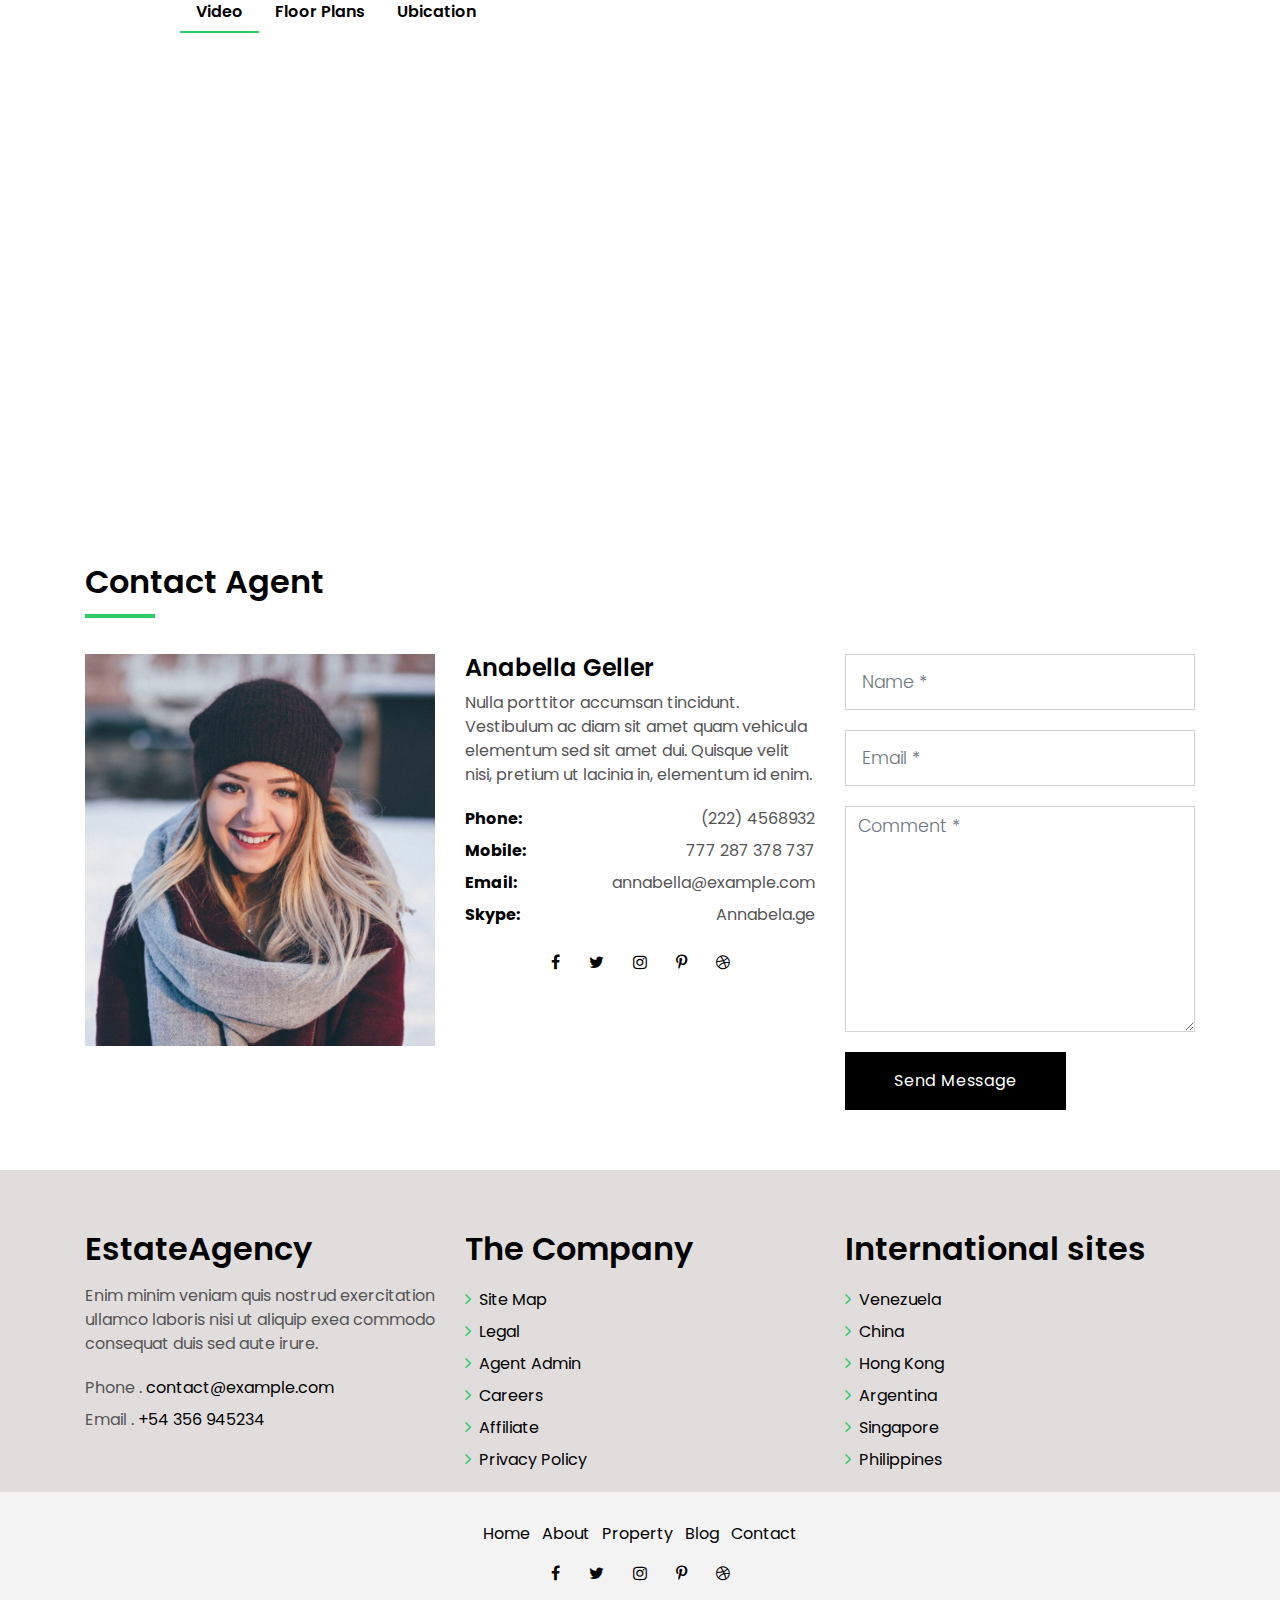
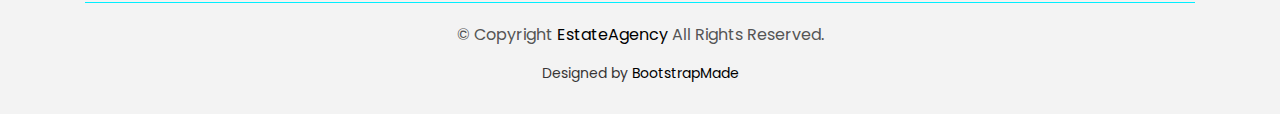
<file: property-single.html>
<!DOCTYPE html>
<html lang="en">
<head>
  <meta charset="utf-8">
  <title>EstateAgency Bootstrap Template</title>
  <meta content="width=device-width, initial-scale=1.0" name="viewport">
  <meta content="" name="keywords">
  <meta content="" name="description">

  <!-- Favicons -->
  <link href="img/favicon.png" rel="icon">
  <link href="img/apple-touch-icon.png" rel="apple-touch-icon">

  <!-- Google Fonts -->
  <link href="https://fonts.googleapis.com/css?family=Poppins:300,400,500,600,700" rel="stylesheet">

  <!-- Bootstrap CSS File -->
  <link href="lib/bootstrap/css/bootstrap.min.css" rel="stylesheet">

  <!-- Libraries CSS Files -->
  <link href="lib/font-awesome/css/font-awesome.min.css" rel="stylesheet">
  <link href="lib/animate/animate.min.css" rel="stylesheet">
  <link href="lib/ionicons/css/ionicons.min.css" rel="stylesheet">
  <link href="lib/owlcarousel/assets/owl.carousel.min.css" rel="stylesheet">

  <!-- Main Stylesheet File -->
  <link href="css/style.css" rel="stylesheet">

  <!-- =======================================================
    Theme Name: EstateAgency
    Theme URL: https://bootstrapmade.com/real-estate-agency-bootstrap-template/
    Author: BootstrapMade.com
    License: https://bootstrapmade.com/license/
  ======================================================= -->
</head>

<body>

  <div class="click-closed"></div>
  <!--/ Form Search Star /-->
  <div class="box-collapse">
    <div class="title-box-d">
      <h3 class="title-d">Search Property</h3>
    </div>
    <span class="close-box-collapse right-boxed ion-ios-close"></span>
    <div class="box-collapse-wrap form">
      <form class="form-a">
        <div class="row">
          <div class="col-md-12 mb-2">
            <div class="form-group">
              <label for="Type">Keyword</label>
              <input type="text" class="form-control form-control-lg form-control-a" placeholder="Keyword">
            </div>
          </div>
          <div class="col-md-6 mb-2">
            <div class="form-group">
              <label for="Type">Type</label>
              <select class="form-control form-control-lg form-control-a" id="Type">
                <option>All Type</option>
                <option>For Rent</option>
                <option>For Sale</option>
                <option>Open House</option>
              </select>
            </div>
          </div>
          <div class="col-md-6 mb-2">
            <div class="form-group">
              <label for="city">City</label>
              <select class="form-control form-control-lg form-control-a" id="city">
                <option>All City</option>
                <option>Alabama</option>
                <option>Arizona</option>
                <option>California</option>
                <option>Colorado</option>
              </select>
            </div>
          </div>
          <div class="col-md-6 mb-2">
            <div class="form-group">
              <label for="bedrooms">Bedrooms</label>
              <select class="form-control form-control-lg form-control-a" id="bedrooms">
                <option>Any</option>
                <option>01</option>
                <option>02</option>
                <option>03</option>
              </select>
            </div>
          </div>
          <div class="col-md-6 mb-2">
            <div class="form-group">
              <label for="garages">Garages</label>
              <select class="form-control form-control-lg form-control-a" id="garages">
                <option>Any</option>
                <option>01</option>
                <option>02</option>
                <option>03</option>
                <option>04</option>
              </select>
            </div>
          </div>
          <div class="col-md-6 mb-2">
            <div class="form-group">
              <label for="bathrooms">Bathrooms</label>
              <select class="form-control form-control-lg form-control-a" id="bathrooms">
                <option>Any</option>
                <option>01</option>
                <option>02</option>
                <option>03</option>
              </select>
            </div>
          </div>
          <div class="col-md-6 mb-2">
            <div class="form-group">
              <label for="price">Min Price</label>
              <select class="form-control form-control-lg form-control-a" id="price">
                <option>Unlimite</option>
                <option>$50,000</option>
                <option>$100,000</option>
                <option>$150,000</option>
                <option>$200,000</option>
              </select>
            </div>
          </div>
          <div class="col-md-12">
            <button type="submit" class="btn btn-b">Search Property</button>
          </div>
        </div>
      </form>
    </div>
  </div>
  <!--/ Form Search End /-->

  <!--/ Nav Star /-->
  <nav class="navbar navbar-default navbar-trans navbar-expand-lg fixed-top">
    <div class="container">
      <button class="navbar-toggler collapsed" type="button" data-toggle="collapse" data-target="#navbarDefault"
        aria-controls="navbarDefault" aria-expanded="false" aria-label="Toggle navigation">
        <span></span>
        <span></span>
        <span></span>
      </button>
      <a class="navbar-brand text-brand" href="index.html">Estate<span class="color-b">Agency</span></a>
      <button type="button" class="btn btn-link nav-search navbar-toggle-box-collapse d-md-none" data-toggle="collapse"
        data-target="#navbarTogglerDemo01" aria-expanded="false">
        <span class="fa fa-search" aria-hidden="true"></span>
      </button>
      <div class="navbar-collapse collapse justify-content-center" id="navbarDefault">
        <ul class="navbar-nav">
          <li class="nav-item">
            <a class="nav-link" href="index.html">Home</a>
          </li>
          <li class="nav-item">
            <a class="nav-link" href="about.html">About</a>
          </li>
          <li class="nav-item">
            <a class="nav-link" href="property-grid.html">Property</a>
          </li>
          <li class="nav-item">
            <a class="nav-link" href="blog-grid.html">Blog</a>
          </li>
          <li class="nav-item dropdown">
            <a class="nav-link dropdown-toggle" href="#" id="navbarDropdown" role="button" data-toggle="dropdown"
              aria-haspopup="true" aria-expanded="false">
              Pages
            </a>
            <div class="dropdown-menu" aria-labelledby="navbarDropdown">
              <a class="dropdown-item active" href="property-single.html">Property Single</a>
              <a class="dropdown-item" href="blog-single.html">Blog Single</a>
              <a class="dropdown-item" href="agents-grid.html">Agents Grid</a>
              <a class="dropdown-item" href="agent-single.html">Agent Single</a>
            </div>
          </li>
          <li class="nav-item">
            <a class="nav-link" href="contact.html">Contact</a>
          </li>
        </ul>
      </div>
      <button type="button" class="btn btn-b-n navbar-toggle-box-collapse d-none d-md-block" data-toggle="collapse"
        data-target="#navbarTogglerDemo01" aria-expanded="false">
        <span class="fa fa-search" aria-hidden="true"></span>
      </button>
    </div>
  </nav>
  <!--/ Nav End /-->

  <!--/ Intro Single star /-->
  <section class="intro-single">
    <div class="container">
      <div class="row">
        <div class="col-md-12 col-lg-8">
          <div class="title-single-box">
            <h1 class="title-single">304 Blaster Up</h1>
            <span class="color-text-a">Chicago, IL 606543</span>
          </div>
        </div>
        <div class="col-md-12 col-lg-4">
          <nav aria-label="breadcrumb" class="breadcrumb-box d-flex justify-content-lg-end">
            <ol class="breadcrumb">
              <li class="breadcrumb-item">
                <a href="index.html">Home</a>
              </li>
              <li class="breadcrumb-item">
                <a href="property-grid.html">Properties</a>
              </li>
              <li class="breadcrumb-item active" aria-current="page">
                304 Blaster Up
              </li>
            </ol>
          </nav>
        </div>
      </div>
    </div>
  </section>
  <!--/ Intro Single End /-->

  <!--/ Property Single Star /-->
  <section class="property-single nav-arrow-b">
    <div class="container">
      <div class="row">
        <div class="col-sm-12">
          <div id="property-single-carousel" class="owl-carousel owl-arrow gallery-property">
            <div class="carousel-item-b">
              <img src="img/slide-2.jpg" alt="">
            </div>
            <div class="carousel-item-b">
              <img src="img/slide-3.jpg" alt="">
            </div>
            <div class="carousel-item-b">
              <img src="img/slide-1.jpg" alt="">
            </div>
          </div>
          <div class="row justify-content-between">
            <div class="col-md-5 col-lg-4">
              <div class="property-price d-flex justify-content-center foo">
                <div class="card-header-c d-flex">
                  <div class="card-box-ico">
                    <span class="ion-money">$</span>
                  </div>
                  <div class="card-title-c align-self-center">
                    <h5 class="title-c">15000</h5>
                  </div>
                </div>
              </div>
              <div class="property-summary">
                <div class="row">
                  <div class="col-sm-12">
                    <div class="title-box-d section-t4">
                      <h3 class="title-d">Quick Summary</h3>
                    </div>
                  </div>
                </div>
                <div class="summary-list">
                  <ul class="list">
                    <li class="d-flex justify-content-between">
                      <strong>Property ID:</strong>
                      <span>1134</span>
                    </li>
                    <li class="d-flex justify-content-between">
                      <strong>Location:</strong>
                      <span>Chicago, IL 606543</span>
                    </li>
                    <li class="d-flex justify-content-between">
                      <strong>Property Type:</strong>
                      <span>House</span>
                    </li>
                    <li class="d-flex justify-content-between">
                      <strong>Status:</strong>
                      <span>Sale</span>
                    </li>
                    <li class="d-flex justify-content-between">
                      <strong>Area:</strong>
                      <span>340m
                        <sup>2</sup>
                      </span>
                    </li>
                    <li class="d-flex justify-content-between">
                      <strong>Beds:</strong>
                      <span>4</span>
                    </li>
                    <li class="d-flex justify-content-between">
                      <strong>Baths:</strong>
                      <span>2</span>
                    </li>
                    <li class="d-flex justify-content-between">
                      <strong>Garage:</strong>
                      <span>1</span>
                    </li>
                  </ul>
                </div>
              </div>
            </div>
            <div class="col-md-7 col-lg-7 section-md-t3">
              <div class="row">
                <div class="col-sm-12">
                  <div class="title-box-d">
                    <h3 class="title-d">Property Description</h3>
                  </div>
                </div>
              </div>
              <div class="property-description">
                <p class="description color-text-a">
                  Vestibulum ante ipsum primis in faucibus orci luctus et ultrices posuere cubilia Curae; Donec velit
                  neque, auctor sit amet
                  aliquam vel, ullamcorper sit amet ligula. Cras ultricies ligula sed magna dictum porta.
                  Curabitur aliquet quam id dui posuere blandit. Mauris blandit aliquet elit, eget tincidunt
                  nibh pulvinar quam id dui posuere blandit.
                </p>
                <p class="description color-text-a no-margin">
                  Curabitur arcu erat, accumsan id imperdiet et, porttitor at sem. Donec rutrum congue leo eget
                  malesuada. Quisque velit nisi,
                  pretium ut lacinia in, elementum id enim. Donec sollicitudin molestie malesuada.
                </p>
              </div>
              <div class="row section-t3">
                <div class="col-sm-12">
                  <div class="title-box-d">
                    <h3 class="title-d">Amenities</h3>
                  </div>
                </div>
              </div>
              <div class="amenities-list color-text-a">
                <ul class="list-a no-margin">
                  <li>Balcony</li>
                  <li>Outdoor Kitchen</li>
                  <li>Cable Tv</li>
                  <li>Deck</li>
                  <li>Tennis Courts</li>
                  <li>Internet</li>
                  <li>Parking</li>
                  <li>Sun Room</li>
                  <li>Concrete Flooring</li>
                </ul>
              </div>
            </div>
          </div>
        </div>
        <div class="col-md-10 offset-md-1">
          <ul class="nav nav-pills-a nav-pills mb-3 section-t3" id="pills-tab" role="tablist">
            <li class="nav-item">
              <a class="nav-link active" id="pills-video-tab" data-toggle="pill" href="#pills-video" role="tab"
                aria-controls="pills-video" aria-selected="true">Video</a>
            </li>
            <li class="nav-item">
              <a class="nav-link" id="pills-plans-tab" data-toggle="pill" href="#pills-plans" role="tab" aria-controls="pills-plans"
                aria-selected="false">Floor Plans</a>
            </li>
            <li class="nav-item">
              <a class="nav-link" id="pills-map-tab" data-toggle="pill" href="#pills-map" role="tab" aria-controls="pills-map"
                aria-selected="false">Ubication</a>
            </li>
          </ul>
          <div class="tab-content" id="pills-tabContent">
            <div class="tab-pane fade show active" id="pills-video" role="tabpanel" aria-labelledby="pills-video-tab">
              <iframe src="https://player.vimeo.com/video/73221098" width="100%" height="460" frameborder="0"
                webkitallowfullscreen mozallowfullscreen allowfullscreen></iframe>
            </div>
            <div class="tab-pane fade" id="pills-plans" role="tabpanel" aria-labelledby="pills-plans-tab">
              <img src="img/plan2.jpg" alt="" class="img-fluid">
            </div>
            <div class="tab-pane fade" id="pills-map" role="tabpanel" aria-labelledby="pills-map-tab">
              <iframe src="https://www.google.com/maps/embed?pb=!1m18!1m12!1m3!1d3022.1422937950147!2d-73.98731968482413!3d40.75889497932681!2m3!1f0!2f0!3f0!3m2!1i1024!2i768!4f13.1!3m3!1m2!1s0x89c25855c6480299%3A0x55194ec5a1ae072e!2sTimes+Square!5e0!3m2!1ses-419!2sve!4v1510329142834"
                width="100%" height="460" frameborder="0" style="border:0" allowfullscreen></iframe>
            </div>
          </div>
        </div>
        <div class="col-md-12">
          <div class="row section-t3">
            <div class="col-sm-12">
              <div class="title-box-d">
                <h3 class="title-d">Contact Agent</h3>
              </div>
            </div>
          </div>
          <div class="row">
            <div class="col-md-6 col-lg-4">
              <img src="img/agent-4.jpg" alt="" class="img-fluid">
            </div>
            <div class="col-md-6 col-lg-4">
              <div class="property-agent">
                <h4 class="title-agent">Anabella Geller</h4>
                <p class="color-text-a">
                  Nulla porttitor accumsan tincidunt. Vestibulum ac diam sit amet quam vehicula elementum sed sit amet
                  dui. Quisque velit nisi,
                  pretium ut lacinia in, elementum id enim.
                </p>
                <ul class="list-unstyled">
                  <li class="d-flex justify-content-between">
                    <strong>Phone:</strong>
                    <span class="color-text-a">(222) 4568932</span>
                  </li>
                  <li class="d-flex justify-content-between">
                    <strong>Mobile:</strong>
                    <span class="color-text-a">777 287 378 737</span>
                  </li>
                  <li class="d-flex justify-content-between">
                    <strong>Email:</strong>
                    <span class="color-text-a">annabella@example.com</span>
                  </li>
                  <li class="d-flex justify-content-between">
                    <strong>Skype:</strong>
                    <span class="color-text-a">Annabela.ge</span>
                  </li>
                </ul>
                <div class="socials-a">
                  <ul class="list-inline">
                    <li class="list-inline-item">
                      <a href="#">
                        <i class="fa fa-facebook" aria-hidden="true"></i>
                      </a>
                    </li>
                    <li class="list-inline-item">
                      <a href="#">
                        <i class="fa fa-twitter" aria-hidden="true"></i>
                      </a>
                    </li>
                    <li class="list-inline-item">
                      <a href="#">
                        <i class="fa fa-instagram" aria-hidden="true"></i>
                      </a>
                    </li>
                    <li class="list-inline-item">
                      <a href="#">
                        <i class="fa fa-pinterest-p" aria-hidden="true"></i>
                      </a>
                    </li>
                    <li class="list-inline-item">
                      <a href="#">
                        <i class="fa fa-dribbble" aria-hidden="true"></i>
                      </a>
                    </li>
                  </ul>
                </div>
              </div>
            </div>
            <div class="col-md-12 col-lg-4">
              <div class="property-contact">
                <form class="form-a">
                  <div class="row">
                    <div class="col-md-12 mb-1">
                      <div class="form-group">
                        <input type="text" class="form-control form-control-lg form-control-a" id="inputName"
                          placeholder="Name *" required>
                      </div>
                    </div>
                    <div class="col-md-12 mb-1">
                      <div class="form-group">
                        <input type="email" class="form-control form-control-lg form-control-a" id="inputEmail1"
                          placeholder="Email *" required>
                      </div>
                    </div>
                    <div class="col-md-12 mb-1">
                      <div class="form-group">
                        <textarea id="textMessage" class="form-control" placeholder="Comment *" name="message" cols="45"
                          rows="8" required></textarea>
                      </div>
                    </div>
                    <div class="col-md-12">
                      <button type="submit" class="btn btn-a">Send Message</button>
                    </div>
                  </div>
                </form>
              </div>
            </div>
          </div>
        </div>
      </div>
    </div>
  </section>
  <!--/ Property Single End /-->

  <!--/ footer Star /-->
  <section class="section-footer">
    <div class="container">
      <div class="row">
        <div class="col-sm-12 col-md-4">
          <div class="widget-a">
            <div class="w-header-a">
              <h3 class="w-title-a text-brand">EstateAgency</h3>
            </div>
            <div class="w-body-a">
              <p class="w-text-a color-text-a">
                Enim minim veniam quis nostrud exercitation ullamco laboris nisi ut aliquip exea commodo consequat duis
                sed aute irure.
              </p>
            </div>
            <div class="w-footer-a">
              <ul class="list-unstyled">
                <li class="color-a">
                  <span class="color-text-a">Phone .</span> contact@example.com</li>
                <li class="color-a">
                  <span class="color-text-a">Email .</span> +54 356 945234</li>
              </ul>
            </div>
          </div>
        </div>
        <div class="col-sm-12 col-md-4 section-md-t3">
          <div class="widget-a">
            <div class="w-header-a">
              <h3 class="w-title-a text-brand">The Company</h3>
            </div>
            <div class="w-body-a">
              <div class="w-body-a">
                <ul class="list-unstyled">
                  <li class="item-list-a">
                    <i class="fa fa-angle-right"></i> <a href="#">Site Map</a>
                  </li>
                  <li class="item-list-a">
                    <i class="fa fa-angle-right"></i> <a href="#">Legal</a>
                  </li>
                  <li class="item-list-a">
                    <i class="fa fa-angle-right"></i> <a href="#">Agent Admin</a>
                  </li>
                  <li class="item-list-a">
                    <i class="fa fa-angle-right"></i> <a href="#">Careers</a>
                  </li>
                  <li class="item-list-a">
                    <i class="fa fa-angle-right"></i> <a href="#">Affiliate</a>
                  </li>
                  <li class="item-list-a">
                    <i class="fa fa-angle-right"></i> <a href="#">Privacy Policy</a>
                  </li>
                </ul>
              </div>
            </div>
          </div>
        </div>
        <div class="col-sm-12 col-md-4 section-md-t3">
          <div class="widget-a">
            <div class="w-header-a">
              <h3 class="w-title-a text-brand">International sites</h3>
            </div>
            <div class="w-body-a">
              <ul class="list-unstyled">
                <li class="item-list-a">
                  <i class="fa fa-angle-right"></i> <a href="#">Venezuela</a>
                </li>
                <li class="item-list-a">
                  <i class="fa fa-angle-right"></i> <a href="#">China</a>
                </li>
                <li class="item-list-a">
                  <i class="fa fa-angle-right"></i> <a href="#">Hong Kong</a>
                </li>
                <li class="item-list-a">
                  <i class="fa fa-angle-right"></i> <a href="#">Argentina</a>
                </li>
                <li class="item-list-a">
                  <i class="fa fa-angle-right"></i> <a href="#">Singapore</a>
                </li>
                <li class="item-list-a">
                  <i class="fa fa-angle-right"></i> <a href="#">Philippines</a>
                </li>
              </ul>
            </div>
          </div>
        </div>
      </div>
    </div>
  </section>
  <footer>
    <div class="container">
      <div class="row">
        <div class="col-md-12">
          <nav class="nav-footer">
            <ul class="list-inline">
              <li class="list-inline-item">
                <a href="#">Home</a>
              </li>
              <li class="list-inline-item">
                <a href="#">About</a>
              </li>
              <li class="list-inline-item">
                <a href="#">Property</a>
              </li>
              <li class="list-inline-item">
                <a href="#">Blog</a>
              </li>
              <li class="list-inline-item">
                <a href="#">Contact</a>
              </li>
            </ul>
          </nav>
          <div class="socials-a">
            <ul class="list-inline">
              <li class="list-inline-item">
                <a href="#">
                  <i class="fa fa-facebook" aria-hidden="true"></i>
                </a>
              </li>
              <li class="list-inline-item">
                <a href="#">
                  <i class="fa fa-twitter" aria-hidden="true"></i>
                </a>
              </li>
              <li class="list-inline-item">
                <a href="#">
                  <i class="fa fa-instagram" aria-hidden="true"></i>
                </a>
              </li>
              <li class="list-inline-item">
                <a href="#">
                  <i class="fa fa-pinterest-p" aria-hidden="true"></i>
                </a>
              </li>
              <li class="list-inline-item">
                <a href="#">
                  <i class="fa fa-dribbble" aria-hidden="true"></i>
                </a>
              </li>
            </ul>
          </div>
          <div class="copyright-footer">
            <p class="copyright color-text-a">
              &copy; Copyright
              <span class="color-a">EstateAgency</span> All Rights Reserved.
            </p>
          </div>
          <div class="credits">
            <!--
              All the links in the footer should remain intact.
              You can delete the links only if you purchased the pro version.
              Licensing information: https://bootstrapmade.com/license/
              Purchase the pro version with working PHP/AJAX contact form: https://bootstrapmade.com/buy/?theme=EstateAgency
            -->
            Designed by <a href="https://bootstrapmade.com/">BootstrapMade</a>
          </div>
        </div>
      </div>
    </div>
  </footer>
  <!--/ Footer End /-->

  <a href="#" class="back-to-top"><i class="fa fa-chevron-up"></i></a>
  <div id="preloader"></div>

  <!-- JavaScript Libraries -->
  <script src="lib/jquery/jquery.min.js"></script>
  <script src="lib/jquery/jquery-migrate.min.js"></script>
  <script src="lib/popper/popper.min.js"></script>
  <script src="lib/bootstrap/js/bootstrap.min.js"></script>
  <script src="lib/easing/easing.min.js"></script>
  <script src="lib/owlcarousel/owl.carousel.min.js"></script>
  <script src="lib/scrollreveal/scrollreveal.min.js"></script>
  <!-- Contact Form JavaScript File -->
  <script src="contactform/contactform.js"></script>

  <!-- Template Main Javascript File -->
  <script src="js/main.js"></script>

</body>
</html>
</file>
<file: css/style.css>
/*
  Theme Name: EstateAgency
  Theme URL: https://bootstrapmade.com/real-estate-agency-bootstrap-template/
  Author: BootstrapMade.com
  License: https://bootstrapmade.com/license/
*/

/*======================================
//--//-->   STYLES GENERALES
======================================*/

body {
  font-family: 'Poppins', sans-serif;
  color: #383636;
}

h1,
h2,
h3,
h4,
h5,
h6 {
  color: #000000;
}

a {
  color: #000000;
  transition: all .5s ease;
}


video {
  position: fixed;
  right: 0;
  bottom: 0;
  min-width: 100%; 
  min-height: 100%;
}

/* .CookieMessage {
  position: fixed;
  bottom: 0;
  left: 0;
  right: 0;
  background: #121212;
  z-index: 999;
  display: none;
}

.CookieMessage-content {
  color: white;
  max-width: 900px;
  margin: 0 auto;
  padding: 20px 20px 0 20px;
  font-family: sans-serif;
  line-height: 1.5;
  font-size: 12px;

}

.CookieMessage-content a{
  color: white;
}

.CookieMessage-content p{
  margin: 0 0 20px 0;
}

.CookieMessage-button {
  background: #00C2FF;
  display: inline-block;
  text-decoration: none;
  padding: 5px 20px;
  border-radius: 5px;
  text-transform: uppercase;

}

.CookieMessage-button:hover{
  background: #5cd9ff;
} */

.CookieMessage {
  position: fixed;
  bottom: 0;
  left: 0;
  right: 0;
  background: #555454;
  z-index: 999;
  display: none;
}

.CookieMessage-content {
  color: white;
  max-width: 900px;
  margin: 0 auto;
  padding: 20px 20px 0 20px;
  font-family: sans-serif;
  line-height: 1.5;
  font-size: 12px;
  position: center;

}

.CookieMessage-content a{
  color: white;
}

.CookieMessage-content p{
  margin: 0 0 20px 0;
}

.CookieMessage-button {
  background: #00C2FF;
  display: inline-block;
  text-decoration: none;
  padding: 5px 20px;
  border-radius: 5px;
  text-transform: uppercase;
 
}

.CookieMessage-button:hover{
  background: #5cd9ff;
}


a:hover {
  color: #2eca6a;
  text-decoration: none;
}

.link-two {
  color: #000000;
  transition: all .5s ease;
}

.link-two:hover {
  text-decoration: underline;
  color: #000000;
}

.link-one {
  color: #000000;
  transition: all .5s ease;
}

.link-one:hover {
  color: #000000;
  text-decoration: none;
}

.link-icon {
  color: #000000;
  font-weight: 500;
}

.link-icon span {
  font-size: 14px;
  padding-left: 4px;
  vertical-align: middle;
}

.link-a {
  color: #ffffff;
  text-decoration: none;
}

.link-a:hover {
  color: #ffffff;
  text-decoration: none;
}

.link-a span {
  font-size: 18px;
  vertical-align: middle;
  margin-left: 5px;
}

.text-brand {
  color: #000000;
  font-size: 2rem;
  font-weight: 600;
}

.color-a {
  color: #000000;
}

.color-b {
  color: #2eca6a;
}

.color-d {
  color: #adadad;
}

.color-text-a {
  color: #555555;
}

.no-margin {
  margin: 0;
}

/*------/ Nav Pills  /------*/

.nav-pills-a.nav-pills .nav-link {
  color: #000000;
  position: relative;
  font-weight: 600;
}

.nav-pills-a.nav-pills .nav-link.active {
  background-color: transparent;
}

.nav-pills-a.nav-pills .nav-link.active:after {
  content: '';
  position: absolute;
  left: 0;
  bottom: -1px;
  width: 100%;
  height: 2px;
  background-color: #2eca6a;
  z-index: 2;
}

/*------/ Bg Image /------*/

.bg-image {
  background-repeat: no-repeat;
  background-attachment: fixed;
  background-size: cover;
  background-position: center center;
}

/*------/ List a /------*/

.list-a {
  display: inline-block;
  line-height: 2;
  padding: 0;
  list-style: none;
}

.list-a li {
  position: relative;
  width: 50%;
  float: left;
  padding-left: 25px;
  padding-right: 5px;
}

.list-a li:before {
  content: '';
  width: 10px;
  height: 2px;
  position: absolute;
  background-color: #313131;
  top: 15px;
  left: 0;
}

/*------/ Pagination-a /------*/

.pagination-a .pagination .page-link {
  margin: 0 .2rem;
  border-color: transparent;
  padding: .5rem .8rem;
  color: #000000;
}

.pagination-a .pagination .page-link:hover,
.pagination-a .pagination .page-link:active,
.pagination-a .pagination .page-link:focus {
  background-color: #2eca6a;
}

.pagination-a .pagination .page-link span {
  font-size: 1.2rem;
}

.pagination-a .pagination .next .page-link {
  padding: .4rem .9rem;
}

.pagination-a .pagination .page-item:last-child .page-link {
  border-top-right-radius: 0;
  border-bottom-right-radius: 0;
}

.pagination-a .pagination .page-item:first-child .page-link {
  border-top-left-radius: 0;
  border-bottom-left-radius: 0;
}

.pagination-a .pagination .page-item.disabled .page-link {
  padding: .4rem .9rem;
  color: #555555;
}

.pagination-a .pagination .page-item.active .page-link {
  background-color: #2eca6a;
}

.a {
  color: #2eca6a;
  font-size: 1.3rem;
}

/*------/ Icon Box /------*/

.icon-box .icon-box-icon {
  display: table-cell;
  vertical-align: top;
  font-size: 36px;
  color: #000000;
  width: 50px;
  padding-top: 8px;
}

.icon-box .icon-box-content {
  padding-top: 18px;
}

/*------/ Space Padding /------*/

.section-t8 {
  padding-top: 8rem;
}

.section-t4 {
  padding-top: 4rem;
}

.section-t3 {
  padding-top: 3rem;
}

.section-b2 {
  padding-bottom: 2rem;
}

.section-tb85 {
  padding: 8rem 0 5rem 0;
}

/*------/ Title /------*/

.title-wrap {
  padding-bottom: 4rem;
}

.title-a {
  font-size: 2.6rem;
  font-weight: 600;
}

.title-link {
  font-size: 1.2rem;
  font-weight: 300;
  padding-top: 1.2rem;
}

.title-link a {
  color: #313131;
}

.title-link span {
  font-size: 20px;
  padding-left: 4px;
  vertical-align: middle;
}

.title-box-d {
  padding-bottom: 1.8rem;
  margin-bottom: 1rem;
  position: relative;
}

.title-box-d .title-d {
  font-weight: 600;
  font-size: 2rem;
}

.title-box-d .title-d:after {
  content: '';
  position: absolute;
  width: 70px;
  height: 4px;
  background-color: #2eca6a;
  bottom: 20px;
  left: 0;
}

/*------/ Display Table & Table Cell /------*/

.display-table {
  width: 100%;
  height: 100%;
  display: table;
}

.table-cell {
  display: table-cell;
  vertical-align: middle;
}

/*------/ Ul Resect /------*/

.ul-resect ul,
.list-a ul,
.box-comments ul {
  list-style: none;
  padding-left: 0;
  margin-bottom: 0;
}

/*------/ Overlay /------*/

.overlay-a {
  background: linear-gradient(to bottom, rgba(0, 0, 0, 0) 0%, rgba(0, 0, 0, 0.2) 27%, rgba(0, 0, 0, 0.65) 90%);
}

.overlay {
  position: absolute;
  top: 0;
  left: 0px;
  padding: 0;
  height: 100%;
  width: 100%;
}

/*------/ Owl carousel /------*/

.owl-theme .owl-dots {
  text-align: center;
  margin-top: 18px;
}

.owl-theme .owl-dots .owl-dot {
  display: inline-block;
}

.owl-theme .owl-dots .owl-dot span {
  width: 16px;
  height: 9px;
  margin: 5px 5px;
  background: #000000;
  border: 0px solid #000000;
  display: block;
  transition: all 0.6s ease-in-out;
  cursor: pointer;
  border-radius: 0px;
}

.owl-theme .owl-dots .owl-dot:hover span {
  background-color: #2eca6a;
}

.owl-theme .owl-dots .owl-dot.active span {
  background-color: #ca2e33;
  width: 35px;
}

.owl-arrow .owl-nav {
  position: absolute;
  top: 0;
  right: 0;
  font-size: 1.8rem;
}

.owl-arrow .owl-nav .owl-prev,
.owl-arrow .owl-nav .owl-next {
  display: inline-block;
  transition: all 0.6s ease-in-out;
  color: #000000;
}

.owl-arrow .owl-nav .owl-prev.disabled,
.owl-arrow .owl-nav .owl-next.disabled {
  transition: all 0.6s ease-in-out;
  color: #adadad;
}

.owl-arrow .owl-nav .owl-next {
  margin-left: 15px;
}

.nav-arrow-a .owl-arrow .owl-nav {
  font-size: 1.8rem;
  margin-top: -110px;
}

.nav-arrow-a .owl-arrow .owl-nav .owl-next {
  margin-left: 15px;
}

.nav-arrow-b .owl-arrow .owl-nav {
  position: absolute;
  top: 0;
  right: 0;
  font-size: 1.2rem;
}

.nav-arrow-b .owl-arrow .owl-nav .owl-prev,
.nav-arrow-b .owl-arrow .owl-nav .owl-next {
  padding: .7rem 1.5rem !important;
  display: inline-block;
  transition: all 0.6s ease-in-out;
  color: #ffffff;
  background-color: #2eca6a;
  opacity: .9;
}

.nav-arrow-b .owl-arrow .owl-nav .owl-prev.disabled,
.nav-arrow-b .owl-arrow .owl-nav .owl-next.disabled {
  transition: all 0.6s ease-in-out;
  color: #ffffff;
}

.nav-arrow-b .owl-arrow .owl-nav .owl-prev:hover,
.nav-arrow-b .owl-arrow .owl-nav .owl-next:hover {
  background-color: #26a356;
}

.nav-arrow-b .owl-arrow .owl-nav .owl-next {
  margin-left: 0px;
}

/*------/ Socials /------*/

.socials-a .list-inline-item:not(:last-child) {
  margin-right: 25px;
}

/* Back to top button */

.back-to-top {
  position: fixed;
  display: none;
  background: #2eca6a;
  color: #fff;
  width: 44px;
  height: 44px;
  text-align: center;
  line-height: 1;
  font-size: 16px;
  border-radius: 50%;
  right: 15px;
  bottom: 15px;
  transition: background 0.5s;
  z-index: 11;
}

.back-to-top i {
  padding-top: 12px;
  color: #fff;
}

/* Prelaoder */

#preloader {
  position: fixed;
  top: 0;
  left: 0;
  right: 0;
  bottom: 0;
  z-index: 9999;
  overflow: hidden;
  background: #fff;
}

#preloader:before {
  content: "";
  position: fixed;
  top: calc(50% - 30px);
  left: calc(50% - 30px);
  border: 6px solid #f2f2f2;
  border-top: 6px solid #3707f9;
  border-radius: 50%;
  width: 60px;
  height: 60px;
  -webkit-animation: animate-preloader 2s linear infinite;
  animation: animate-preloader 2s linear infinite;
}

@-webkit-keyframes animate-preloader {
  0% {
    -webkit-transform: rotate(0deg);
    transform: rotate(0deg);
  }

  100% {
    -webkit-transform: rotate(360deg);
    transform: rotate(360deg);
  }
}

@keyframes animate-preloader {
  0% {
    -webkit-transform: rotate(0deg);
    transform: rotate(0deg);
  }

  100% {
    -webkit-transform: rotate(360deg);
    transform: rotate(360deg);
  }
}

/*======================================
//--//-->   NAVBAR
======================================*/

.navbar-default {
  transition: all .5s ease-in-out;
  background-color:#e0dcdc ;
  padding-top: 28px;
  padding-bottom: 28px;
  -webkit-backface-visibility: hidden;
  backface-visibility: hidden;
  box-shadow: 1px 2px 15px rgba(100, 100, 100, 0.3);
}

.navbar-default .nav-search {
  color: #000000;
  font-size: 1.5rem;
}

.navbar-default.navbar-reduce {
  box-shadow: 1px 2px 15px rgba(100, 100, 100, 0.3);
}

.navbar-default.navbar-trans,
.navbar-default.navbar-reduce {
  -webkit-backface-visibility: hidden;
  backface-visibility: hidden;
}

.navbar-default.navbar-trans .nav-item,
.navbar-default.navbar-reduce .nav-item {
  position: relative;
  padding-right: 10px;
  padding-bottom: 8px;
  margin-left: 0;
}

.navbar-default.navbar-trans .nav-link,
.navbar-default.navbar-reduce .nav-link {
  font-size: 1.1rem;
  color: #000000;
  font-weight: 600;
  letter-spacing: 0.030em;
  transition: all 0.1s ease-in-out;
  position: relative;
  padding-left: 0;
  padding-right: 0;
}

.navbar-default.navbar-trans .nav-link:before,
.navbar-default.navbar-reduce .nav-link:before {
  content: '';
  position: absolute;
  bottom: 5px;
  left: 0;
  width: 100%;
  height: 2px;
  z-index: 0;
  background-color: #ca2e40;
  -webkit-transform: scaleX(0);
  transform: scaleX(0);
  -webkit-transform-origin: right;
  transform-origin: right;
  transition: opacity .2s ease-out 0.3s, -webkit-transform .2s ease-out;
  transition: transform .2s ease-out, opacity .2s ease-out 0.3s;
  transition: transform .2s ease-out, opacity .2s ease-out 0.3s, -webkit-transform .2s ease-out;
}

.navbar-default.navbar-trans .nav-link:hover,
.navbar-default.navbar-reduce .nav-link:hover {
  color: #000000;
}

.navbar-default.navbar-trans .nav-link:hover:before,
.navbar-default.navbar-reduce .nav-link:hover:before {
  -webkit-transform: scaleX(1);
  transform: scaleX(1);
  -webkit-transform-origin: left;
  transform-origin: left;
}

.navbar-default.navbar-trans .show > .nav-link:before,
.navbar-default.navbar-trans .active > .nav-link:before,
.navbar-default.navbar-trans .nav-link.show:before,
.navbar-default.navbar-trans .nav-link.active:before,
.navbar-default.navbar-reduce .show > .nav-link:before,
.navbar-default.navbar-reduce .active > .nav-link:before,
.navbar-default.navbar-reduce .nav-link.show:before,
.navbar-default.navbar-reduce .nav-link.active:before {
  -webkit-transform: scaleX(1);
  transform: scaleX(1);
}

.navbar-default.navbar-trans .nav-link:before {
  background-color: #ed0b25;
}

.navbar-default.navbar-trans .nav-link:hover {
  color: #000000;
}

.navbar-default.navbar-trans .show > .nav-link,
.navbar-default.navbar-trans .active > .nav-link,
.navbar-default.navbar-trans .nav-link.show,
.navbar-default.navbar-trans .nav-link.active {
  color: #000000;
}

.navbar-default.navbar-reduce {
  transition: all .5s ease-in-out;
  padding-top: 19px;
  padding-bottom: 19px;
}

.navbar-default.navbar-reduce .nav-link {
  color: #000000;
}

.navbar-default.navbar-reduce .nav-link:before {
  background-color: #2eca6a;
}

.navbar-default.navbar-reduce .nav-link:hover {
  color: #000000;
}

.navbar-default.navbar-reduce .show > .nav-link,
.navbar-default.navbar-reduce .active > .nav-link,
.navbar-default.navbar-reduce .nav-link.show,
.navbar-default.navbar-reduce .nav-link.active {
  color: #000000;
}

.navbar-default.navbar-reduce .navbar-brand {
  color: #000000;
}

.navbar-default .dropdown .dropdown-menu {
  border-top: 0;
  border-left: 4px solid #2eca6a;
  border-right: 0;
  border-bottom: 0;
  -webkit-transform: translate3d(0px, -40px, 0px);
  transform: translate3d(0px, -40px, 0px);
  opacity: 0;
  filter: alpha(opacity=0);
  visibility: hidden;
  transition: all 0.5s cubic-bezier(0.3, 0.65, 0.355, 1) 0s, opacity 0.31s ease 0s, height 0s linear 0.36s;
  margin: 0;
  border-radius: 0;
  padding: 12px 0;
}

.navbar-default .dropdown .dropdown-menu .dropdown-item {
  padding: 12px 18px;
  transition: all 500ms ease;
  font-weight: 600;
  min-width: 220px;
}

.navbar-default .dropdown .dropdown-menu .dropdown-item:hover {
  background-color: #ffffff;
  color: #3406ea;
  transition: all 500ms ease;
}

.navbar-default .dropdown .dropdown-menu .dropdown-item.active {
  background-color: #ffffff;
  color: #2eca6a;
}

.navbar-default .dropdown:hover .dropdown-menu {
  -webkit-transform: translate3d(0px, 0px, 0px);
  transform: translate3d(0px, 0px, 0px);
  visibility: visible;
  opacity: 1;
  filter: alpha(opacity=1);
}

/*------/ Hamburger Navbar /------*/

.navbar-toggler {
  position: relative;
}

.navbar-toggler:focus,
.navbar-toggler:active {
  outline: 0;
}

.navbar-toggler span {
  display: block;
  background-color: #000000;
  height: 3px;
  width: 25px;
  margin-top: 4px;
  margin-bottom: 4px;
  -webkit-transform: rotate(0deg);
  transform: rotate(0deg);
  left: 0;
  opacity: 1;
}

.navbar-toggler span:nth-child(1),
.navbar-toggler span:nth-child(3) {
  transition: -webkit-transform .35s ease-in-out;
  transition: transform .35s ease-in-out;
  transition: transform .35s ease-in-out, -webkit-transform .35s ease-in-out;
}

.navbar-toggler:not(.collapsed) span:nth-child(1) {
  position: absolute;
  left: 12px;
  top: 10px;
  -webkit-transform: rotate(135deg);
  transform: rotate(135deg);
  opacity: 0.9;
}

.navbar-toggler:not(.collapsed) span:nth-child(2) {
  height: 12px;
  visibility: hidden;
  background-color: transparent;
}

.navbar-toggler:not(.collapsed) span:nth-child(3) {
  position: absolute;
  left: 12px;
  top: 10px;
  -webkit-transform: rotate(-135deg);
  transform: rotate(-135deg);
  opacity: 0.9;
}

/*======================================
//--//-->   BOX COLAPSE
======================================*/

.box-collapse {
  position: fixed;
  top: 0;
  bottom: 0;
  right: 0;
  width: 100%;
  z-index: 1040;
  background-color: #ffffff;
  -webkit-transform: translateX(100%);
  transform: translateX(100%);
  transition: all 0.6s ease;
}

.box-collapse .title-box-d {
  top: 30px;
  left: 60px;
  opacity: 0;
  transition: all 1s ease;
  transition-delay: .3s;
}

.box-collapse-wrap {
  opacity: 0;
  position: absolute;
  left: 0;
  top: 6.5rem;
  bottom: 5rem;
  padding-left: 10%;
  padding-right: 10%;
  overflow-x: hidden;
  overflow-y: auto;
  margin: 0;
  -webkit-transform: translateY(3rem);
  transform: translateY(3rem);
  transition: opacity 0.5s 0.5s ease, -webkit-transform 0.5s 0.5s ease;
  transition: transform 0.5s 0.5s ease, opacity 0.5s 0.5s ease;
  transition: transform 0.5s 0.5s ease, opacity 0.5s 0.5s ease, -webkit-transform 0.5s 0.5s ease;
}

.box-collapse-open .click-closed {
  visibility: visible;
}

.box-collapse-open .box-collapse {
  -webkit-transform: translateX(0);
  transform: translateX(0);
  box-shadow: 0 0 65px rgba(0, 0, 0, 0.07);
  opacity: 1;
}

.box-collapse-open .box-collapse .title-box-d {
  -webkit-transform: translate(0);
  transform: translate(0);
  opacity: 1;
}

.box-collapse-open .box-collapse-wrap {
  -webkit-transform: translate(0);
  transform: translate(0);
  opacity: 1;
}

.box-collapse-closed .box-collapse {
  opacity: .7;
  transition-delay: 0s;
}

.box-collapse-closed .box-collapse .title-box-d {
  opacity: 0;
  transition-delay: 0s;
}

.box-collapse-closed .box-collapse .form-a {
  opacity: 0;
  transition-delay: 0s;
}

.click-closed {
  position: fixed;
  top: 0;
  left: 0;
  width: 100%;
  height: 100%;
  visibility: hidden;
  z-index: 1035;
  background-color: #000000;
  opacity: .4;
}

.close-box-collapse {
  position: absolute;
  z-index: 1050;
  top: 2rem;
  font-size: 3.5rem;
  line-height: 1;
  color: #000000;
  cursor: pointer;
  transition: all 0.3s ease;
}

.right-boxed {
  right: 4.2857rem;
}

/*======================================
//--//-->   INTRO
======================================*/

.intro {
  height: 100vh;
  position: relative;
  color: #ffffff;
}

.intro .owl-theme .owl-dots {
  position: absolute;
  bottom: 70px;
  right: 50px;
}

.intro .owl-theme .owl-dots .owl-dot span {
  background: #ffffff;
  border: 0px solid #ffffff;
}

.intro .owl-theme .owl-dots .owl-dot:hover span {
  background-color: #2eca6a;
}

.intro .owl-theme .owl-dots .owl-dot.active span {
  background-color: #2eca6a;
}

.intro .intro-item {
  padding-top: 2rem;
}

.intro .carousel-item-a {
  position: relative;
  height: 100vh;
}

.intro .carousel-item-a.bg-image {
  background-attachment: scroll;
}

.intro .intro-content {
  position: absolute;
}

.intro .intro-body {
  padding-left: 1rem;
}

.intro .intro-body .price-a {
  color: #ffffff;
  padding: 1rem 1.5rem;
  border: 2px solid #2eca6a;
  border-radius: 50px;
  text-transform: uppercase;
  letter-spacing: 0.030em;
}

.intro .spacial {
  -webkit-animation-delay: .2s;
  animation-delay: .2s;
  color: #ffffff;
}

.intro .intro-title-top {
  -webkit-animation-delay: .6s;
  animation-delay: .6s;
  margin-bottom: 1rem;
  font-size: .9rem;
  color: #ffffff;
  letter-spacing: .05em;
}

.intro .intro-title {
  transition-duration: 9s !important;
  color: #ffffff;
  font-weight: 700;
  font-size: 2.8rem;
  text-transform: uppercase;
}

.intro .intro-subtitle {
  font-size: 1.5rem;
  font-weight: 300;
}

.intro .intro-subtitle.intro-price {
  padding-top: 1rem;
  font-size: 1.2rem;
}

/*------/ Intro Single /------*/

.intro-single {
  padding: 12rem 0 3rem;
}

.intro-single .title-single-box {
  padding: 1rem 0 1rem 2rem;
}

.intro-single .title-single-box {
  border-left: 3px solid #2eca6a;
}

.intro-single .title-single-box .title-single {
  font-weight: 600;
  font-size: 2.2rem;
}

.intro-single .breadcrumb-box {
  padding: 1rem 0 0 .5rem;
}

.intro-single .breadcrumb {
  background-color: transparent;
  padding-right: 0;
  padding-left: 0;
}

/*======================================
//--//-->   CARD GENERAL
======================================*/

.card-box-a,
.card-box-b,
.card-box-d {
  position: relative;
  overflow: hidden;
  -webkit-backface-visibility: hidden;
  backface-visibility: hidden;
}

.card-box-a .img-a,
.card-box-a .img-b,
.card-box-b .img-a,
.card-box-b .img-b {
  transition: .8s all ease-in-out;
}

.card-overlay {
  position: absolute;
  width: 100%;
  height: 100%;
  top: 0;
  left: 0;
}

.card-shadow {
  -webkit-backface-visibility: hidden;
  backface-visibility: hidden;
}

.card-shadow:before {
  content: ' ';
  position: absolute;
  top: 0;
  left: 0;
  width: 100%;
  height: 100%;
  z-index: 1;
  background: linear-gradient(to bottom, rgba(0, 0, 0, 0) 0%, rgba(0, 0, 0, 0.2) 27%, rgba(0, 0, 0, 0.65) 90%);
}

/*======================================
//--//-->   PROPERTY - CARD-A
======================================*/

.card-overlay-a-content {
  transition: all .5s ease-in;
  position: absolute;
  width: 100%;
  bottom: 0px;
  z-index: 2;
}

.card-header-a {
  padding: 0 1rem;
}

.card-header-a .card-title-a {
  color: #ffffff;
  margin-bottom: 0;
  padding-bottom: .7rem;
}

.card-header-a .card-title-a a {
  color: #ffffff;
  text-decoration: none;
}

.card-body-a {
  z-index: 2;
  transition: all .5s ease-in;
  padding: 0rem 1rem 2rem 1rem;
}

.card-body-a .price-box {
  padding-bottom: .5rem;
}

.price-a {
  color: #ffffff;
  padding: .6rem .8rem;
  border: 2px solid #2eca6a;
  border-radius: 50px;
  text-transform: uppercase;
  letter-spacing: 0.030em;
}

.card-footer-a {
  width: 100%;
  position: absolute;
  z-index: 2;
  background-color: #2eca6a;
}

.card-info {
  list-style: none;
  margin-bottom: 0;
  padding: .5rem 0;
}

.card-info .card-info-title {
  font-size: 1rem;
  color: #313131;
}

.card-info li span {
  color: #ffffff;
  font-size: .9rem;
}

/*------/ Property Grid /-----*/

.property-grid .grid-option {
  text-align: right;
  margin-bottom: 2rem;
}

.property-grid .grid-option .custom-select {
  border-radius: 0;
  width: 200px;
  border-color: #313131;
}

.property-grid .grid-option .custom-select:hover,
.property-grid .grid-option .custom-select:active,
.property-grid .grid-option .custom-select:focus {
  border-color: #313131;
}

.property-grid .grid-option .custom-select option {
  border-color: #313131;
}

/*------/ Property Single /-----*/

.gallery-property {
  margin-bottom: 3rem;
}

.property-price {
  margin: 0 auto;
}

.property-price .card-header-c {
  padding: 0;
}

.summary-list {
  padding-right: 1rem;
  color: #000000;
}

.summary-list .list {
  padding: 0;
  line-height: 2;
}

.summary-list .list span {
  color: #555555;
}

.property-agent .title-agent {
  font-weight: 600;
}

.property-agent ul {
  line-height: 2;
  color: #000000;
}

.property-agent .socials-a {
  text-align: center;
}

/*======================================
//--//-->   NEWS - CARD-B
======================================*/

.card-header-b {
  padding: 1rem;
  color: #ffffff;
  position: absolute;
  bottom: 20px;
  z-index: 2;
}

.card-header-b .category-b {
  font-size: .9rem;
  background-color: #2eca6a;
  padding: .3rem .7rem;
  color: #313131;
  letter-spacing: 0.030em;
  border-radius: 50px;
  text-decoration: none;
}

.card-header-b .title-2 {
  margin-bottom: 0;
  padding: .6rem 0;
  font-size: 1.5rem;
}

.card-header-b .title-2 a {
  color: #ffffff;
  text-decoration: none;
}

.card-header-b .date-b {
  color: #d8d8d8;
  font-size: 1rem;
}

/*------/ News Single /------*/

.post-information {
  padding: 3rem 0;
}

.post-content {
  font-size: 1.1rem;
  font-weight: 300;
  line-height: 1.6;
}

.post-content .post-intro {
  font-size: 1.7rem;
  font-weight: 300;
  margin-bottom: 4rem;
  line-height: 1.6;
  color: #000000;
  font-weight: 400;
}

.post-content p {
  margin-bottom: 1.7rem;
}

.post-content .blockquote {
  padding: 1rem 3rem 1.7rem 3rem;
  border-left: 3px solid #2eca6a;
  color: #000000;
}

.post-content .blockquote footer {
  text-align: left;
  padding: 0;
}

.post-footer {
  padding: 3rem 0 4rem;
}

.post-share .socials {
  display: inline-block;
}

.post-share .socials li {
  margin-left: .6rem;
}

/*------/ Comments /------*/

.box-comments .list-comments li {
  padding-bottom: 3.5rem;
}

.box-comments .list-comments .comment-avatar {
  display: table-cell;
  vertical-align: top;
}

.box-comments .list-comments .comment-avatar img {
  width: 80px;
  height: 80px;
}

.box-comments .list-comments .comment-author {
  font-size: 1.3rem;
}

.box-comments .list-comments .comment-details {
  display: table-cell;
  vertical-align: top;
  padding-left: 25px;
}

.box-comments .list-comments .comment-description {
  padding: .8rem 0 .5rem 0;
}

.box-comments .list-comments a {
  color: #000000;
}

.box-comments .list-comments span {
  display: block;
  color: #2B2A2A;
  font-style: italic;
}

.box-comments .comment-children {
  margin-left: 40px;
}

/*======================================
//--//-->   SERVICES - CARD-C
======================================*/

.card-box-c {
  position: relative;
}

.card-header-c {
  padding: 0 1rem 1rem 1rem;
}

.card-body-c {
  padding: .5rem .5rem 0 .5rem;
}

.card-footer-c {
  padding-left: .5rem;
}

.card-box-ico {
  padding: 1rem 3rem 1rem 2.5rem;
  border: 5px solid #2eca6a;
}

.card-box-ico span {
  font-size: 4rem;
  color: #000000;
}

.title-c {
  font-size: 2.5rem;
  font-weight: 600;
  margin-left: -40px;
}

/*======================================
//--//-->   AGENTS - CARD-D
======================================*/

.card-box-d .card-overlay-hover {
  transition: all .2s ease-in-out;
  padding: 15px 40px 15px 35px;
}

.card-box-d .title-d {
  transition: .3s ease-in-out;
  font-size: 2rem;
  font-weight: 600;
  margin: 1rem 0;
  -webkit-transform: translateY(-20px);
  transform: translateY(-20px);
  opacity: 0;
}

.card-box-d .content-d {
  opacity: 0;
  transition: .5s ease-in-out;
  -webkit-transform: translateY(-40px);
  transform: translateY(-40px);
}

.card-box-d .info-agents {
  opacity: 0;
  transition: .5s ease-in-out;
}

.card-box-d .card-footer-d {
  transition: .5s ease-in-out;
  -webkit-transform: translateY(40px);
  transform: translateY(40px);
  opacity: 0;
  position: absolute;
  width: 100%;
  bottom: 10px;
  left: 0;
}

.card-box-d .list-inline-item:not(:last-child) {
  margin-right: 25px;
}

.card-box-d:hover .card-overlay-hover {
  background-color: #2eca6a;
  opacity: .9;
}

.card-box-d:hover .title-d,
.card-box-d:hover .content-d,
.card-box-d:hover .info-agents,
.card-box-d:hover .card-footer-d {
  opacity: 1;
  -webkit-transform: translateY(0);
  transform: translateY(0);
}

/*------/ Agent Single /------*/

.agent-info-box .socials-footer {
  margin-top: 2rem;
}

.agent-info-box .socials-footer li {
  margin-right: 1.5rem;
}

/*======================================
//--//-->   ABOUT
======================================*/

.section-about .title-vertical {
  position: absolute;
  letter-spacing: 0;
  -webkit-transform: rotate(-90deg);
  transform: rotate(-90deg);
  top: 50px;
  text-align: left;
  font-size: 1.8rem;
  width: 300px;
  font-weight: 700;
  text-align: right;
}

.about-img-box {
  padding-left: 1rem;
  position: relative;
}

.sinse-box {
  background-color: #2eca6a;
  padding: 1rem 2rem;
  position: absolute;
  left: 15px;
  bottom: 10px;
}

.sinse-box .sinse-title {
  font-weight: 700;
  letter-spacing: 0.043em;
  font-size: 1rem;
}

.sinse-box .sinse-title span {
  position: absolute;
}

.sinse-box .sinse-title span:after {
  content: ' ';
  width: 35px;
  height: 2px;
  background-color: #000000;
  position: absolute;
  bottom: -15px;
}

.sinse-box p {
  margin-bottom: 0;
  font-size: .7rem;
}

/*======================================
//--//-->   TESTIMONIALS
======================================*/

.testimonials-box {
  padding: 1rem 0;
}

.testimonials-box .testimonial-avatar {
  width: 80px !important;
  display: -webkit-inline-box !important;
  display: -webkit-inline-flex !important;
  display: -ms-inline-flexbox !important;
  display: inline-flex !important;
  border-radius: 50%;
}

.testimonial-ico {
  text-align: center;
}

.testimonial-ico span {
  font-size: 1.8rem;
  background-color: #2eca6a;
  color: #ffffff;
  padding: .4rem 1rem;
  border-radius: 50px;
}

.testimonial-text {
  font-style: italic;
  margin-top: 25px;
  padding: 1.5rem 1.5rem;
  background-color: #f3f3f3;
  position: relative;
}

.testimonial-text:after {
  content: "";
  position: absolute;
  top: 100%;
  left: 25px;
  width: 0px;
  height: 0px;
  border-top: 15px solid #f3f3f3;
  border-left: 15px solid transparent;
  border-right: 15px solid transparent;
}

.testimonial-author-box {
  margin-top: 2rem;
}

.testimonial-author {
  margin-left: 1rem;
  display: -webkit-inline-box;
  display: -webkit-inline-flex;
  display: -ms-inline-flexbox;
  display: inline-flex;
  font-size: 1.2rem;
  color: #000000;
}

/*======================================
//--//-->   FOOTER
======================================*/

.section-footer {
  padding-top: 60px;
  margin-top: 60px;
  background: #e1dddd;
}

.section-footer ul {
  line-height: 2;
}

.section-footer .item-list-a i {
  font-size: 18px;
  padding-right: 4px;
  color: #2eca6a;
}

.section-footer .widget-a .w-title-a {
  margin-bottom: 1rem;
}

footer {
  background: #f3f3f3;
  text-align: center;
  padding: 30px 0;
}

footer .copyright-footer {
  border-top: 1px solid #0ef;
  padding-top: 20px;
}

footer .credits {
  font-size: 14px;
}

/*======================================
//--//-->   FORM INPUT
======================================*/

.form-a #sendmessage {
  color: #2eca6a;
  border: 1px solid #26a356;
  display: none;
  text-align: center;
  padding: 15px;
  font-weight: 600;
  margin-bottom: 15px;
}

.form-a #errormessage {
  color: red;
  display: none;
  border: 1px solid red;
  text-align: center;
  padding: 15px;
  font-weight: 600;
  margin-bottom: 15px;
}

.form-a #sendmessage.show,
.form-a #errormessage.show,
.form-a .show {
  display: block;
}

.form-a .validation {
  color: red;
  display: none;
  margin: 4px 0 20px 0;
  font-weight: 400;
  font-size: 13px;
}

.form-a label {
  color: #000000;
  position: relative;
}

.form-a select.form-control-lg:not([size]):not([multiple]) {
  height: 3.5rem;
}

.form-a .form-control {
  border-radius: 0;
  font-size: 1.1rem;
  font-weight: 300;
}

.form-a .form-control.form-control-a {
  height: 3.5rem;
}

.form-a .form-control:focus {
  box-shadow: none;
  border-color: #2eca6a;
}

/*======================================
//--//-->   BUTTON
======================================*/

.btn {
  transition: .5s ease;
}

.btn.btn-a,
.btn.btn-b {
  border-radius: 0;
  padding: 1rem 3rem;
  letter-spacing: .05rem;
}

.btn.btn-a {
  background-color: #000000;
  color: #ffffff;
}

.btn.btn-a:hover {
  background-color: #2eca6a;
  color: #000000;
}

.btn.btn-b {
  background-color: #2eca6a;
  color: #000000;
}

.btn.btn-b:hover {
  background-color: #000000;
  color: #ffffff;
}

.btn.btn-b-n {
  background-color: #2eca6a;
  color: #ffffff;
  border-radius: 0;
}

.btn.btn-b-n:hover {
  background-color: #26a356;
  color: #ffffff;
}

@media (min-width: 576px) {
  .intro .intro-title {
    font-size: 3.5rem;
  }

  .intro .intro-subtitle.intro-price {
    font-size: 1.3rem;
  }

  .about-img-box {
    padding-left: 4rem;
  }

  .sinse-box {
    padding: 1.5rem 2.5rem;
    bottom: 20px;
  }

  .sinse-box .sinse-title {
    font-size: 1.3rem;
  }

  .sinse-box p {
    font-size: .8rem;
  }

  .sinse-box p {
    font-size: 1rem;
  }
}

@media (min-width: 768px) {
  .link-a {
    font-size: .9rem;
  }

  .link-a span {
    font-size: 1.5rem;
  }

  .navbar-default.navbar-trans .nav-item,
  .navbar-default.navbar-reduce .nav-item {
    margin-left: 15px;
  }

  .navbar-default .dropdown .dropdown-menu {
    border-top: 4px solid #2eca6a;
    border-left: 0;
    display: block;
    position: absolute;
    box-shadow: 0 2px rgba(17, 16, 15, 0.1), 0 2px 10px rgba(20, 19, 18, 0.1);
  }

  .box-collapse {
    width: 50%;
  }

  .intro .owl-theme .owl-dots {
    right: 200px;
  }

  .intro .intro-body {
    padding-left: 2rem;
  }

  .intro .intro-title-top {
    font-size: 1rem;
    margin-bottom: 1rem;
  }

  .intro .intro-title {
    font-size: 4rem;
  }

  .intro .intro-subtitle {
    font-size: 2.5rem;
  }

  .intro .intro-subtitle.intro-price {
    padding-top: 2rem;
    font-size: 1.5rem;
  }

  .intro-single .title-single-box .title-single {
    font-size: 2.1rem;
  }

  .grid .card-box-a,
  .grid .card-box-b,
  .grid .card-box-c,
  .grid .card-box-d {
    margin-bottom: 2.5rem;
  }

  .card-box-a:hover .img-a,
  .card-box-a:hover .img-b,
  .card-box-b:hover .img-a,
  .card-box-b:hover .img-b {
    -webkit-transform: scale(1.2);
    transform: scale(1.2);
  }

  .card-box-a .price-a,
  .card-box-b .price-a {
    font-size: .9rem;
  }

  .card-box-a:hover .card-overlay-a-content {
    bottom: 60px;
  }

  .card-box-a:hover .card-body-a {
    padding-bottom: 1rem;
  }

  .card-overlay-a-content {
    bottom: -20px;
  }

  .card-header-a .card-title-a {
    font-size: 1.3rem;
  }

  .card-info .card-info-title {
    font-size: .9rem;
  }

  .card-info li span {
    font-size: .8rem;
  }

  .card-header-b {
    bottom: 0px;
  }

  .card-header-b .title-2 {
    font-size: 1rem;
  }

  .card-header-b .date-b {
    font-size: .9rem;
  }

  .box-comments .list-comments .comment-author {
    font-size: 1.5rem;
  }

  .title-c {
    font-size: 1.8rem;
  }

  .card-box-d .card-overlay-hover {
    padding: 5px 15px 5px 10px;
  }

  .card-box-d .title-d {
    font-size: 1.1rem;
    margin: .5rem 0;
  }

  .card-box-d .content-d {
    font-size: .8rem;
    margin: .5rem 0;
  }

  .card-box-d .card-body-d p {
    margin-bottom: 8px;
    font-size: .8rem;
  }

  .about-img-box {
    padding-left: 5rem;
  }

  .sinse-box {
    padding: 1.5rem 3rem;
  }

  .sinse-box .sinse-title {
    font-size: 1.8rem;
  }
}

@media (min-width: 768px) and (min-width: 768px) {
  .card-box-a:hover .card-overlay-a-content {
    bottom: 60px;
  }
}

@media (min-width: 768px) and (min-width: 992px) {
  .card-box-a:hover .card-overlay-a-content {
    bottom: 64px;
  }
}

@media (min-width: 992px) {
  .link-a {
    font-size: 1rem;
  }

  .link-a span {
    font-size: 18px;
  }

  .list-a li {
    width: 33.333%;
  }

  .intro .intro-title-top {
    font-size: 1rem;
    margin-bottom: 2rem;
  }

  .intro .intro-title {
    font-size: 4.5rem;
  }

  .intro .intro-subtitle.intro-price {
    padding-top: 3rem;
  }

  .intro-single .title-single-box .title-single {
    font-size: 2.5rem;
  }

  .card-box-a .price-a,
  .card-box-b .price-a {
    font-size: 1rem;
  }

  .card-overlay-a-content {
    bottom: 0px;
  }

  .card-header-a .card-title-a {
    font-size: 2rem;
  }

  .card-info .card-info-title {
    font-size: 1rem;
  }

  .card-info li span {
    font-size: 1rem;
  }

  .card-header-b {
    bottom: 20px;
  }

  .card-header-b .title-2 {
    font-size: 1.6rem;
  }

  .card-header-b .date-b {
    font-size: 1rem;
  }

  .title-c {
    font-size: 2.5rem;
  }

  .card-box-d .card-overlay-hover {
    padding: 5px 40px 5px 35px;
  }

  .card-box-d .title-d {
    font-size: 1.5rem;
    margin: 1rem 0;
  }

  .card-box-d .card-body-d p {
    margin-bottom: 12px;
    font-size: 1rem;
  }

  .sinse-box {
    padding: 3rem 4.5rem;
  }

  .sinse-box .sinse-title {
    font-size: 2.2rem;
  }
}

@media (min-width: 1200px) {
  .card-box-d .card-overlay-hover {
    padding: 15px 40px 5px 35px;
  }

  .card-box-d .title-d {
    font-size: 2rem;
    margin: 1rem 0;
  }
}

@media (max-width: 991px) {
  .property-contact {
    margin-top: 2.5rem;
  }
}

@media (max-width: 768px) {
  .back-to-top {
    bottom: 15px;
  }
}

@media (max-width: 767px) {
  .text-brand {
    font-size: 1.8rem;
  }

  .section-t8 {
    padding-top: 4rem;
  }

  .section-t4 {
    padding-top: 2rem;
  }

  .section-md-t3 {
    padding-top: 3rem;
  }

  .section-tb85 {
    padding: 4rem 0 2.5rem 0;
  }

  .intro-single {
    padding-top: 9rem;
  }

  .card-box-a,
  .card-box-b,
  .card-box-c,
  .card-box-d {
    margin-bottom: 2.5rem;
  }

  .card-box-a .card-overlay-a-content {
    bottom: 65px;
  }

  .card-box-a .card-body-a {
    padding-bottom: 1rem;
  }

  .property-agent {
    margin-top: 2.5rem;
  }

  .card-box-c {
    margin-bottom: 2rem;
  }

  .card-body-c {
    padding: 0;
  }
}

@media (max-width: 575px) {
  .box-collapse .title-box-d {
    left: 35px;
  }

  .box-collapse .title-box-d .title-d {
    font-size: 1.3rem;
  }
}
</file>
